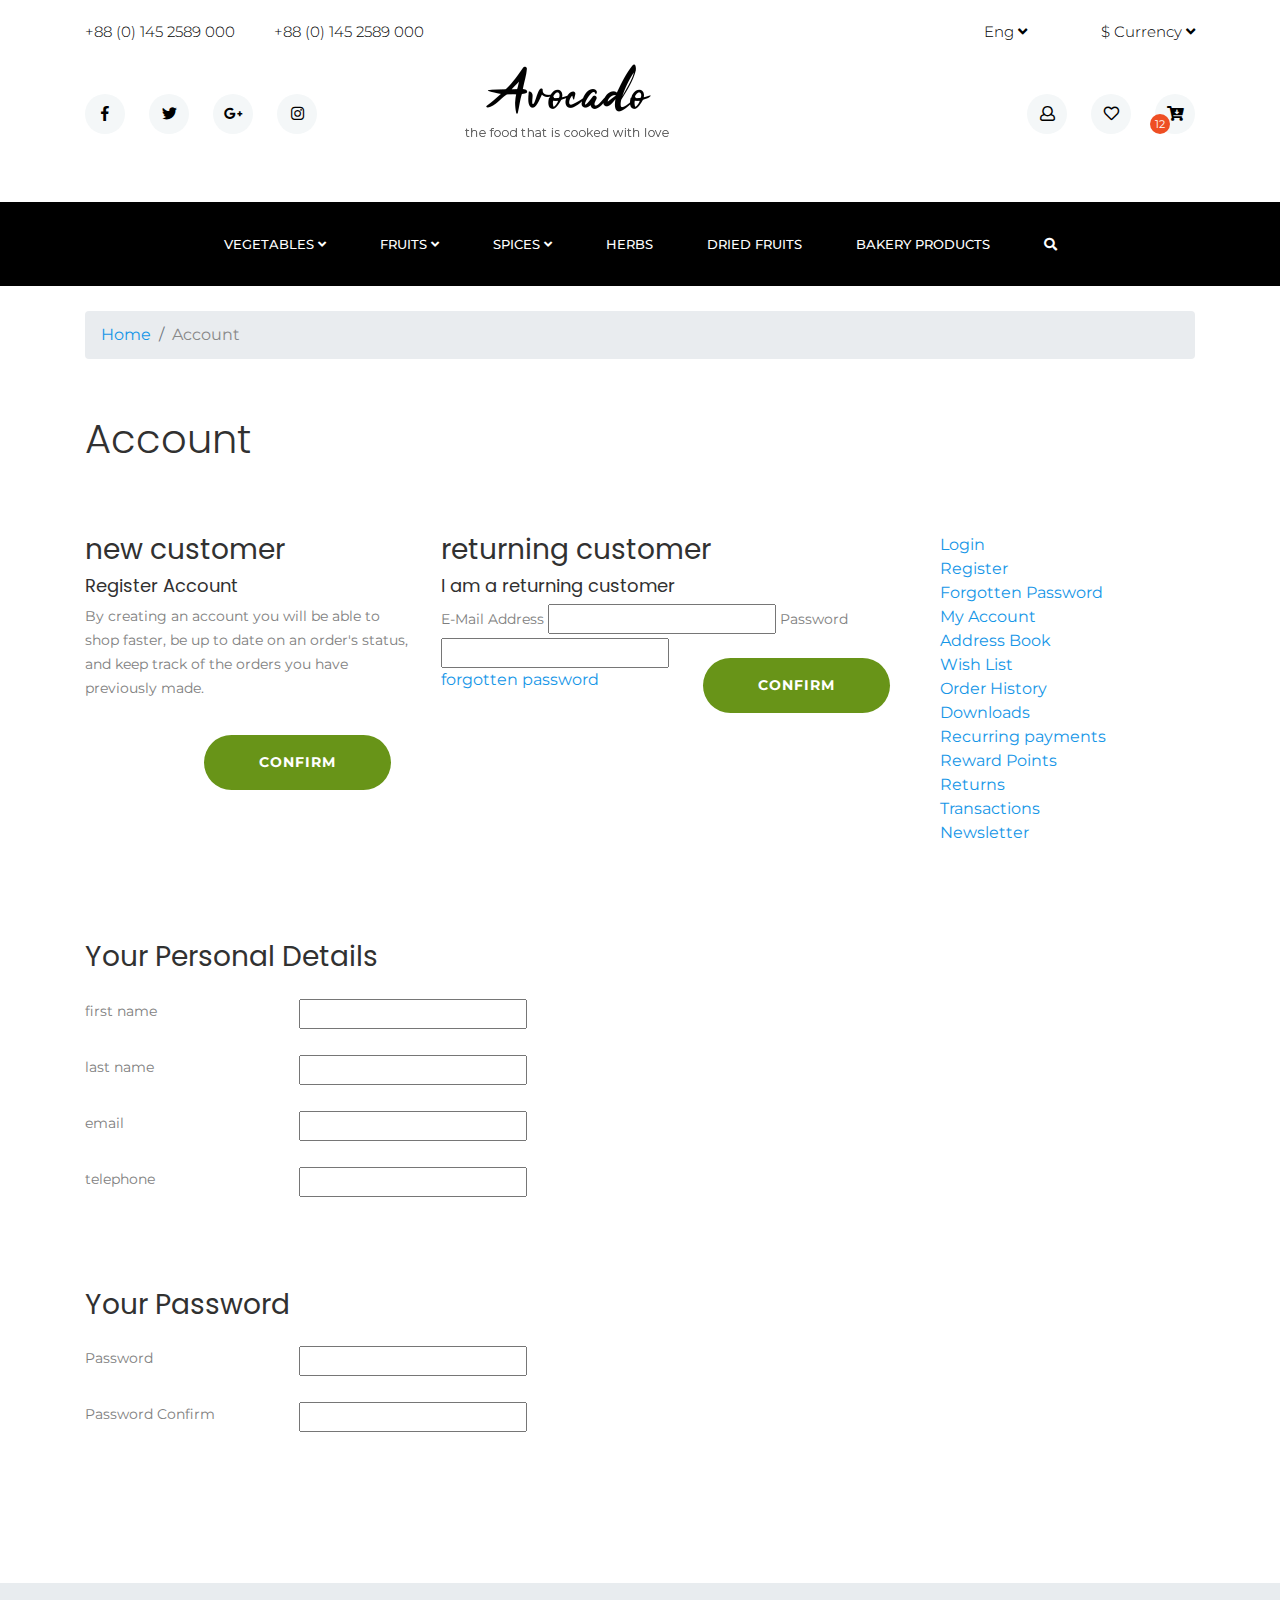
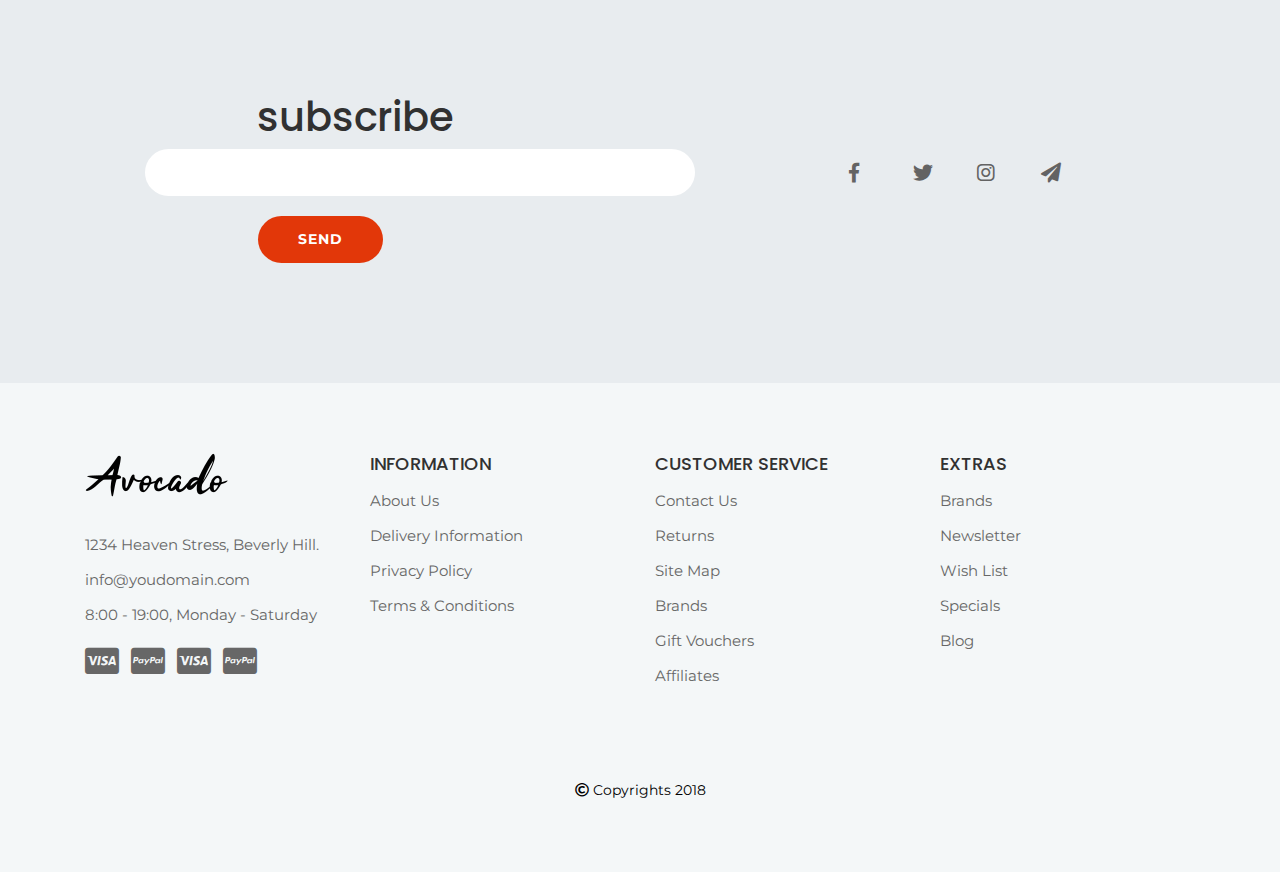
<file: accounts.html>
<!doctype html>
<html class="no-js" lang="">
    <head>
        <meta charset="utf-8">
        <meta http-equiv="x-ua-compatible" content="ie=edge">
        <title>account</title>
        <meta name="description" content="">
        <meta name="viewport" content="width=device-width, initial-scale=1">

        <link rel="manifest" href="site.webmanifest">
		<link rel="shortcut icon" type="image/x-icon" href="img/favicon.ico">
        <!-- Place favicon.ico in the root directory -->

		<!-- CSS here -->
        <link rel="stylesheet" href="css/bootstrap.min.css">
        <link rel="stylesheet" href="css/owl.carousel.min.css">
        <link rel="stylesheet" href="css/animate.min.css">
        <link rel="stylesheet" href="css/magnific-popup.css">
        <link rel="stylesheet" href="css/fontawesome-all.min.css">
        <link rel="stylesheet" href="css/meanmenu.css">
        <link rel="stylesheet" href="css/slick.css">
        <link rel="stylesheet" href="css/default.css">
        <link rel="stylesheet" href="css/style.css">
        <link rel="stylesheet" href="css/responsive.css">
        <link href="https://fonts.googleapis.com/css?family=Montserrat:200,200i,300,300i,400,400i,500,500i,600,600i,700,700i,800,800i,900,900i&display=swap" rel="stylesheet">
    </head>
    <body>
        <!--[if lte IE 9]>
            <p class="browserupgrade">You are using an <strong>outdated</strong> browser. Please <a href="https://browsehappy.com/">upgrade your browser</a> to improve your experience and security.</p>
        <![endif]-->

        <header>
            <div class="header-top">
                <div class="container">
                    <div class="row">
                        <div class="col-xl-7 col-md-7 col-sm-7">
                            <div class="left-area">
                                <ul>
                                    <li><a href="#">+88 (0) 145 2589 000</a></li>
                                    <li><a href="#">+88 (0) 145 2589 000</a></li>
                                </ul>
                            </div>
                        </div>
                        <div class="col-xl-5 col-md-5 col-sm-5">
                            <div class="right-area f-right">
                                <ul>
                                    <li>
                                        <div class="language">
                                            <ul>
                                                <li><a href="#">Eng <i class="fa fa-angle-down"></i></a>
                                                    <ul>
                                                        <li><a href="#">english(uk)</a></li>
                                                        <li><a href="#">english(us)</a></li>
                                                        <li><a href="#">bangla</a></li>
                                                        <li><a href="#">hindi</a></li>
                                                    </ul>
                                                </li>
                                            </ul>
                                        </div>
                                    </li>
                                    <li>
                                        <div class="language">
                                            <ul>
                                                <li><a href="#">$ currency <i class="fa fa-angle-down"></i></a>
                                                    <ul>
                                                        <li><a href="#">dollar</a></li>
                                                        <li><a href="#">euro</a></li>
                                                        <li><a href="#">rupee</a></li>
                                                        <li><a href="#">taka</a></li>
                                                    </ul>
                                                </li>
                                            </ul>
                                        </div>
                                    </li>
                                </ul>
                            </div>
                        </div>
                    </div>
                </div>
            </div>
            <div class="logo-area">
                <div class="container">
                    <div class="row">
                        <div class="col-xl-4 col-md-5">
                            <div class="social-icons">
                                <a href="#"><i class="fab fa-facebook-f"></i></a>
                                <a href="#"><i class="fab fa-twitter"></i></a>
                                <a href="#"><i class="fab fa-google-plus-g"></i></a>
                                <a href="#"><i class="fab fa-instagram"></i></a>
                            </div>
                        </div>
                        <div class="col-xl-4 col-md-2">
                            <div class="logo">
                                <img src="img/logo.png" alt="">
                            </div>
                        </div>
                        <div class="col-xl-4 col-md-5">
                            <div class="icons f-right">
                                <a href="#"><i class="far fa-user"></i></a>
                                <a href="#"><i class="far fa-heart"></i></a>
                                <a href="#" class="before"><i class="fas fa-cart-arrow-down"></i></a>
                            </div>
                        </div>
                    </div>
                </div>
            </div>
            <div class="menu-area mt-65">
                <div class="container">
                    <div class="row">
                        <div class="col-xl-12 col-md-12">
                            <div class="main-menu text-center">
                                <ul>
                                    <li><a href="#">vegetables <i class="fa fa-angle-down"></i></a></li>
                                    <li><a href="#">fruits <i class="fa fa-angle-down"></i></a></li>
                                    <li><a href="#">spices <i class="fa fa-angle-down"></i></a></li>
                                    <li><a href="#">herbs</a></li>
                                    <li><a href="#">dried fruits</a></li>
                                    <li><a href="#">bakery products</a></li>
                                    <li><a href="#"><i class="fas fa-search"></i></a></li>
                                </ul>
                            </div>
                        </div>
                    </div>
                </div>
            </div>
        </header>

        <!--page-title area start-->
        <div class="page-title-area pt-25 pb-40">
            <div class="container">
                <div class="row">
                    <div class="col-xl-12">
                        <nav aria-label="breadcrumb">
                            <ol class="breadcrumb">
                              <li class="breadcrumb-item"><a href="#">Home</a></li>
                              <li class="breadcrumb-item active" aria-current="page">Account</li>
                            </ol>
                          </nav>
                    </div>
                </div>
            </div>
        </div>
        <!--page-title area end-->

        <div class="Account-area">
            <div class="container">
                <div class="row">
                    <div class="col-xl-12 col-md-12">
                        <div class="section-title mb-70">
                            <h2>Account</h2>
                        </div>
                    </div>
                </div>
                <div class="row">
                    <div class="col-xl-9">
                        <div class="row">
                            <div class="col-xl-5">
                                <div class="new-customer">
                                    <h3>new customer</h3>
                                    <h5>Register Account</h5>
                                    <p>By creating an account you will be able to shop faster, be up to date on an order's status, and keep track of the orders you have previously made.</p>
                                    <div class="continue-btn f-right">
                                        <button class="btn">confirm</button>
                                    </div>
                                </div>
                            </div>
                            <div class="col-xl-7">
                                <div class="new-customer">
                                    <h3>returning customer</h3>
                                    <h5>I am a returning customer</h5>
                                    <div class="review-form accounts">
                                        <form action="#">
                                            <label for="">E-Mail Address</label>
                                            <input type="text">
                                            <label for="">Password</label>
                                            <input type="text">
                                            <div class="continue-btn f-right continue-btn-p">
                                                <button class="btn">confirm</button>
                                            </div>
                                            <div class="forgot-btn">
                                                <a href="#">forgotten password</a>
                                            </div>
                                        </form>
                                    </div>
                                </div>
                            </div>
                        </div>
                        <div class="personal-details mt-130">
                            <h3>Your Personal Details</h3>
                            <div class="personal-details-item mt-25">
                                <div class="row">
                                    <div class="col-xl-3">
                                        <label for="">first name</label>
                                    </div>
                                    <div class="col-xl-9">
                                        <input type="text">
                                    </div>
                                </div>
                            </div>
                            <div class="personal-details-item mt-25">
                                <div class="row">
                                    <div class="col-xl-3">
                                        <label for="">last name</label>
                                    </div>
                                    <div class="col-xl-9">
                                        <input type="text">
                                    </div>
                                </div>
                            </div>
                            <div class="personal-details-item mt-25">
                                <div class="row">
                                    <div class="col-xl-3">
                                        <label for="">email</label>
                                    </div>
                                    <div class="col-xl-9">
                                        <input type="email">
                                    </div>
                                </div>
                            </div>
                            <div class="personal-details-item mt-25">
                                <div class="row">
                                    <div class="col-xl-3">
                                        <label for="">telephone</label>
                                    </div>
                                    <div class="col-xl-9">
                                        <input type="tel">
                                    </div>
                                </div>
                            </div>
                        </div>
                        <div class="personal-details mt-90">
                            <h3>Your Password</h3>
                            <div class="personal-details-item mt-25">
                                <div class="row">
                                    <div class="col-xl-3">
                                        <label for="">Password</label>
                                    </div>
                                    <div class="col-xl-9">
                                        <input type="password">
                                    </div>
                                </div>
                            </div>
                            <div class="personal-details-item mt-25">
                                <div class="row">
                                    <div class="col-xl-3">
                                        <label for="">Password Confirm</label>
                                    </div>
                                    <div class="col-xl-9">
                                        <input type="password">
                                    </div>
                                </div>
                            </div>
                        </div>
                    </div>
                    <div class="col-xl-3">
                        <div class="user-menu">
                            <ul>
                                <li><a href="">Login</a></li>
                                <li><a href="">Register</a></li>
                                <li><a href="">Forgotten Password</a></li>
                                <li><a href="">My Account</a></li>
                                <li><a href="">Address Book</a></li>
                                <li><a href="">Wish List</a></li>
                                <li><a href="">Order History</a></li>
                                <li><a href="">Downloads</a></li>
                                <li><a href="">Recurring payments</a></li>
                                <li><a href="">Reward Points</a></li>
                                <li><a href="">Returns</a></li>
                                <li><a href="">Transactions</a></li>
                                <li><a href="">Newsletter</a></li>
                            </ul>
                        </div>
                    </div>
                </div>
            </div>
        </div>

        <!--subscribe-form start-->
        <div class="subscribe-form mt-150">
            <div class="container">
                <div class="row">
                    <div class="col-xl-6 custom-border">
                        <div class="col-xl-10 offset-xl-1 col-md-10 offset-md-1">
                            <div class="form-area mt-50 text-center">
                                <div class="subscribe-heading">
                                    <h1>subscribe</h1>
                                </div>
                                <div class="form">
                                    <form action="#">
                                        <input type="text">
                                        <button class="btn">send</button>
                                    </form>
                                </div>
                            </div>
                        </div>
                    </div>
                    <div class="col-xl-6">
                        <div class="subscribe-social-icons social-icons pt-140 text-center">
                            <a href="#"><i class="fab fa-facebook-f"></i></a>
                            <a href="#"><i class="fab fa-twitter"></i></a>
                            <a href="#"><i class="fab fa-instagram"></i></a>
                            <a href="#"><i class="fas fa-paper-plane"></i></a>
                        </div>
                    </div>
                </div>
            </div>
        </div>
        <!--subscribe-form end-->

        <footer>
            <div class="footer-area">
                <div class="container">
                    <div class="row">
                        <div class="col-xl-3 col-md-3">
                            <div class="logo mb-30">
                                <img src="img/avocado.png" alt="">
                            </div>
                            <div class="footer-menu">
                                <ul>
                                    <li><a href="#">1234 Heaven Stress, Beverly Hill.</a></li>
                                    <li><a href="#">info@youdomain.com</a></li>
                                    <li><a href="#">8:00 - 19:00, Monday - Saturday</a></li>
                                </ul>
                            </div>
                            <div class="brand-area">
                                <ul>
                                    <li><a href="#"><i class="fab fa-cc-visa"></i></a></li>
                                    <li><a href="#"><i class="fab fa-cc-paypal"></i></a></li>
                                    <li><a href="#"><i class="fab fa-cc-visa"></i></a></a></li>
                                    <li><a href="#"><i class="fab fa-cc-paypal"></i></a></a></li>
                                </ul>
                            </div>
                        </div>
                        <div class="col-xl-3 col-md-3"">
                            <div class="footer-menu">
                                <h3>INFORMATION</h3>
                                <ul>
                                    <li><a href="#">About Us</a></li>
                                    <li><a href="#">Delivery Information</a></li>
                                    <li><a href="#">Privacy Policy</a></li>
                                    <li><a href="#">Terms & Conditions</a></li>
                                </ul>
                            </div>
                        </div>
                        <div class="col-xl-3 col-md-3"">
                            <div class="footer-menu">
                                <h3>Customer Service</h3>
                                <ul>
                                    <li><a href="#">Contact Us</a></li>
                                    <li><a href="#">Returns</a></li>
                                    <li><a href="#">Site Map</a></li>
                                    <li><a href="#">Brands</a></li>
                                    <li><a href="#">Gift Vouchers</a></li>
                                    <li><a href="#">Affiliates</a></li>
                                </ul>
                            </div>
                        </div>
                        <div class="col-xl-3 col-md-3"">
                            <div class="footer-menu">
                                <h3>Extras</h3>
                                <ul>
                                    <li><a href="#">Brands</a></li>
                                    <li><a href="#">Newsletter</a></li>
                                    <li><a href="#">Wish List</a></li>
                                    <li><a href="#">Specials</a></li>
                                    <li><a href="#">Blog</a></li>
                                </ul>
                            </div>
                        </div>
                    </div>
                </div>
            </div>
            <div class="footer-bottom-area pb-55 pt-15">
                <div class="container">
                    <div class="row">
                        <div class="col-xl-12 col-md-12 text-center">
                            <div class="copyright-text">
                                <p><i class="far fa-copyright"></i> Copyrights 2018</p>
                            </div>
                        </div>
                    </div>
                </div>
            </div>
        </footer>


		<!-- JS here -->
        <script src="js/vendor/jquery-1.12.4.min.js"></script>
        <script src="js/popper.min.js"></script>
        <script src="js/bootstrap.min.js"></script>
        <script src="js/owl.carousel.min.js"></script>
        <script src="js/isotope.pkgd.min.js"></script>
        <script src="js/one-page-nav-min.js"></script>
        <script src="js/slick.min.js"></script>
        <script src="js/jquery.meanmenu.min.js"></script>
        <script src="js/ajax-form.js"></script>
        <script src="js/wow.min.js"></script>
        <script src="js/jquery.scrollUp.min.js"></script>
        <script src="js/imagesloaded.pkgd.min.js"></script>
        <script src="js/jquery.magnific-popup.min.js"></script>
        <script src="js/plugins.js"></script>
        <script src="js/main.js"></script>
    </body>
</html>
</file>
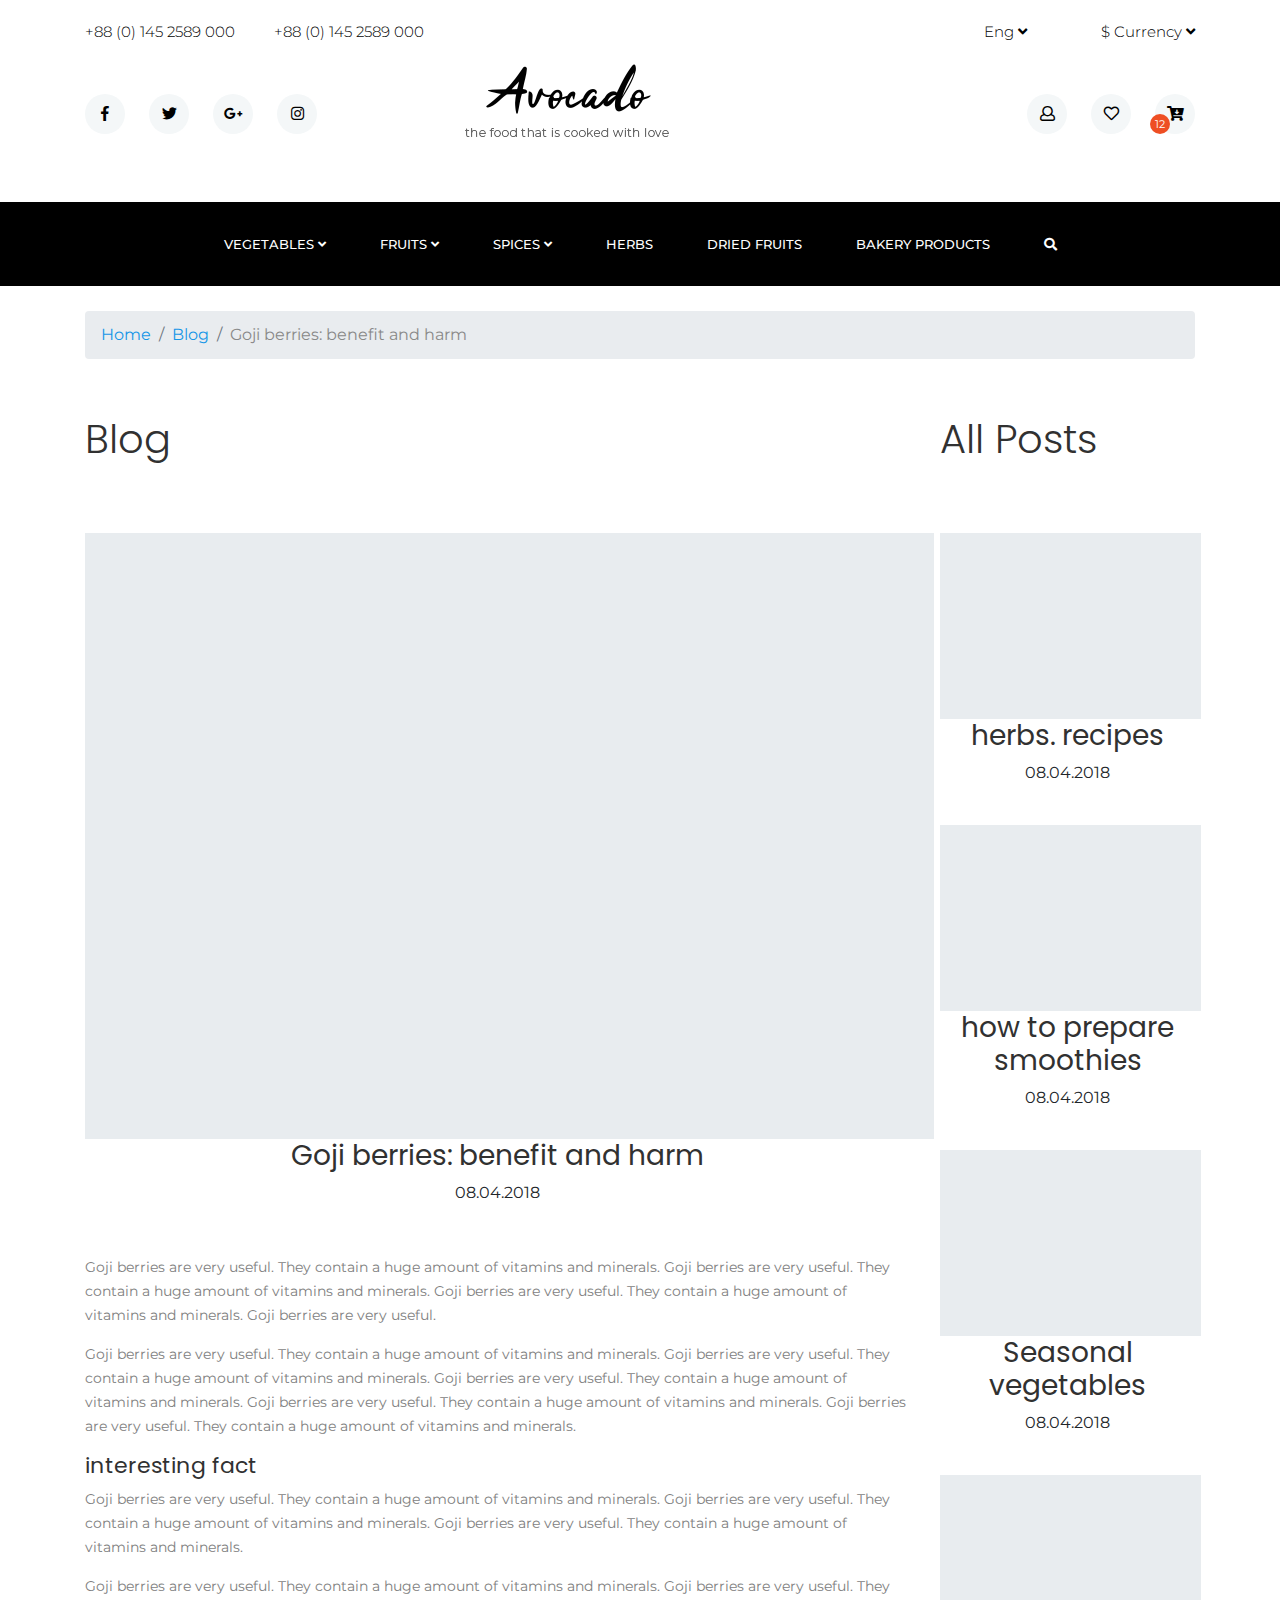
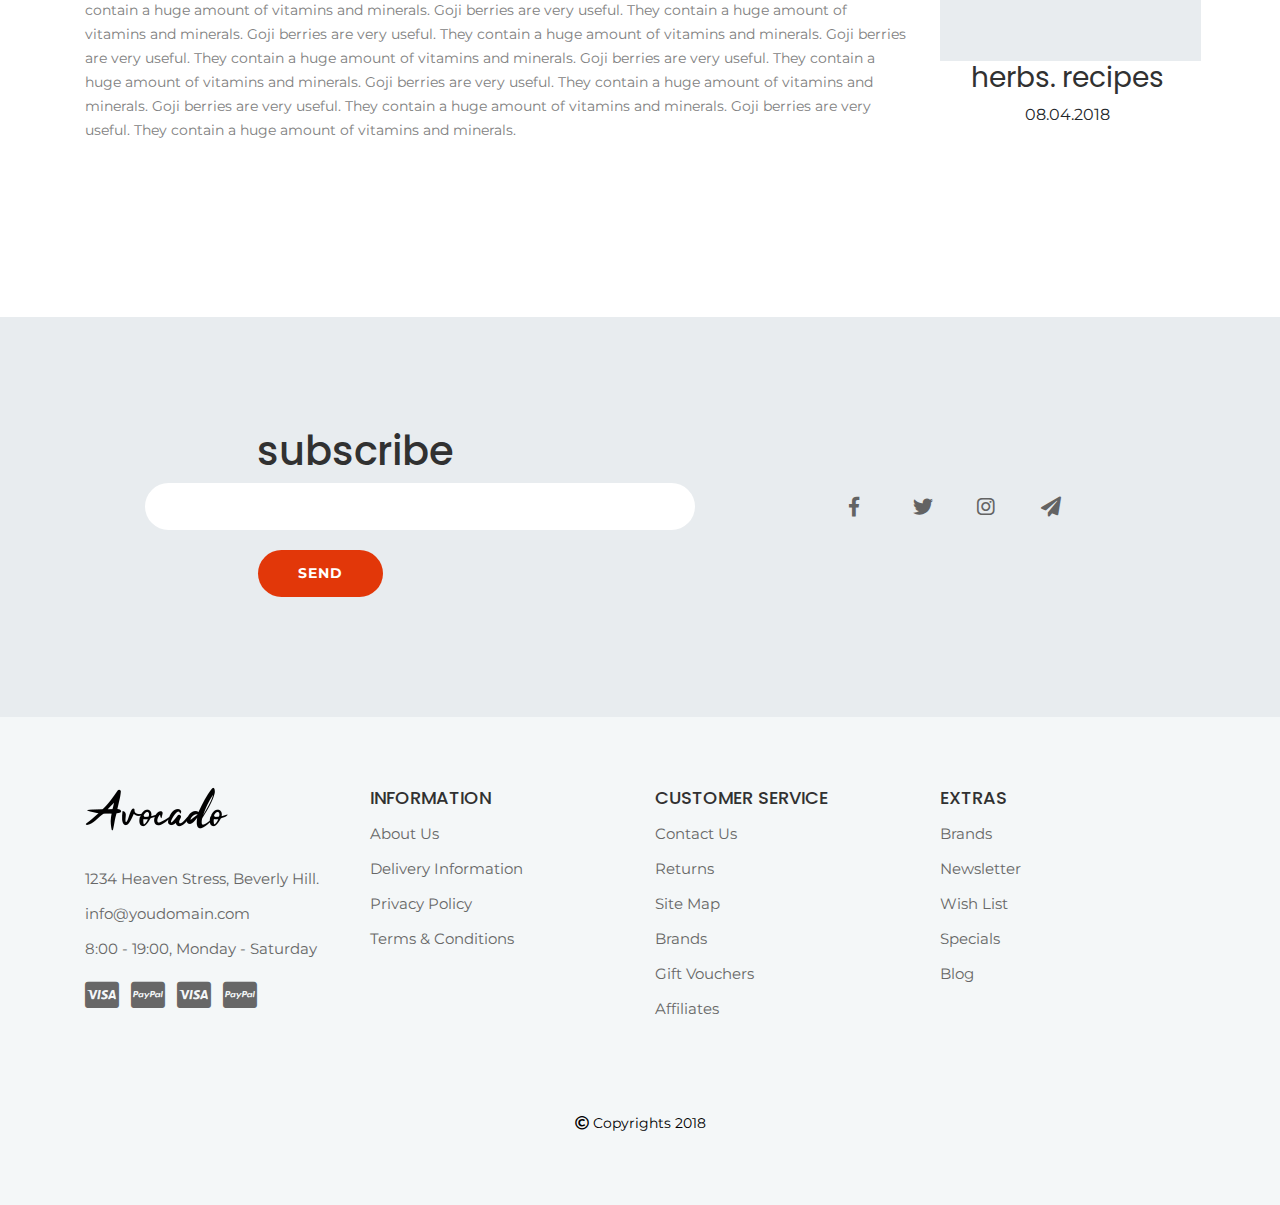
<file: blog-post.html>
<!doctype html>
<html class="no-js" lang="">
    <head>
        <meta charset="utf-8">
        <meta http-equiv="x-ua-compatible" content="ie=edge">
        <title>blog-post</title>
        <meta name="description" content="">
        <meta name="viewport" content="width=device-width, initial-scale=1">

        <link rel="manifest" href="site.webmanifest">
		<link rel="shortcut icon" type="image/x-icon" href="img/favicon.ico">
        <!-- Place favicon.ico in the root directory -->

		<!-- CSS here -->
        <link rel="stylesheet" href="css/bootstrap.min.css">
        <link rel="stylesheet" href="css/owl.carousel.min.css">
        <link rel="stylesheet" href="css/animate.min.css">
        <link rel="stylesheet" href="css/magnific-popup.css">
        <link rel="stylesheet" href="css/fontawesome-all.min.css">
        <link rel="stylesheet" href="css/meanmenu.css">
        <link rel="stylesheet" href="css/slick.css">
        <link rel="stylesheet" href="css/default.css">
        <link rel="stylesheet" href="css/style.css">
        <link rel="stylesheet" href="css/responsive.css">
        <link href="https://fonts.googleapis.com/css?family=Montserrat:200,200i,300,300i,400,400i,500,500i,600,600i,700,700i,800,800i,900,900i&display=swap" rel="stylesheet">
    </head>
    <body>
        <!--[if lte IE 9]>
            <p class="browserupgrade">You are using an <strong>outdated</strong> browser. Please <a href="https://browsehappy.com/">upgrade your browser</a> to improve your experience and security.</p>
        <![endif]-->

        <header>
            <div class="header-top">
                <div class="container">
                    <div class="row">
                        <div class="col-xl-7 col-md-7 col-sm-7">
                            <div class="left-area">
                                <ul>
                                    <li><a href="#">+88 (0) 145 2589 000</a></li>
                                    <li><a href="#">+88 (0) 145 2589 000</a></li>
                                </ul>
                            </div>
                        </div>
                        <div class="col-xl-5 col-md-5 col-sm-5">
                            <div class="right-area f-right">
                                <ul>
                                    <li>
                                        <div class="language">
                                            <ul>
                                                <li><a href="#">Eng <i class="fa fa-angle-down"></i></a>
                                                    <ul>
                                                        <li><a href="#">english(uk)</a></li>
                                                        <li><a href="#">english(us)</a></li>
                                                        <li><a href="#">bangla</a></li>
                                                        <li><a href="#">hindi</a></li>
                                                    </ul>
                                                </li>
                                            </ul>
                                        </div>
                                    </li>
                                    <li>
                                        <div class="language">
                                            <ul>
                                                <li><a href="#">$ currency <i class="fa fa-angle-down"></i></a>
                                                    <ul>
                                                        <li><a href="#">dollar</a></li>
                                                        <li><a href="#">euro</a></li>
                                                        <li><a href="#">rupee</a></li>
                                                        <li><a href="#">taka</a></li>
                                                    </ul>
                                                </li>
                                            </ul>
                                        </div>
                                    </li>
                                </ul>
                            </div>
                        </div>
                    </div>
                </div>
            </div>
            <div class="logo-area">
                <div class="container">
                    <div class="row">
                        <div class="col-xl-4 col-md-5">
                            <div class="social-icons">
                                <a href="#"><i class="fab fa-facebook-f"></i></a>
                                <a href="#"><i class="fab fa-twitter"></i></a>
                                <a href="#"><i class="fab fa-google-plus-g"></i></a>
                                <a href="#"><i class="fab fa-instagram"></i></a>
                            </div>
                        </div>
                        <div class="col-xl-4 col-md-2">
                            <div class="logo">
                                <img src="img/logo.png" alt="">
                            </div>
                        </div>
                        <div class="col-xl-4 col-md-5">
                            <div class="icons f-right">
                                <a href="#"><i class="far fa-user"></i></a>
                                <a href="#"><i class="far fa-heart"></i></a>
                                <a href="#" class="before"><i class="fas fa-cart-arrow-down"></i></a>
                            </div>
                        </div>
                    </div>
                </div>
            </div>
            <div class="menu-area mt-65">
                <div class="container">
                    <div class="row">
                        <div class="col-xl-12 col-md-12">
                            <div class="main-menu text-center">
                                <ul>
                                    <li><a href="#">vegetables <i class="fa fa-angle-down"></i></a></li>
                                    <li><a href="#">fruits <i class="fa fa-angle-down"></i></a></li>
                                    <li><a href="#">spices <i class="fa fa-angle-down"></i></a></li>
                                    <li><a href="#">herbs</a></li>
                                    <li><a href="#">dried fruits</a></li>
                                    <li><a href="#">bakery products</a></li>
                                    <li><a href="#"><i class="fas fa-search"></i></a></li>
                                </ul>
                            </div>
                        </div>
                    </div>
                </div>
            </div>
        </header>

        <!--page-title area start-->
        <div class="page-title-area pt-25 pb-40">
            <div class="container">
                <div class="row">
                    <div class="col-xl-12">
                        <nav aria-label="breadcrumb">
                            <ol class="breadcrumb">
                              <li class="breadcrumb-item"><a href="#">Home</a></li>
                              <li class="breadcrumb-item"><a href="#">Blog</a></li>
                              <li class="breadcrumb-item active" aria-current="page">Goji berries: benefit and harm</li>
                            </ol>
                          </nav>
                    </div>
                </div>
            </div>
        </div>
        <!--page-title area end-->

        <div class="blog-post-area">
            <div class="container">
                <div class="row">
                    <div class="col-xl-9">
                        <div class="section-title mb-70">
                            <h2>blog</h2>
                        </div>
                        <div class="blogpost-full-img">
                            <img src="img/blog-post.jpg" alt="">
                        </div>
                        <div class="blogpost-text text-center">
                            <h3>Goji berries: benefit and harm</h3>
                            <span>08.04.2018</span>
                        </div>
                        <div class="blog-post-content mt-50">
                            <p>Goji berries are very useful. They contain a huge amount of vitamins and minerals. Goji berries are very useful. They contain a huge amount of vitamins and minerals. Goji berries are very useful. They contain a huge amount of vitamins and minerals. Goji berries are very useful.</p>
                            <p>Goji berries are very useful. They contain a huge amount of vitamins and minerals. Goji berries are very useful. They contain a huge amount of vitamins and minerals. Goji berries are very useful. They contain a huge amount of vitamins and minerals. Goji berries are very useful. They contain a huge amount of vitamins and minerals. Goji berries are very useful. They contain a huge amount of vitamins and minerals.</p>
                            <h4>interesting fact</h4>
                            <p>Goji berries are very useful. They contain a huge amount of vitamins and minerals. Goji berries are very useful. They contain a huge amount of vitamins and minerals. Goji berries are very useful. They contain a huge amount of vitamins and minerals.</p>
                            <p>Goji berries are very useful. They contain a huge amount of vitamins and minerals. Goji berries are very useful. They contain a huge amount of vitamins and minerals. Goji berries are very useful. They contain a huge amount of vitamins and minerals. Goji berries are very useful. They contain a huge amount of vitamins and minerals. Goji berries are very useful. They contain a huge amount of vitamins and minerals. Goji berries are very useful. They contain a huge amount of vitamins and minerals. Goji berries are very useful. They contain a huge amount of vitamins and minerals. Goji berries are very useful. They contain a huge amount of vitamins and minerals. Goji berries are very useful. They contain a huge amount of vitamins and minerals.</p>
                        </div>
                    </div>
                    <div class="col-xl-3">
                        <div class="section-title mb-70">
                            <h2>all posts</h2>
                        </div>
                        <div class="blog-post-details mb-40">
                            <div class="blog-post-img">
                                <img src="img/blogpost.jpg" alt="">
                            </div>
                            <div class="blogpost-text text-center">
                                <h3>herbs. recipes</h3>
                                <span>08.04.2018</span>
                            </div>
                        </div>
                        <div class="blog-post-details mb-40">
                            <div class="blog-post-img">
                                <img src="img/blogpost.jpg" alt="">
                            </div>
                            <div class="blogpost-text text-center">
                                <h3>how to prepare smoothies</h3>
                                <span>08.04.2018</span>
                            </div>
                        </div>
                        <div class="blog-post-details mb-40">
                            <div class="blog-post-img">
                                <img src="img/blogpost.jpg" alt="">
                            </div>
                            <div class="blogpost-text text-center">
                                <h3>Seasonal vegetables</h3>
                                <span>08.04.2018</span>
                            </div>
                        </div>
                        <div class="blog-post-details mb-40">
                            <div class="blog-post-img">
                                <img src="img/blogpost.jpg" alt="">
                            </div>
                            <div class="blogpost-text text-center">
                                <h3>herbs. recipes</h3>
                                <span>08.04.2018</span>
                            </div>
                        </div>
                    </div>
                </div>
            </div>
        </div>

        <!--subscribe-form start-->
        <div class="subscribe-form mt-150">
            <div class="container">
                <div class="row">
                    <div class="col-xl-6 custom-border">
                        <div class="col-xl-10 offset-xl-1 col-md-10 offset-md-1">
                            <div class="form-area mt-50 text-center">
                                <div class="subscribe-heading">
                                    <h1>subscribe</h1>
                                </div>
                                <div class="form">
                                    <form action="#">
                                        <input type="text">
                                        <button class="btn">send</button>
                                    </form>
                                </div>
                            </div>
                        </div>
                    </div>
                    <div class="col-xl-6">
                        <div class="subscribe-social-icons social-icons pt-140 text-center">
                            <a href="#"><i class="fab fa-facebook-f"></i></a>
                            <a href="#"><i class="fab fa-twitter"></i></a>
                            <a href="#"><i class="fab fa-instagram"></i></a>
                            <a href="#"><i class="fas fa-paper-plane"></i></a>
                        </div>
                    </div>
                </div>
            </div>
        </div>
        <!--subscribe-form end-->

        <footer>
            <div class="footer-area">
                <div class="container">
                    <div class="row">
                        <div class="col-xl-3 col-md-3">
                            <div class="logo mb-30">
                                <img src="img/avocado.png" alt="">
                            </div>
                            <div class="footer-menu">
                                <ul>
                                    <li><a href="#">1234 Heaven Stress, Beverly Hill.</a></li>
                                    <li><a href="#">info@youdomain.com</a></li>
                                    <li><a href="#">8:00 - 19:00, Monday - Saturday</a></li>
                                </ul>
                            </div>
                            <div class="brand-area">
                                <ul>
                                    <li><a href="#"><i class="fab fa-cc-visa"></i></a></li>
                                    <li><a href="#"><i class="fab fa-cc-paypal"></i></a></li>
                                    <li><a href="#"><i class="fab fa-cc-visa"></i></a></a></li>
                                    <li><a href="#"><i class="fab fa-cc-paypal"></i></a></a></li>
                                </ul>
                            </div>
                        </div>
                        <div class="col-xl-3 col-md-3"">
                            <div class="footer-menu">
                                <h3>INFORMATION</h3>
                                <ul>
                                    <li><a href="#">About Us</a></li>
                                    <li><a href="#">Delivery Information</a></li>
                                    <li><a href="#">Privacy Policy</a></li>
                                    <li><a href="#">Terms & Conditions</a></li>
                                </ul>
                            </div>
                        </div>
                        <div class="col-xl-3 col-md-3"">
                            <div class="footer-menu">
                                <h3>Customer Service</h3>
                                <ul>
                                    <li><a href="#">Contact Us</a></li>
                                    <li><a href="#">Returns</a></li>
                                    <li><a href="#">Site Map</a></li>
                                    <li><a href="#">Brands</a></li>
                                    <li><a href="#">Gift Vouchers</a></li>
                                    <li><a href="#">Affiliates</a></li>
                                </ul>
                            </div>
                        </div>
                        <div class="col-xl-3 col-md-3"">
                            <div class="footer-menu">
                                <h3>Extras</h3>
                                <ul>
                                    <li><a href="#">Brands</a></li>
                                    <li><a href="#">Newsletter</a></li>
                                    <li><a href="#">Wish List</a></li>
                                    <li><a href="#">Specials</a></li>
                                    <li><a href="#">Blog</a></li>
                                </ul>
                            </div>
                        </div>
                    </div>
                </div>
            </div>
            <div class="footer-bottom-area pb-55 pt-15">
                <div class="container">
                    <div class="row">
                        <div class="col-xl-12 col-md-12 text-center">
                            <div class="copyright-text">
                                <p><i class="far fa-copyright"></i> Copyrights 2018</p>
                            </div>
                        </div>
                    </div>
                </div>
            </div>
        </footer>


		<!-- JS here -->
        <script src="js/vendor/jquery-1.12.4.min.js"></script>
        <script src="js/popper.min.js"></script>
        <script src="js/bootstrap.min.js"></script>
        <script src="js/owl.carousel.min.js"></script>
        <script src="js/isotope.pkgd.min.js"></script>
        <script src="js/one-page-nav-min.js"></script>
        <script src="js/slick.min.js"></script>
        <script src="js/jquery.meanmenu.min.js"></script>
        <script src="js/ajax-form.js"></script>
        <script src="js/wow.min.js"></script>
        <script src="js/jquery.scrollUp.min.js"></script>
        <script src="js/imagesloaded.pkgd.min.js"></script>
        <script src="js/jquery.magnific-popup.min.js"></script>
        <script src="js/plugins.js"></script>
        <script src="js/main.js"></script>
    </body>
</html>
</file>
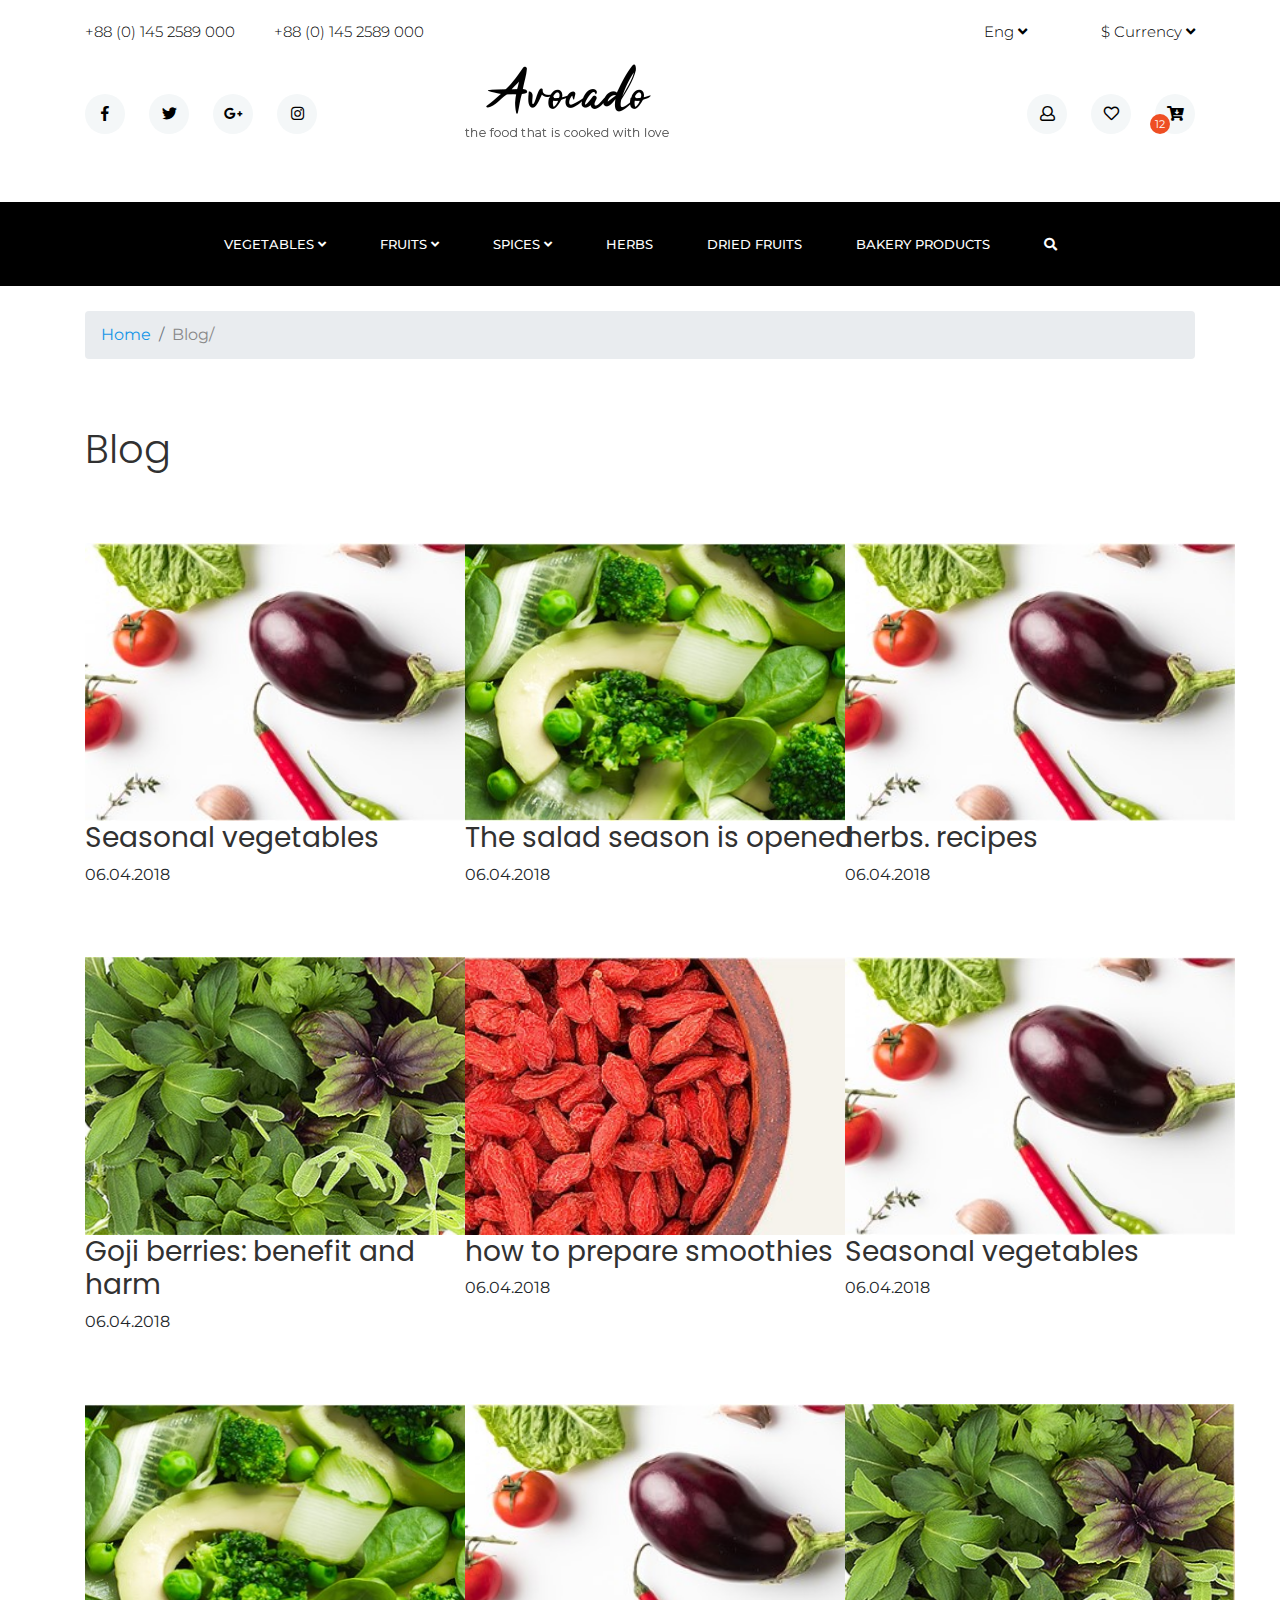
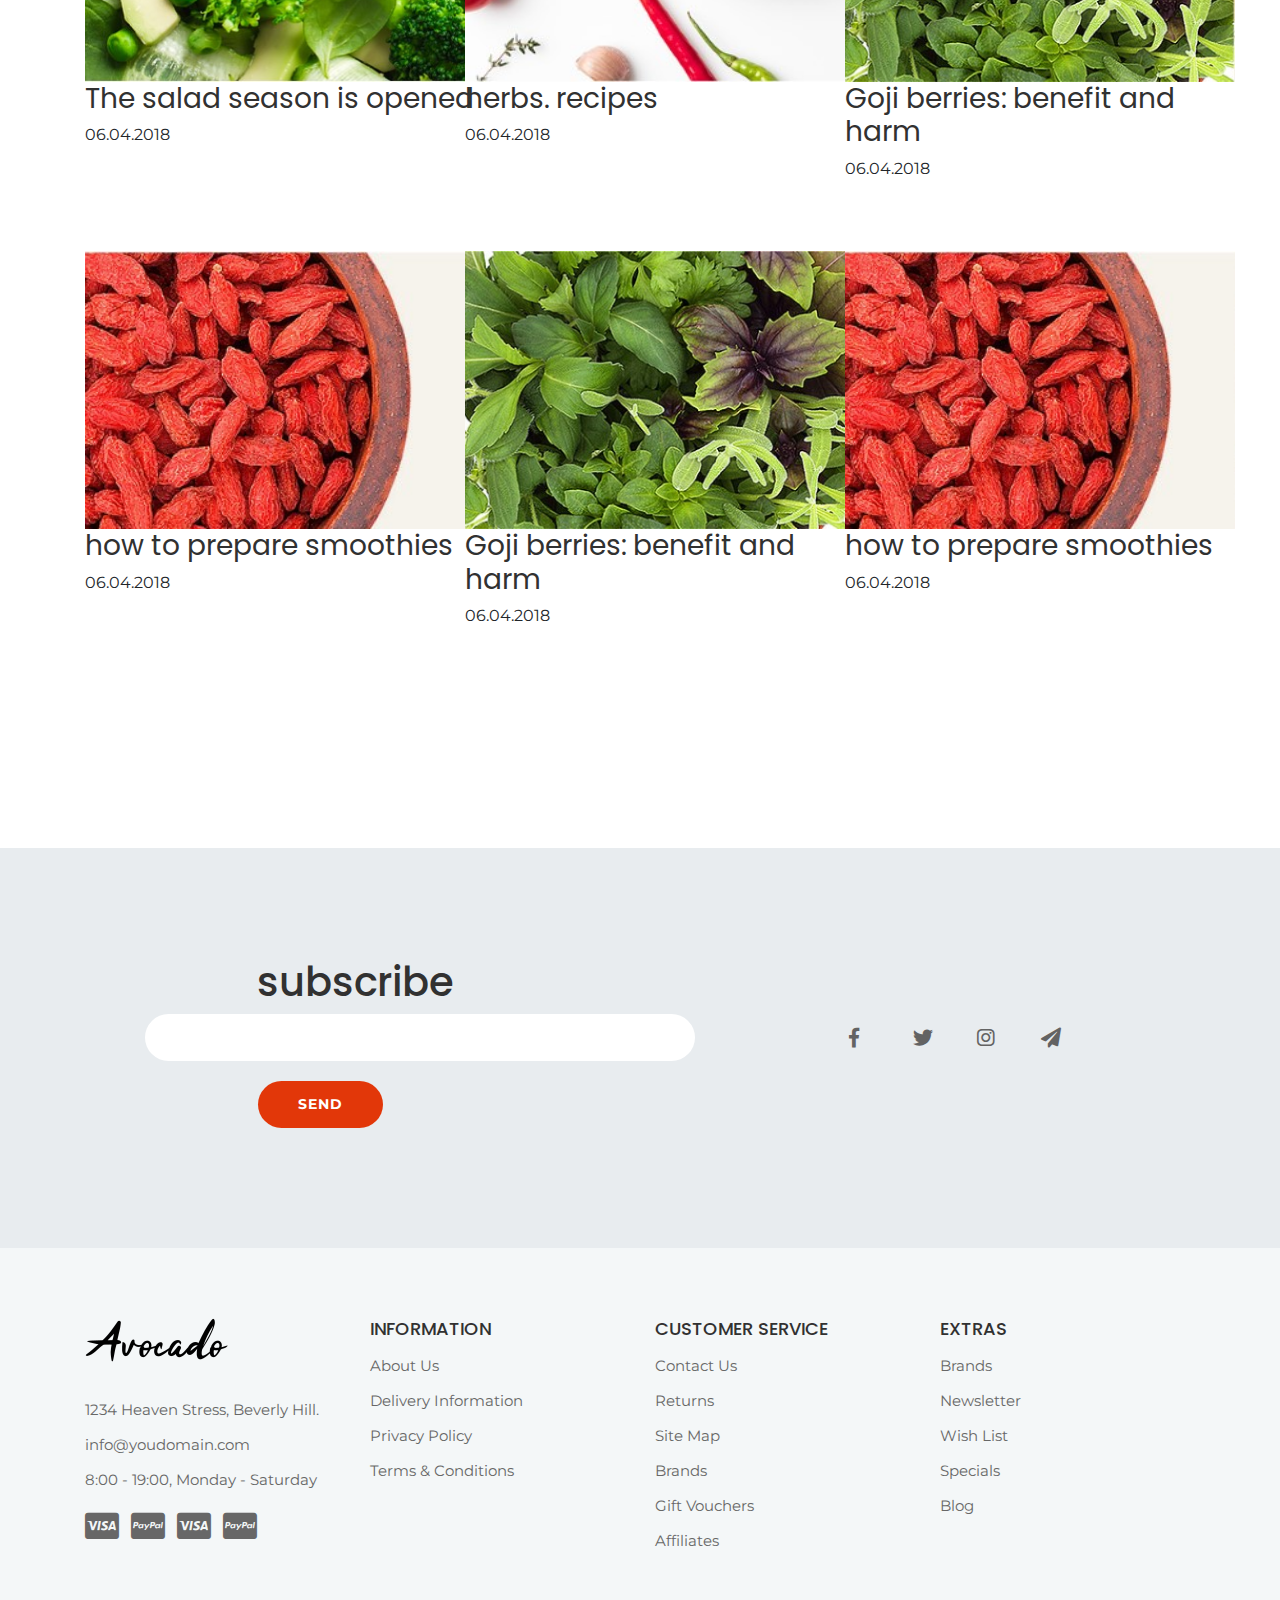
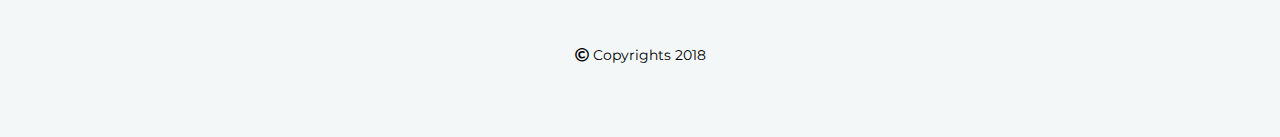
<file: blog.html>
<!doctype html>
<html class="no-js" lang="">
    <head>
        <meta charset="utf-8">
        <meta http-equiv="x-ua-compatible" content="ie=edge">
        <title>checkout</title>
        <meta name="description" content="">
        <meta name="viewport" content="width=device-width, initial-scale=1">

        <link rel="manifest" href="site.webmanifest">
		<link rel="shortcut icon" type="image/x-icon" href="img/favicon.ico">
        <!-- Place favicon.ico in the root directory -->

		<!-- CSS here -->
        <link rel="stylesheet" href="css/bootstrap.min.css">
        <link rel="stylesheet" href="css/owl.carousel.min.css">
        <link rel="stylesheet" href="css/animate.min.css">
        <link rel="stylesheet" href="css/magnific-popup.css">
        <link rel="stylesheet" href="css/fontawesome-all.min.css">
        <link rel="stylesheet" href="css/meanmenu.css">
        <link rel="stylesheet" href="css/slick.css">
        <link rel="stylesheet" href="css/default.css">
        <link rel="stylesheet" href="css/style.css">
        <link rel="stylesheet" href="css/responsive.css">
        <link href="https://fonts.googleapis.com/css?family=Montserrat:200,200i,300,300i,400,400i,500,500i,600,600i,700,700i,800,800i,900,900i&display=swap" rel="stylesheet">
    </head>
    <body>
        <!--[if lte IE 9]>
            <p class="browserupgrade">You are using an <strong>outdated</strong> browser. Please <a href="https://browsehappy.com/">upgrade your browser</a> to improve your experience and security.</p>
        <![endif]-->

        <header>
            <div class="header-top">
                <div class="container">
                    <div class="row">
                        <div class="col-xl-7 col-md-7 col-sm-7">
                            <div class="left-area">
                                <ul>
                                    <li><a href="#">+88 (0) 145 2589 000</a></li>
                                    <li><a href="#">+88 (0) 145 2589 000</a></li>
                                </ul>
                            </div>
                        </div>
                        <div class="col-xl-5 col-md-5 col-sm-5">
                            <div class="right-area f-right">
                                <ul>
                                    <li>
                                        <div class="language">
                                            <ul>
                                                <li><a href="#">Eng <i class="fa fa-angle-down"></i></a>
                                                    <ul>
                                                        <li><a href="#">english(uk)</a></li>
                                                        <li><a href="#">english(us)</a></li>
                                                        <li><a href="#">bangla</a></li>
                                                        <li><a href="#">hindi</a></li>
                                                    </ul>
                                                </li>
                                            </ul>
                                        </div>
                                    </li>
                                    <li>
                                        <div class="language">
                                            <ul>
                                                <li><a href="#">$ currency <i class="fa fa-angle-down"></i></a>
                                                    <ul>
                                                        <li><a href="#">dollar</a></li>
                                                        <li><a href="#">euro</a></li>
                                                        <li><a href="#">rupee</a></li>
                                                        <li><a href="#">taka</a></li>
                                                    </ul>
                                                </li>
                                            </ul>
                                        </div>
                                    </li>
                                </ul>
                            </div>
                        </div>
                    </div>
                </div>
            </div>
            <div class="logo-area">
                <div class="container">
                    <div class="row">
                        <div class="col-xl-4 col-md-5">
                            <div class="social-icons">
                                <a href="#"><i class="fab fa-facebook-f"></i></a>
                                <a href="#"><i class="fab fa-twitter"></i></a>
                                <a href="#"><i class="fab fa-google-plus-g"></i></a>
                                <a href="#"><i class="fab fa-instagram"></i></a>
                            </div>
                        </div>
                        <div class="col-xl-4 col-md-2">
                            <div class="logo">
                                <img src="img/logo.png" alt="">
                            </div>
                        </div>
                        <div class="col-xl-4 col-md-5">
                            <div class="icons f-right">
                                <a href="#"><i class="far fa-user"></i></a>
                                <a href="#"><i class="far fa-heart"></i></a>
                                <a href="#" class="before"><i class="fas fa-cart-arrow-down"></i></a>
                            </div>
                        </div>
                    </div>
                </div>
            </div>
            <div class="menu-area mt-65">
                <div class="container">
                    <div class="row">
                        <div class="col-xl-12 col-md-12">
                            <div class="main-menu text-center">
                                <ul>
                                    <li><a href="#">vegetables <i class="fa fa-angle-down"></i></a></li>
                                    <li><a href="#">fruits <i class="fa fa-angle-down"></i></a></li>
                                    <li><a href="#">spices <i class="fa fa-angle-down"></i></a></li>
                                    <li><a href="#">herbs</a></li>
                                    <li><a href="#">dried fruits</a></li>
                                    <li><a href="#">bakery products</a></li>
                                    <li><a href="#"><i class="fas fa-search"></i></a></li>
                                </ul>
                            </div>
                        </div>
                    </div>
                </div>
            </div>
        </header>

        <!--page-title area start-->
        <div class="page-title-area pt-25">
            <div class="container">
                <div class="row">
                    <div class="col-xl-12">
                        <nav aria-label="breadcrumb">
                            <ol class="breadcrumb">
                              <li class="breadcrumb-item"><a href="#">Home</a></li>
                              <li class="breadcrumb-item active" aria-current="page">Blog/</li>
                            </ol>
                          </nav>
                    </div>
                </div>
            </div>
        </div>
        <!--page-title area end-->
       
        <!--blog area start-->
        <div class="blog-area mt-50">
            <div class="container">
                <div class="row">
                    <div class="col-xl-12 col-md-12">
                        <div class="section-title mb-70">
                            <h2>blog</h2>
                        </div>
                    </div>
                </div>
            </div>
            <div class="blog-details">
                <div class="blog-area-active">
                    <div class="container">
                        <div class="row">
                            <div class="col-xl-4">
                                <div class="single-blog mb-70">
                                    <div class="blog-img-area">
                                        <img src="img/blog3.jpg" alt="">
                                    </div>
                                    <div class="blog-content">
                                        <h3>Seasonal vegetables</h3>
                                        <span>06.04.2018</span>
                                    </div>
                                </div>
                            </div>
                            <div class="col-xl-4">
                                <div class="single-blog mb-70">
                                    <div class="blog-img-area">
                                        <img src="img/blog2.jpg" alt="">
                                    </div>
                                    <div class="blog-content">
                                        <h3>The salad season is opened</h3>
                                        <span>06.04.2018</span>
                                    </div>
                                </div>
                            </div>
                            <div class="col-xl-4">
                                <div class="single-blog mb-70">
                                    <div class="blog-img-area">
                                        <img src="img/blog3.jpg" alt="">
                                    </div>
                                    <div class="blog-content">
                                        <h3>herbs. recipes</h3>
                                        <span>06.04.2018</span>
                                    </div>
                                </div>
                            </div>
                            <div class="col-xl-4">
                                <div class="single-blog mb-70">
                                    <div class="blog-img-area">
                                        <img src="img/blog1.jpg" alt="">
                                    </div>
                                    <div class="blog-content">
                                        <h3>Goji berries: benefit and harm</h3>
                                        <span>06.04.2018</span>
                                    </div>
                                </div>
                            </div>
                            <div class="col-xl-4">
                                <div class="single-blog mb-70">
                                    <div class="blog-img-area">
                                        <img src="img/blog4.jpg" alt="">
                                    </div>
                                    <div class="blog-content">
                                        <h3>how to prepare smoothies</h3>
                                        <span>06.04.2018</span>
                                    </div>
                                </div>
                            </div>
                            <div class="col-xl-4">
                                <div class="single-blog mb-70">
                                    <div class="blog-img-area">
                                        <img src="img/blog3.jpg" alt="">
                                    </div>
                                    <div class="blog-content">
                                        <h3>Seasonal vegetables</h3>
                                        <span>06.04.2018</span>
                                    </div>
                                </div>
                            </div>
                            <div class="col-xl-4">
                                <div class="single-blog mb-70">
                                    <div class="blog-img-area">
                                        <img src="img/blog2.jpg" alt="">
                                    </div>
                                    <div class="blog-content">
                                        <h3>The salad season is opened</h3>
                                        <span>06.04.2018</span>
                                    </div>
                                </div>
                            </div>
                            <div class="col-xl-4">
                                <div class="single-blog mb-70">
                                    <div class="blog-img-area">
                                        <img src="img/blog3.jpg" alt="">
                                    </div>
                                    <div class="blog-content">
                                        <h3>herbs. recipes</h3>
                                        <span>06.04.2018</span>
                                    </div>
                                </div>
                            </div>
                            <div class="col-xl-4">
                                <div class="single-blog mb-70">
                                    <div class="blog-img-area">
                                        <img src="img/blog1.jpg" alt="">
                                    </div>
                                    <div class="blog-content">
                                        <h3>Goji berries: benefit and harm</h3>
                                        <span>06.04.2018</span>
                                    </div>
                                </div>
                            </div>
                            <div class="col-xl-4">
                                <div class="single-blog mb-70">
                                    <div class="blog-img-area">
                                        <img src="img/blog4.jpg" alt="">
                                    </div>
                                    <div class="blog-content">
                                        <h3>how to prepare smoothies</h3>
                                        <span>06.04.2018</span>
                                    </div>
                                </div>
                            </div>
                            <div class="col-xl-4">
                                <div class="single-blog mb-70">
                                    <div class="blog-img-area">
                                        <img src="img/blog1.jpg" alt="">
                                    </div>
                                    <div class="blog-content">
                                        <h3>Goji berries: benefit and harm</h3>
                                        <span>06.04.2018</span>
                                    </div>
                                </div>
                            </div>
                            <div class="col-xl-4">
                                <div class="single-blog mb-70">
                                    <div class="blog-img-area">
                                        <img src="img/blog4.jpg" alt="">
                                    </div>
                                    <div class="blog-content">
                                        <h3>how to prepare smoothies</h3>
                                        <span>06.04.2018</span>
                                    </div>
                                </div>
                            </div>
                        </div>
                    </div>
                </div>
            </div>
        </div>
        <!--blog area end-->

        <!--subscribe-form start-->
        <div class="subscribe-form mt-150">
            <div class="container">
                <div class="row">
                    <div class="col-xl-6 custom-border">
                        <div class="col-xl-10 offset-xl-1 col-md-10 offset-md-1">
                            <div class="form-area mt-50 text-center">
                                <div class="subscribe-heading">
                                    <h1>subscribe</h1>
                                </div>
                                <div class="form">
                                    <form action="#">
                                        <input type="text">
                                        <button class="btn">send</button>
                                    </form>
                                </div>
                            </div>
                        </div>
                    </div>
                    <div class="col-xl-6">
                        <div class="subscribe-social-icons social-icons pt-140 text-center">
                            <a href="#"><i class="fab fa-facebook-f"></i></a>
                            <a href="#"><i class="fab fa-twitter"></i></a>
                            <a href="#"><i class="fab fa-instagram"></i></a>
                            <a href="#"><i class="fas fa-paper-plane"></i></a>
                        </div>
                    </div>
                </div>
            </div>
        </div>
        <!--subscribe-form end-->

        <footer>
            <div class="footer-area">
                <div class="container">
                    <div class="row">
                        <div class="col-xl-3 col-md-3">
                            <div class="logo mb-30">
                                <img src="img/avocado.png" alt="">
                            </div>
                            <div class="footer-menu">
                                <ul>
                                    <li><a href="#">1234 Heaven Stress, Beverly Hill.</a></li>
                                    <li><a href="#">info@youdomain.com</a></li>
                                    <li><a href="#">8:00 - 19:00, Monday - Saturday</a></li>
                                </ul>
                            </div>
                            <div class="brand-area">
                                <ul>
                                    <li><a href="#"><i class="fab fa-cc-visa"></i></a></li>
                                    <li><a href="#"><i class="fab fa-cc-paypal"></i></a></li>
                                    <li><a href="#"><i class="fab fa-cc-visa"></i></a></a></li>
                                    <li><a href="#"><i class="fab fa-cc-paypal"></i></a></a></li>
                                </ul>
                            </div>
                        </div>
                        <div class="col-xl-3 col-md-3"">
                            <div class="footer-menu">
                                <h3>INFORMATION</h3>
                                <ul>
                                    <li><a href="#">About Us</a></li>
                                    <li><a href="#">Delivery Information</a></li>
                                    <li><a href="#">Privacy Policy</a></li>
                                    <li><a href="#">Terms & Conditions</a></li>
                                </ul>
                            </div>
                        </div>
                        <div class="col-xl-3 col-md-3"">
                            <div class="footer-menu">
                                <h3>Customer Service</h3>
                                <ul>
                                    <li><a href="#">Contact Us</a></li>
                                    <li><a href="#">Returns</a></li>
                                    <li><a href="#">Site Map</a></li>
                                    <li><a href="#">Brands</a></li>
                                    <li><a href="#">Gift Vouchers</a></li>
                                    <li><a href="#">Affiliates</a></li>
                                </ul>
                            </div>
                        </div>
                        <div class="col-xl-3 col-md-3"">
                            <div class="footer-menu">
                                <h3>Extras</h3>
                                <ul>
                                    <li><a href="#">Brands</a></li>
                                    <li><a href="#">Newsletter</a></li>
                                    <li><a href="#">Wish List</a></li>
                                    <li><a href="#">Specials</a></li>
                                    <li><a href="#">Blog</a></li>
                                </ul>
                            </div>
                        </div>
                    </div>
                </div>
            </div>
            <div class="footer-bottom-area pb-55 pt-15">
                <div class="container">
                    <div class="row">
                        <div class="col-xl-12 col-md-12 text-center">
                            <div class="copyright-text">
                                <p><i class="far fa-copyright"></i> Copyrights 2018</p>
                            </div>
                        </div>
                    </div>
                </div>
            </div>
        </footer>


		<!-- JS here -->
        <script src="js/vendor/jquery-1.12.4.min.js"></script>
        <script src="js/popper.min.js"></script>
        <script src="js/bootstrap.min.js"></script>
        <script src="js/owl.carousel.min.js"></script>
        <script src="js/isotope.pkgd.min.js"></script>
        <script src="js/one-page-nav-min.js"></script>
        <script src="js/slick.min.js"></script>
        <script src="js/jquery.meanmenu.min.js"></script>
        <script src="js/ajax-form.js"></script>
        <script src="js/wow.min.js"></script>
        <script src="js/jquery.scrollUp.min.js"></script>
        <script src="js/imagesloaded.pkgd.min.js"></script>
        <script src="js/jquery.magnific-popup.min.js"></script>
        <script src="js/plugins.js"></script>
        <script src="js/main.js"></script>
    </body>
</html>
</file>
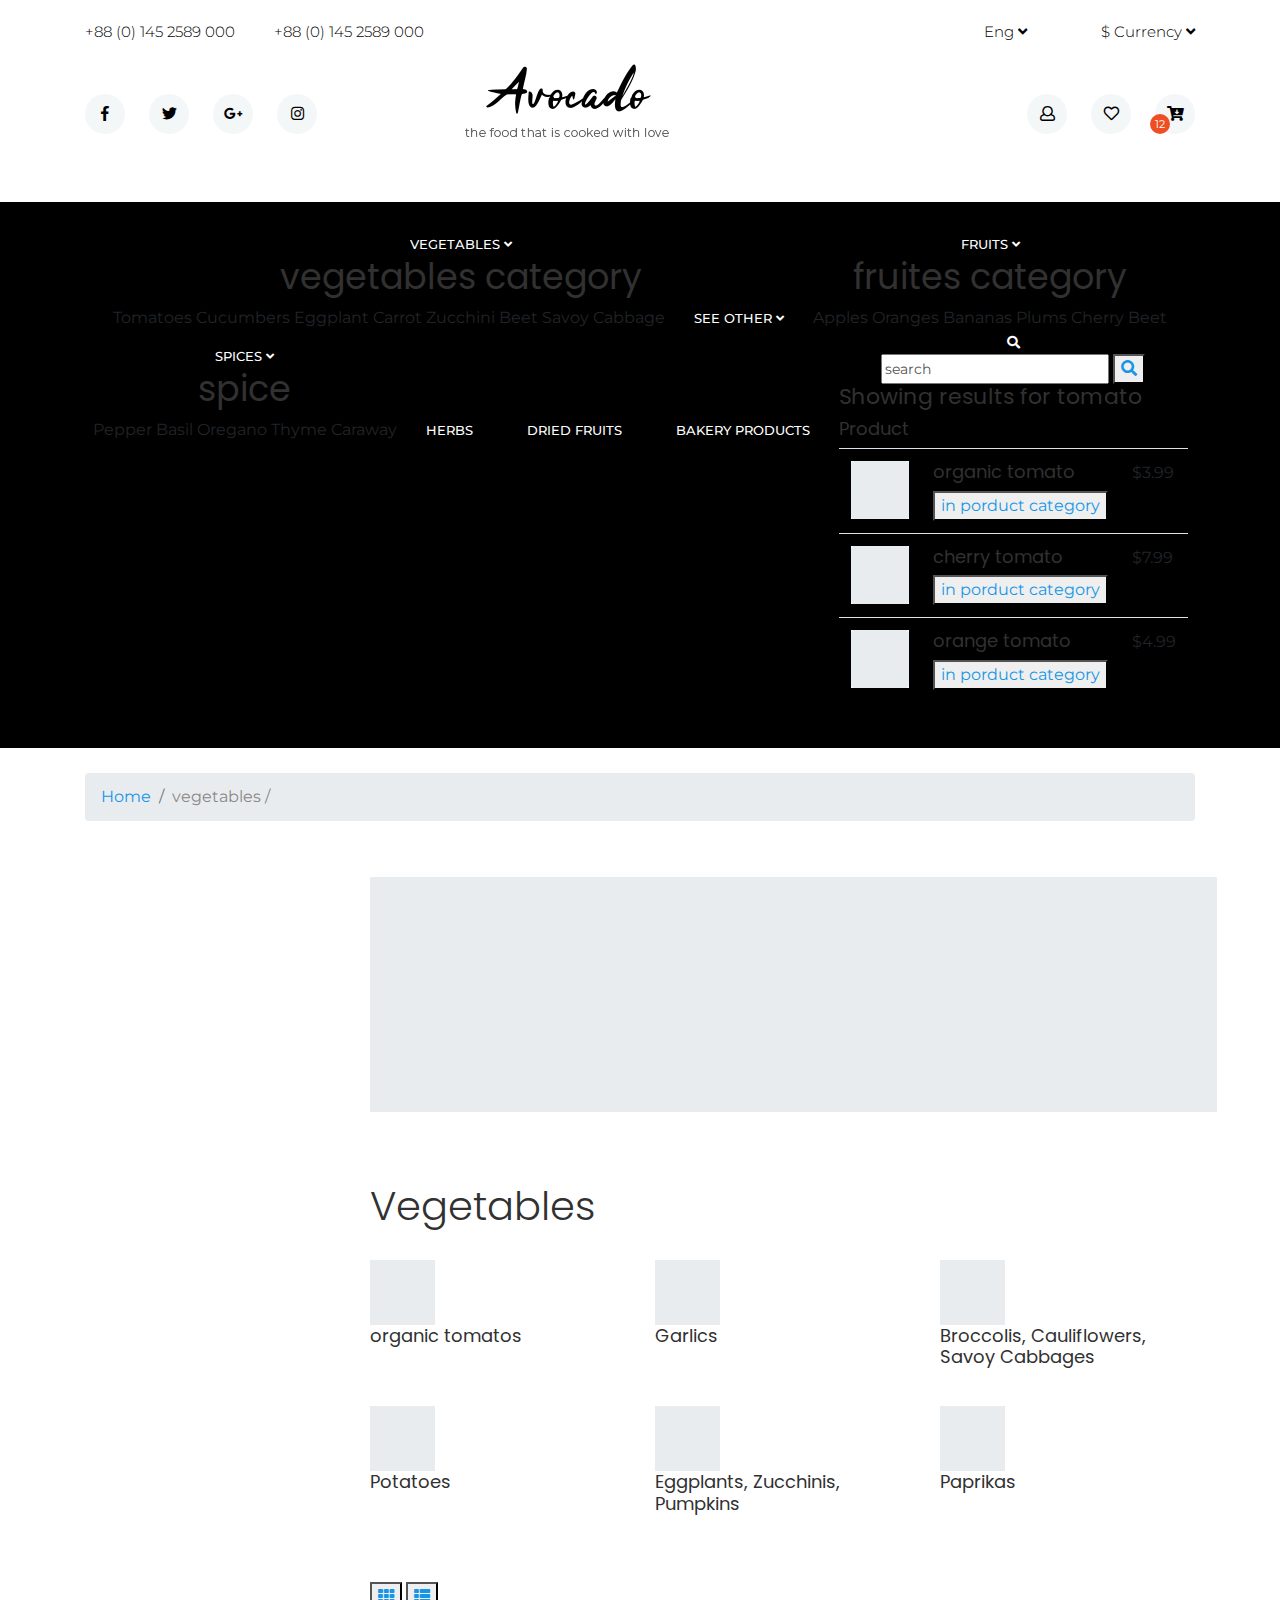
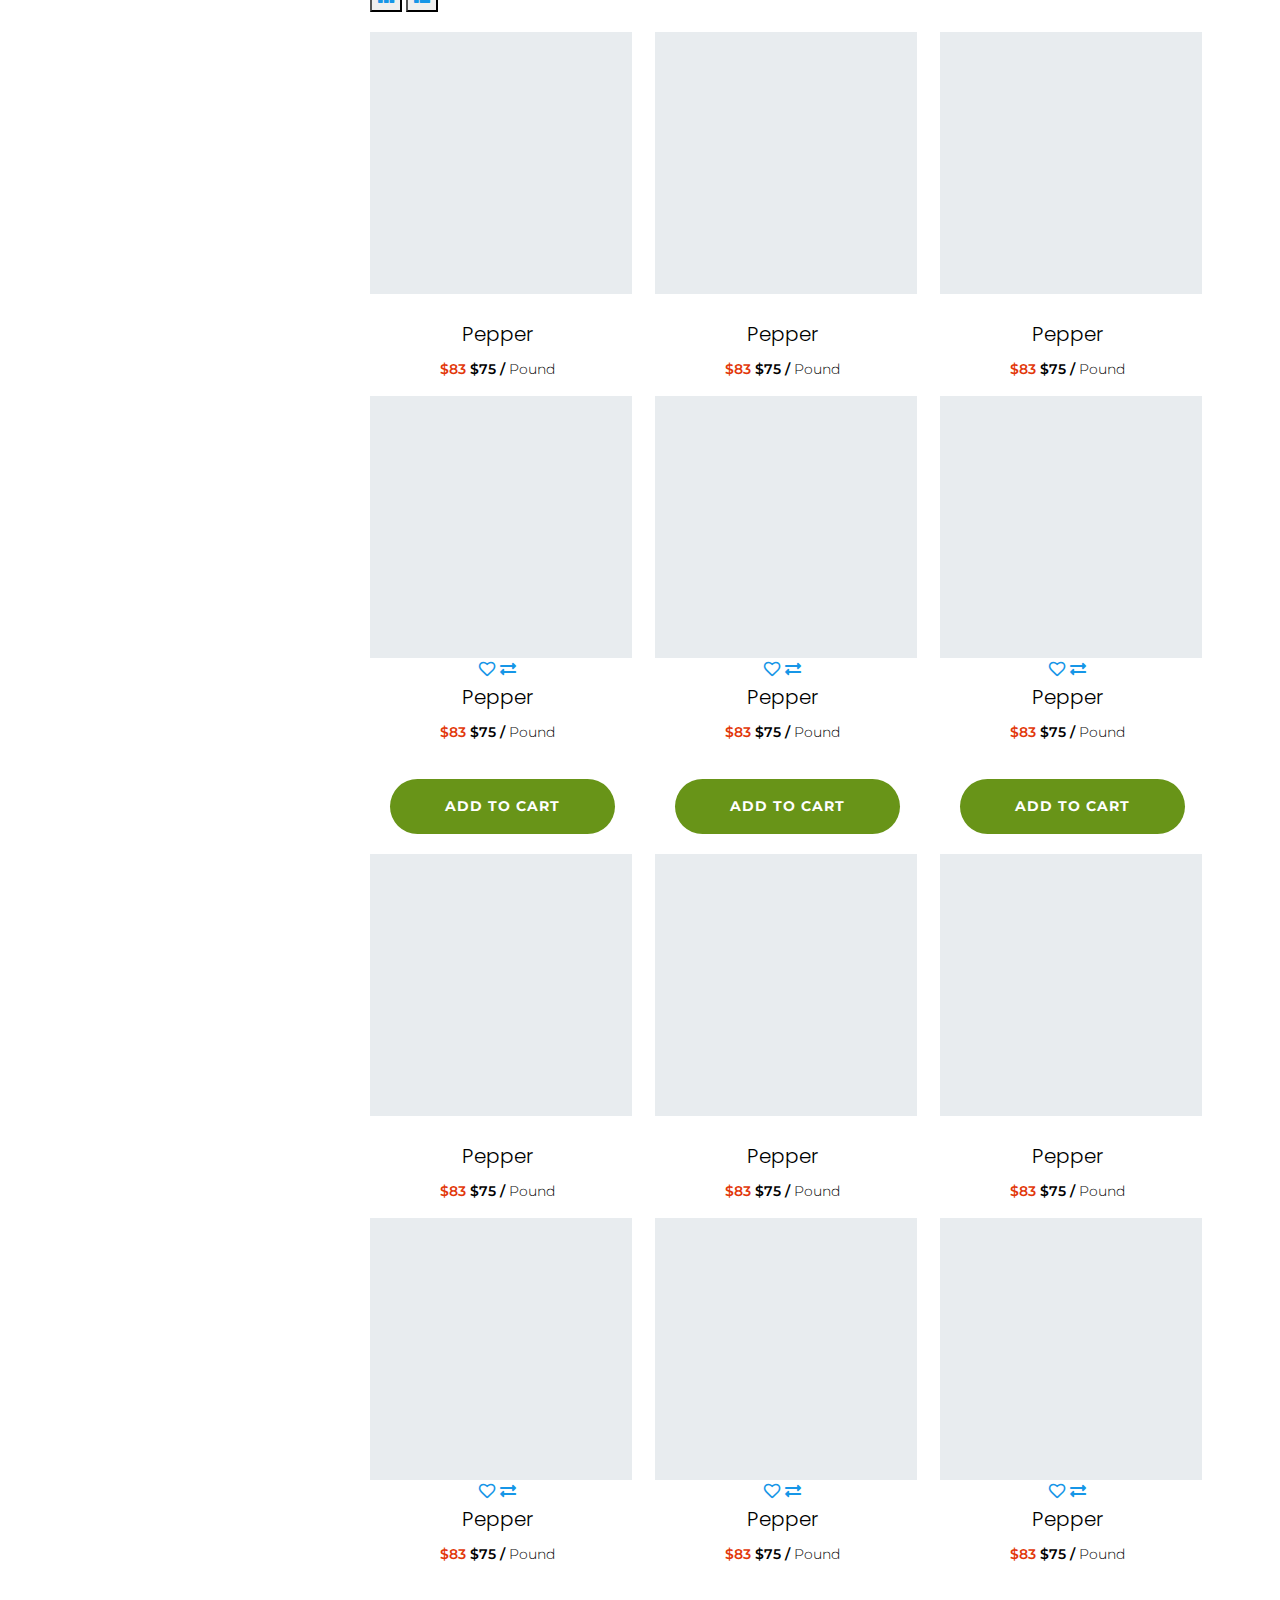
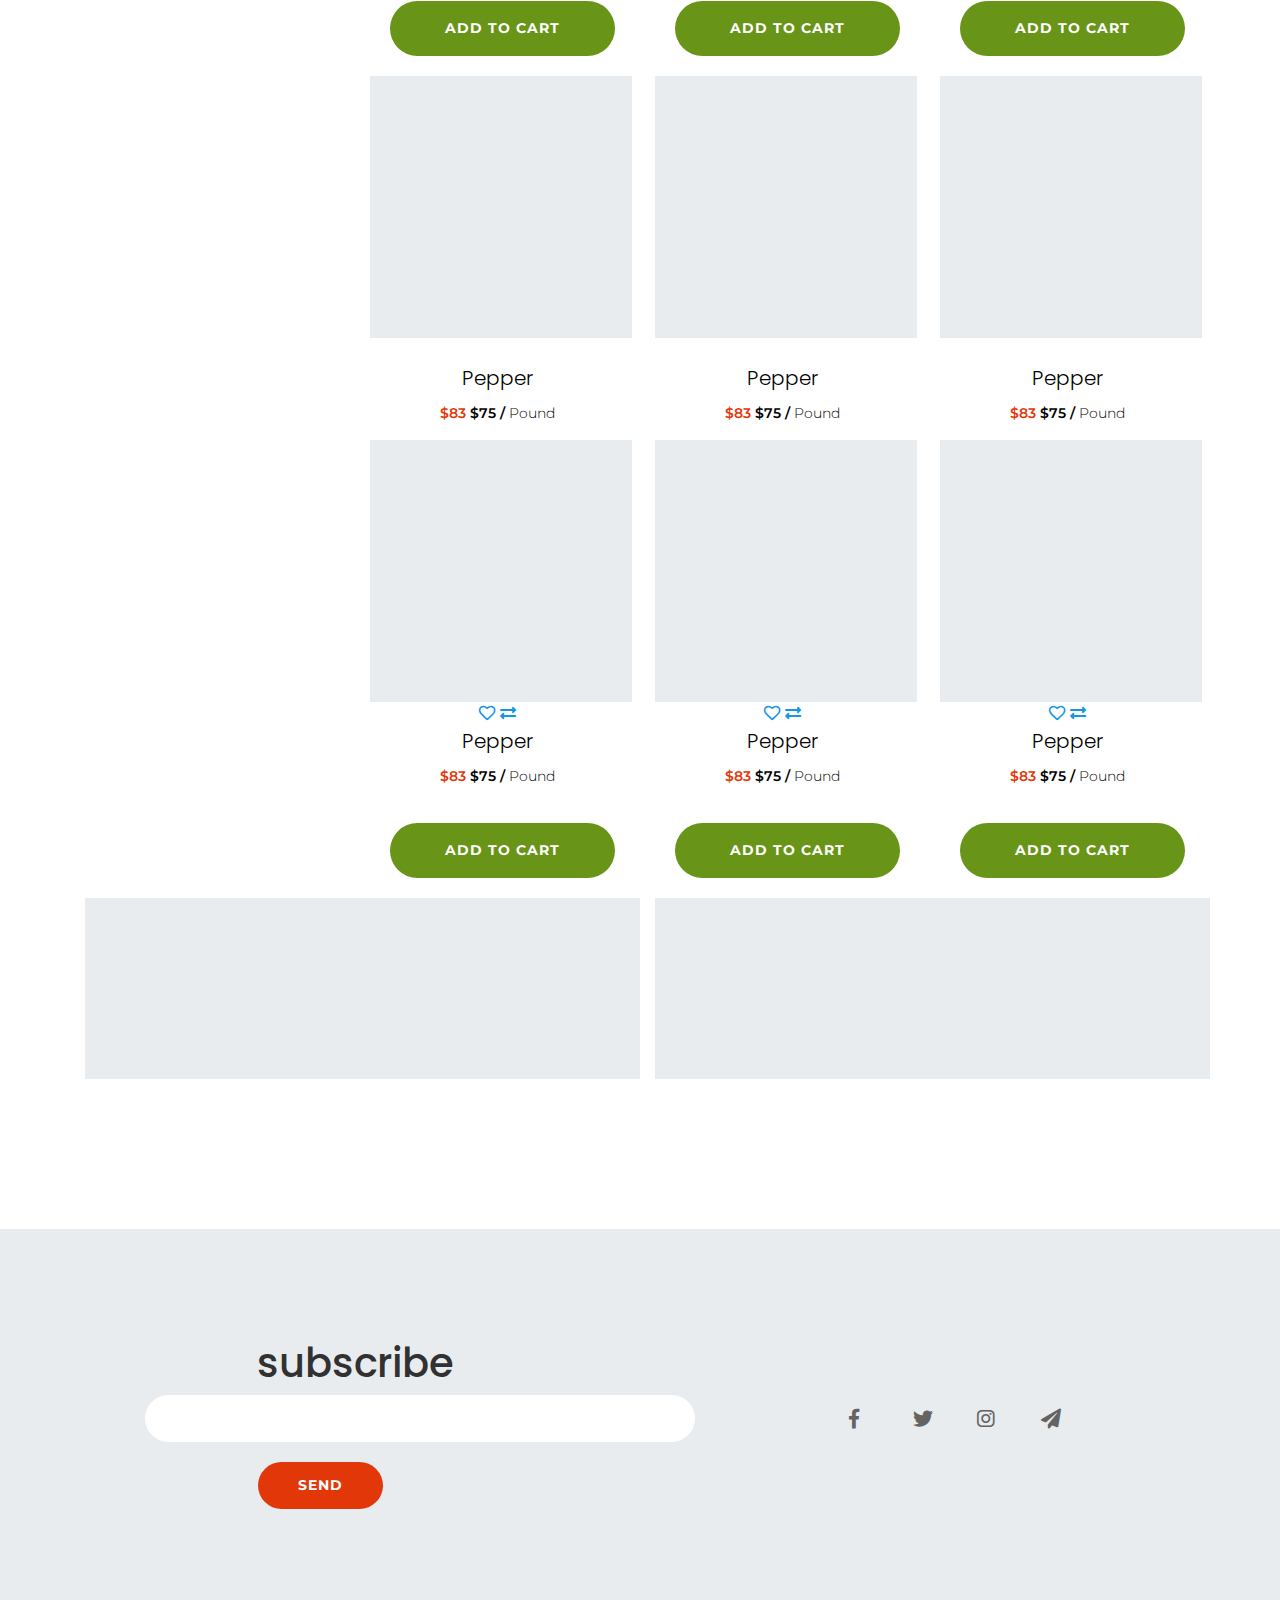
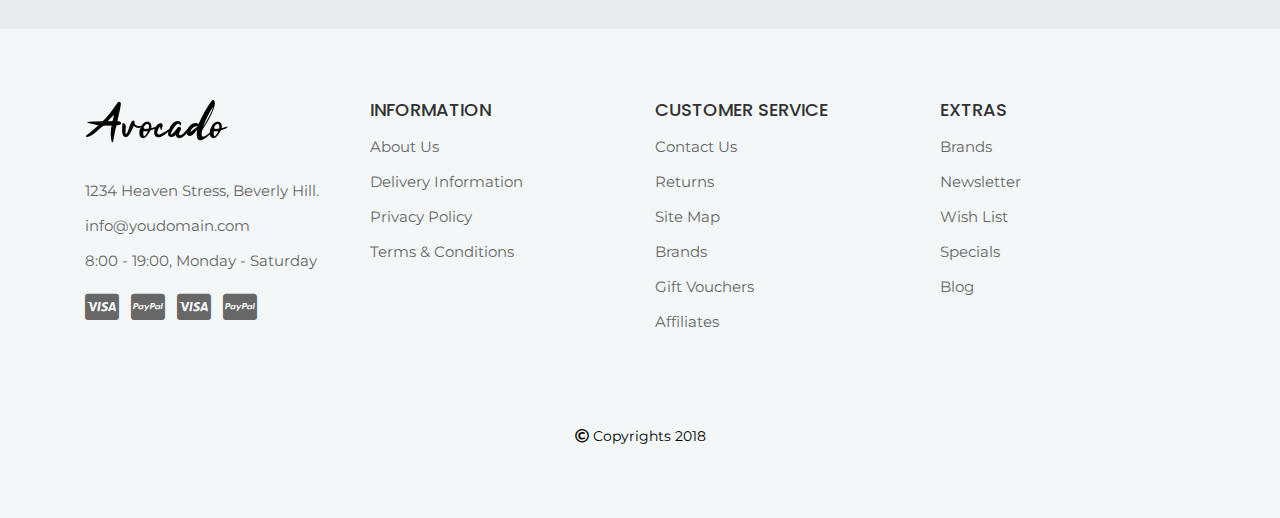
<file: cat-grid.html>
<!doctype html>
<html class="no-js" lang="">
    <head>
        <meta charset="utf-8">
        <meta http-equiv="x-ua-compatible" content="ie=edge">
        <title>category grid</title>
        <meta name="description" content="">
        <meta name="viewport" content="width=device-width, initial-scale=1">

        <link rel="manifest" href="site.webmanifest">
		<link rel="shortcut icon" type="image/x-icon" href="img/favicon.ico">
        <!-- Place favicon.ico in the root directory -->

		<!-- CSS here -->
        <link rel="stylesheet" href="css/bootstrap.min.css">
        <link rel="stylesheet" href="css/owl.carousel.min.css">
        <link rel="stylesheet" href="css/animate.min.css">
        <link rel="stylesheet" href="css/magnific-popup.css">
        <link rel="stylesheet" href="css/fontawesome-all.min.css">
        <link rel="stylesheet" href="css/meanmenu.css">
        <link rel="stylesheet" href="css/slick.css">
        <link rel="stylesheet" href="css/default.css">
        <link rel="stylesheet" href="css/style.css">
        <link rel="stylesheet" href="css/responsive.css">
        <link href="https://fonts.googleapis.com/css?family=Montserrat:200,200i,300,300i,400,400i,500,500i,600,600i,700,700i,800,800i,900,900i&display=swap" rel="stylesheet">
    </head>
    <body>
        <!--[if lte IE 9]>
            <p class="browserupgrade">You are using an <strong>outdated</strong> browser. Please <a href="https://browsehappy.com/">upgrade your browser</a> to improve your experience and security.</p>
        <![endif]-->

        <header>
            <div class="header-top">
                <div class="container">
                    <div class="row">
                        <div class="col-xl-7 col-md-7 col-sm-7">
                            <div class="left-area">
                                <ul>
                                    <li><a href="#">+88 (0) 145 2589 000</a></li>
                                    <li><a href="#">+88 (0) 145 2589 000</a></li>
                                </ul>
                            </div>
                        </div>
                        <div class="col-xl-5 col-md-5 col-sm-5">
                            <div class="right-area f-right">
                                <ul>
                                    <li>
                                        <div class="language">
                                            <ul>
                                                <li><a href="#">Eng <i class="fa fa-angle-down"></i></a>
                                                    <ul>
                                                        <li><a href="#">english(uk)</a></li>
                                                        <li><a href="#">english(us)</a></li>
                                                        <li><a href="#">bangla</a></li>
                                                        <li><a href="#">hindi</a></li>
                                                    </ul>
                                                </li>
                                            </ul>
                                        </div>
                                    </li>
                                    <li>
                                        <div class="language">
                                            <ul>
                                                <li><a href="#">$ currency <i class="fa fa-angle-down"></i></a>
                                                    <ul>
                                                        <li><a href="#">dollar</a></li>
                                                        <li><a href="#">euro</a></li>
                                                        <li><a href="#">rupee</a></li>
                                                        <li><a href="#">taka</a></li>
                                                    </ul>
                                                </li>
                                            </ul>
                                        </div>
                                    </li>
                                </ul>
                            </div>
                        </div>
                    </div>
                </div>
            </div>
            <div class="logo-area">
                <div class="container">
                    <div class="row">
                        <div class="col-xl-4 col-md-5">
                            <div class="social-icons">
                                <a href="#"><i class="fab fa-facebook-f"></i></a>
                                <a href="#"><i class="fab fa-twitter"></i></a>
                                <a href="#"><i class="fab fa-google-plus-g"></i></a>
                                <a href="#"><i class="fab fa-instagram"></i></a>
                            </div>
                        </div>
                        <div class="col-xl-4 col-md-2">
                            <div class="logo">
                                <img src="img/logo.png" alt="">
                            </div>
                        </div>
                        <div class="col-xl-4 col-md-5">
                            <div class="icons f-right">
                                <a href="#"><i class="far fa-user"></i></a>
                                <a href="#"><i class="far fa-heart"></i></a>
                                <a href="#" class="before"><i class="fas fa-cart-arrow-down"></i></a>
                            </div>
                        </div>
                    </div>
                </div>
            </div>
            <div class="menu-area mt-65">
                <div class="container">
                    <div class="row">
                        <div class="col-xl-12 col-md-12">
                            <div class="main-menu text-center">
                                <ul>
                                    <li><a href="#">vegetables <i class="fa fa-angle-down"></i></a>
                                    <ul class="submenu">
                                        <h2>vegetables category</h2>
                                        <li>Tomatoes</li>
                                        <li>Cucumbers</li>
                                        <li>Eggplant</li>
                                        <li>Carrot</li>
                                        <li>Zucchini</li>
                                        <li>Beet</li>
                                        <li>Savoy Cabbage</li>
                                        <li><a href="#">See other <i class="fa fa-angle-down"></i></a></li>
                                    </ul>
                                    </li>
                                    <li><a href="#">fruits <i class="fa fa-angle-down"></i></a>
                                        <ul class="submenu">
                                            <h2>fruites category</h2>
                                            <li>Apples</li>
                                            <li>Oranges</li>
                                            <li>Bananas</li>
                                            <li>Plums</li>
                                            <li>Cherry</li>
                                            <li>Beet</li>
                                        </ul>
                                    </li>
                                    <li><a href="#">spices <i class="fa fa-angle-down"></i></a>
                                        <ul class="submenu">
                                            <h2>spice</h2>
                                            <li>Pepper</li>
                                            <li>Basil</li>
                                            <li>Oregano</li>
                                            <li>Thyme</li>
                                            <li>Caraway</li>
                                        </ul>
                                    </li>
                                    <li><a href="#">herbs</a></li>
                                    <li><a href="#">dried fruits</a></li>
                                    <li><a href="#">bakery products</a></li>
                                    
                                    <li><a href="#"><i class="fa fa-search"></i></a>
                                        <div class="search-form">
                                            <form action="#">
                                                <input type="text" placeholder="search">
                                                <button><i class="fa fa-search"></i></button>
                                            </form>
                                        </div>
                                        <div class="search-bar text-left">
                                            <h4>Showing results for <span>tomato</span></h4>
                                            <h5><span>Product</span></h5>
                                            <table class="table">
                                                <tbody>
                                                    <tr>
                                                        <td><img src="img/search.jpg" alt=""></td>
                                                        <td>
                                                            <h5>organic tomato</h5>
                                                            <button>in porduct category</button>
                                                        </td>
                                                        <td><span>$3.99</span></td>
                                                    </tr>
                                                    <tr>
                                                        <td><img src="img/search.jpg" alt=""></td>
                                                        <td>
                                                            <h5>cherry tomato</h5>
                                                            <button>in porduct category</button>
                                                        </td>
                                                        <td><span>$7.99</span></td>
                                                    </tr>
                                                    <tr>
                                                        <td><img src="img/search.jpg" alt=""></td>
                                                        <td>
                                                            <h5>orange tomato</h5>
                                                            <button>in porduct category</button>
                                                        </td>
                                                        <td><span>$4.99</span></td>
                                                    </tr>
                                                </tbody>
                                            </table>
                                        </div>
                                    </li>
                                </ul>
                            </div>
                        </div>
                    </div>
                </div>
            </div>
        </header>

        <!--page-title area start-->
        <div class="page-title-area pt-25 pb-40">
            <div class="container">
                <div class="row">
                    <div class="col-xl-12">
                        <nav aria-label="breadcrumb">
                            <ol class="breadcrumb">
                              <li class="breadcrumb-item"><a href="#">Home</a></li>
                              <li class="breadcrumb-item active" aria-current="page">vegetables /</li>
                            </ol>
                          </nav>
                    </div>
                </div>
            </div>
        </div>
        <!--page-title area end-->

        <!--grid area start-->
        <div class="category-area">
            <div class="container">
                <div class="row">
                    <div class="col-xl-3">

                    </div>
                    <div class="col-xl-9">
                        <div class="banner mb-70">
                            <img src="img/grid-full.jpg" alt="">
                        </div>
                        <div class="section-title">
                            <h2>vegetables</h2>
                        </div>
                        <div class="category-details">
                            <div class="row mt-30">
                                <div class="col-xl-4">
                                    <div class="category-image">
                                        <img src="img/grid-small.jpg" alt="">
                                        <h5>organic tomatos</h5>
                                    </div>
                                </div>
                                <div class="col-xl-4">
                                    <div class="category-image">
                                        <img src="img/grid-small.jpg" alt="">
                                        <h5>Garlics</h5>
                                    </div>
                                </div>
                                <div class="col-xl-4">
                                    <div class="category-image">
                                        <img src="img/grid-small.jpg" alt="">
                                        <h5>Broccolis, Cauliflowers, Savoy Cabbages</h5>
                                    </div>
                                </div>
                            </div>
                            <div class="row mt-30">
                                <div class="col-xl-4">
                                    <div class="category-image">
                                        <img src="img/grid-small.jpg" alt="">
                                        <h5>Potatoes</h5>
                                    </div>
                                </div>
                                <div class="col-xl-4">
                                    <div class="category-image">
                                        <img src="img/grid-small.jpg" alt="">
                                        <h5>Eggplants, Zucchinis, Pumpkins</h5>
                                    </div>
                                </div>
                                <div class="col-xl-4">
                                    <div class="category-image">
                                        <img src="img/grid-small.jpg" alt="">
                                        <h5>Paprikas</h5>
                                    </div>
                                </div>
                            </div>
                        </div>
                        <div class="grid-category mt-60">
                            <div class="grid-top">
                                <div class="row">
                                    <div class="col-xl-3">
                                        <div class="view-option">
                                            <button data-filter="" class="active"><i class="fas fa-th"></i></button>
                                            <button data-filter=""><i class="fas fa-th-list"></i></button>
                                        </div>
                                    </div>
                                    <div class="col-xl-9">

                                    </div>
                                </div>
                            </div>
                            <div class="grid-bottom mt-20">
                                <div class="row">
                                    <div class="col-xl-4 col-md-4">
                                        <div class="single-grid-item text-center">
                                            <div class="category-img">
                                                <img src="img/veg/v1.jpg" alt="">
                                            </div>
                                            <div class="category-content">
                                                <h3>pepper</h3>
                                                <p><span><span>$83 </span>$75 /</span> pound</p>
                                            </div>
                                            <div class="single-item-hover">
                                                <div class="category-img-hover">
                                                    <img src="img/veg/v1.jpg" alt="">
                                                    <div class="hover-icons">
                                                        <a href="#"><i class="far fa-heart"></i></a>
                                                        <a href="#"><i class="fas fa-exchange-alt"></i></a>
                                                    </div>
                                                </div>
                                                <div class="category-content">
                                                    <h3>pepper</h3>
                                                    <p><span><span>$83 </span>$75 /</span> pound</p>
                                                    <a href="#" class="btn">add to cart</a>
                                                </div>
                                            </div>
                                        </div>
                                    </div>
                                    <div class="col-xl-4 col-md-4">
                                        <div class="single-grid-item text-center">
                                            <div class="category-img">
                                                <img src="img/veg/v1.jpg" alt="">
                                            </div>
                                            <div class="category-content">
                                                <h3>pepper</h3>
                                                <p><span><span>$83 </span>$75 /</span> pound</p>
                                            </div>
                                            <div class="single-item-hover">
                                                <div class="category-img-hover">
                                                    <img src="img/veg/v1.jpg" alt="">
                                                    <div class="hover-icons">
                                                        <a href="#"><i class="far fa-heart"></i></a>
                                                        <a href="#"><i class="fas fa-exchange-alt"></i></a>
                                                    </div>
                                                </div>
                                                <div class="category-content">
                                                    <h3>pepper</h3>
                                                    <p><span><span>$83 </span>$75 /</span> pound</p>
                                                    <a href="#" class="btn">add to cart</a>
                                                </div>
                                            </div>
                                        </div>
                                    </div>
                                    <div class="col-xl-4 col-md-4">
                                        <div class="single-grid-item text-center">
                                            <div class="category-img">
                                                <img src="img/veg/v1.jpg" alt="">
                                            </div>
                                            <div class="category-content">
                                                <h3>pepper</h3>
                                                <p><span><span>$83 </span>$75 /</span> pound</p>
                                            </div>
                                            <div class="single-item-hover">
                                                <div class="category-img-hover">
                                                    <img src="img/veg/v1.jpg" alt="">
                                                    <div class="hover-icons">
                                                        <a href="#"><i class="far fa-heart"></i></a>
                                                        <a href="#"><i class="fas fa-exchange-alt"></i></a>
                                                    </div>
                                                </div>
                                                <div class="category-content">
                                                    <h3>pepper</h3>
                                                    <p><span><span>$83 </span>$75 /</span> pound</p>
                                                    <a href="#" class="btn">add to cart</a>
                                                </div>
                                            </div>
                                        </div>
                                    </div>
                                    <div class="col-xl-4 col-md-4">
                                        <div class="single-grid-item text-center">
                                            <div class="category-img">
                                                <img src="img/veg/v1.jpg" alt="">
                                            </div>
                                            <div class="category-content">
                                                <h3>pepper</h3>
                                                <p><span><span>$83 </span>$75 /</span> pound</p>
                                            </div>
                                            <div class="single-item-hover">
                                                <div class="category-img-hover">
                                                    <img src="img/veg/v1.jpg" alt="">
                                                    <div class="hover-icons">
                                                        <a href="#"><i class="far fa-heart"></i></a>
                                                        <a href="#"><i class="fas fa-exchange-alt"></i></a>
                                                    </div>
                                                </div>
                                                <div class="category-content">
                                                    <h3>pepper</h3>
                                                    <p><span><span>$83 </span>$75 /</span> pound</p>
                                                    <a href="#" class="btn">add to cart</a>
                                                </div>
                                            </div>
                                        </div>
                                    </div>
                                    <div class="col-xl-4 col-md-4">
                                        <div class="single-grid-item text-center">
                                            <div class="category-img">
                                                <img src="img/veg/v1.jpg" alt="">
                                            </div>
                                            <div class="category-content">
                                                <h3>pepper</h3>
                                                <p><span><span>$83 </span>$75 /</span> pound</p>
                                            </div>
                                            <div class="single-item-hover">
                                                <div class="category-img-hover">
                                                    <img src="img/veg/v1.jpg" alt="">
                                                    <div class="hover-icons">
                                                        <a href="#"><i class="far fa-heart"></i></a>
                                                        <a href="#"><i class="fas fa-exchange-alt"></i></a>
                                                    </div>
                                                </div>
                                                <div class="category-content">
                                                    <h3>pepper</h3>
                                                    <p><span><span>$83 </span>$75 /</span> pound</p>
                                                    <a href="#" class="btn">add to cart</a>
                                                </div>
                                            </div>
                                        </div>
                                    </div>
                                    <div class="col-xl-4 col-md-4">
                                        <div class="single-grid-item text-center">
                                            <div class="category-img">
                                                <img src="img/veg/v1.jpg" alt="">
                                            </div>
                                            <div class="category-content">
                                                <h3>pepper</h3>
                                                <p><span><span>$83 </span>$75 /</span> pound</p>
                                            </div>
                                            <div class="single-item-hover">
                                                <div class="category-img-hover">
                                                    <img src="img/veg/v1.jpg" alt="">
                                                    <div class="hover-icons">
                                                        <a href="#"><i class="far fa-heart"></i></a>
                                                        <a href="#"><i class="fas fa-exchange-alt"></i></a>
                                                    </div>
                                                </div>
                                                <div class="category-content">
                                                    <h3>pepper</h3>
                                                    <p><span><span>$83 </span>$75 /</span> pound</p>
                                                    <a href="#" class="btn">add to cart</a>
                                                </div>
                                            </div>
                                        </div>
                                    </div>
                                    <div class="col-xl-4 col-md-4">
                                        <div class="single-grid-item text-center">
                                            <div class="category-img">
                                                <img src="img/veg/v1.jpg" alt="">
                                            </div>
                                            <div class="category-content">
                                                <h3>pepper</h3>
                                                <p><span><span>$83 </span>$75 /</span> pound</p>
                                            </div>
                                            <div class="single-item-hover">
                                                <div class="category-img-hover">
                                                    <img src="img/veg/v1.jpg" alt="">
                                                    <div class="hover-icons">
                                                        <a href="#"><i class="far fa-heart"></i></a>
                                                        <a href="#"><i class="fas fa-exchange-alt"></i></a>
                                                    </div>
                                                </div>
                                                <div class="category-content">
                                                    <h3>pepper</h3>
                                                    <p><span><span>$83 </span>$75 /</span> pound</p>
                                                    <a href="#" class="btn">add to cart</a>
                                                </div>
                                            </div>
                                        </div>
                                    </div>
                                    <div class="col-xl-4 col-md-4">
                                        <div class="single-grid-item text-center">
                                            <div class="category-img">
                                                <img src="img/veg/v1.jpg" alt="">
                                            </div>
                                            <div class="category-content">
                                                <h3>pepper</h3>
                                                <p><span><span>$83 </span>$75 /</span> pound</p>
                                            </div>
                                            <div class="single-item-hover">
                                                <div class="category-img-hover">
                                                    <img src="img/veg/v1.jpg" alt="">
                                                    <div class="hover-icons">
                                                        <a href="#"><i class="far fa-heart"></i></a>
                                                        <a href="#"><i class="fas fa-exchange-alt"></i></a>
                                                    </div>
                                                </div>
                                                <div class="category-content">
                                                    <h3>pepper</h3>
                                                    <p><span><span>$83 </span>$75 /</span> pound</p>
                                                    <a href="#" class="btn">add to cart</a>
                                                </div>
                                            </div>
                                        </div>
                                    </div>
                                    <div class="col-xl-4 col-md-4">
                                        <div class="single-grid-item text-center">
                                            <div class="category-img">
                                                <img src="img/veg/v1.jpg" alt="">
                                            </div>
                                            <div class="category-content">
                                                <h3>pepper</h3>
                                                <p><span><span>$83 </span>$75 /</span> pound</p>
                                            </div>
                                            <div class="single-item-hover">
                                                <div class="category-img-hover">
                                                    <img src="img/veg/v1.jpg" alt="">
                                                    <div class="hover-icons">
                                                        <a href="#"><i class="far fa-heart"></i></a>
                                                        <a href="#"><i class="fas fa-exchange-alt"></i></a>
                                                    </div>
                                                </div>
                                                <div class="category-content">
                                                    <h3>pepper</h3>
                                                    <p><span><span>$83 </span>$75 /</span> pound</p>
                                                    <a href="#" class="btn">add to cart</a>
                                                </div>
                                            </div>
                                        </div>
                                    </div>
                                </div>
                            </div>
                        </div>
                    </div>
                </div>
                <div class="row mt-250">
                    <div class="col-xl-6">
                        <img src="img/grid.jpg" alt="">
                    </div>
                    <div class="col-xl-6">
                        <img src="img/grid.jpg" alt="">
                    </div>
                </div>
            </div>
        </div>
        <!--grid area end-->


        <!--subscribe-form start-->
        <div class="subscribe-form mt-150">
            <div class="container">
                <div class="row">
                    <div class="col-xl-6 custom-border">
                        <div class="col-xl-10 offset-xl-1 col-md-10 offset-md-1">
                            <div class="form-area mt-50 text-center">
                                <div class="subscribe-heading">
                                    <h1>subscribe</h1>
                                </div>
                                <div class="form">
                                    <form action="#">
                                        <input type="text">
                                        <button class="btn">send</button>
                                    </form>
                                </div>
                            </div>
                        </div>
                    </div>
                    <div class="col-xl-6">
                        <div class="subscribe-social-icons social-icons pt-140 text-center">
                            <a href="#"><i class="fab fa-facebook-f"></i></a>
                            <a href="#"><i class="fab fa-twitter"></i></a>
                            <a href="#"><i class="fab fa-instagram"></i></a>
                            <a href="#"><i class="fas fa-paper-plane"></i></a>
                        </div>
                    </div>
                </div>
            </div>
        </div>
        <!--subscribe-form end-->

        <footer>
            <div class="footer-area">
                <div class="container">
                    <div class="row">
                        <div class="col-xl-3 col-md-3">
                            <div class="logo mb-30">
                                <img src="img/avocado.png" alt="">
                            </div>
                            <div class="footer-menu">
                                <ul>
                                    <li><a href="#">1234 Heaven Stress, Beverly Hill.</a></li>
                                    <li><a href="#">info@youdomain.com</a></li>
                                    <li><a href="#">8:00 - 19:00, Monday - Saturday</a></li>
                                </ul>
                            </div>
                            <div class="brand-area">
                                <ul>
                                    <li><a href="#"><i class="fab fa-cc-visa"></i></a></li>
                                    <li><a href="#"><i class="fab fa-cc-paypal"></i></a></li>
                                    <li><a href="#"><i class="fab fa-cc-visa"></i></a></a></li>
                                    <li><a href="#"><i class="fab fa-cc-paypal"></i></a></a></li>
                                </ul>
                            </div>
                        </div>
                        <div class="col-xl-3 col-md-3"">
                            <div class="footer-menu">
                                <h3>INFORMATION</h3>
                                <ul>
                                    <li><a href="#">About Us</a></li>
                                    <li><a href="#">Delivery Information</a></li>
                                    <li><a href="#">Privacy Policy</a></li>
                                    <li><a href="#">Terms & Conditions</a></li>
                                </ul>
                            </div>
                        </div>
                        <div class="col-xl-3 col-md-3"">
                            <div class="footer-menu">
                                <h3>Customer Service</h3>
                                <ul>
                                    <li><a href="#">Contact Us</a></li>
                                    <li><a href="#">Returns</a></li>
                                    <li><a href="#">Site Map</a></li>
                                    <li><a href="#">Brands</a></li>
                                    <li><a href="#">Gift Vouchers</a></li>
                                    <li><a href="#">Affiliates</a></li>
                                </ul>
                            </div>
                        </div>
                        <div class="col-xl-3 col-md-3"">
                            <div class="footer-menu">
                                <h3>Extras</h3>
                                <ul>
                                    <li><a href="#">Brands</a></li>
                                    <li><a href="#">Newsletter</a></li>
                                    <li><a href="#">Wish List</a></li>
                                    <li><a href="#">Specials</a></li>
                                    <li><a href="#">Blog</a></li>
                                </ul>
                            </div>
                        </div>
                    </div>
                </div>
            </div>
            <div class="footer-bottom-area pb-55 pt-15">
                <div class="container">
                    <div class="row">
                        <div class="col-xl-12 col-md-12 text-center">
                            <div class="copyright-text">
                                <p><i class="far fa-copyright"></i> Copyrights 2018</p>
                            </div>
                        </div>
                    </div>
                </div>
            </div>
        </footer>


		<!-- JS here -->
        <script src="js/vendor/jquery-1.12.4.min.js"></script>
        <script src="js/popper.min.js"></script>
        <script src="js/bootstrap.min.js"></script>
        <script src="js/owl.carousel.min.js"></script>
        <script src="js/isotope.pkgd.min.js"></script>
        <script src="js/one-page-nav-min.js"></script>
        <script src="js/slick.min.js"></script>
        <script src="js/jquery.meanmenu.min.js"></script>
        <script src="js/ajax-form.js"></script>
        <script src="js/wow.min.js"></script>
        <script src="js/jquery.scrollUp.min.js"></script>
        <script src="js/imagesloaded.pkgd.min.js"></script>
        <script src="js/jquery.magnific-popup.min.js"></script>
        <script src="js/plugins.js"></script>
        <script src="js/main.js"></script>
    </body>
</html>
</file>
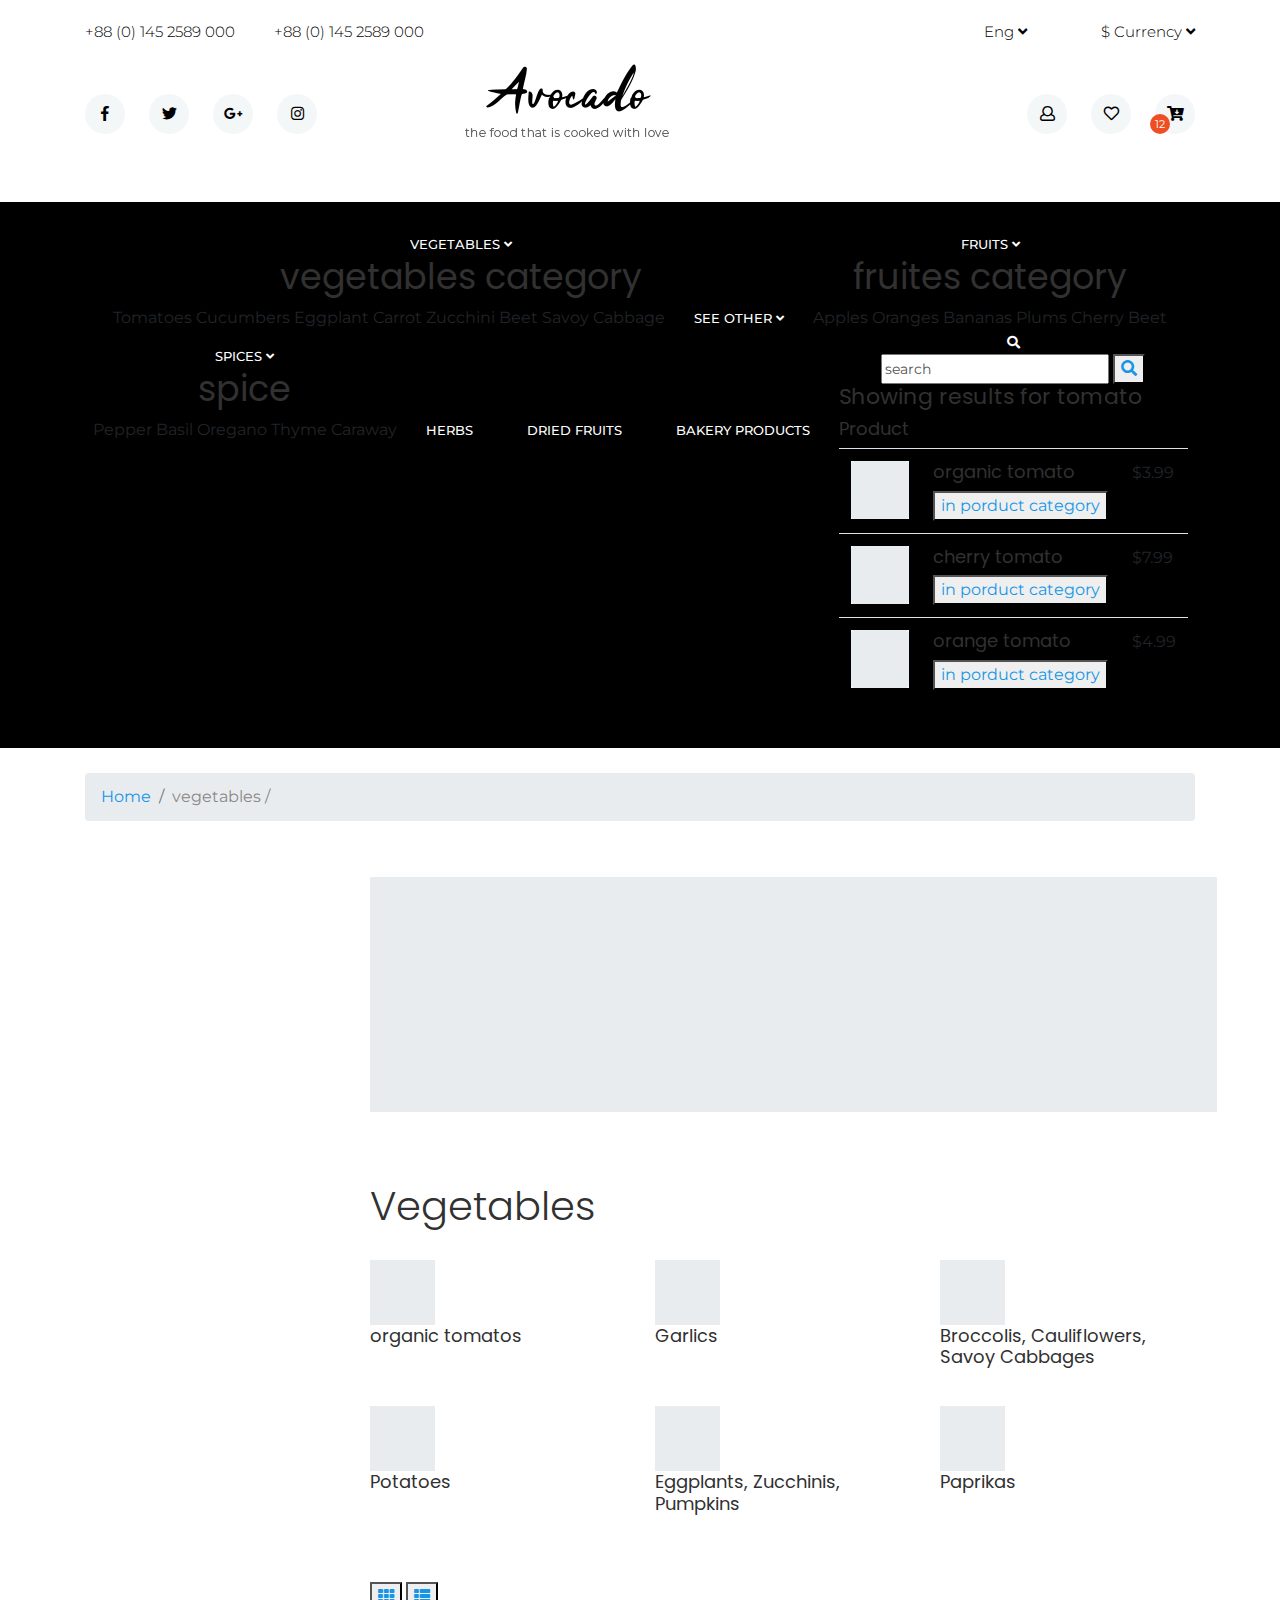
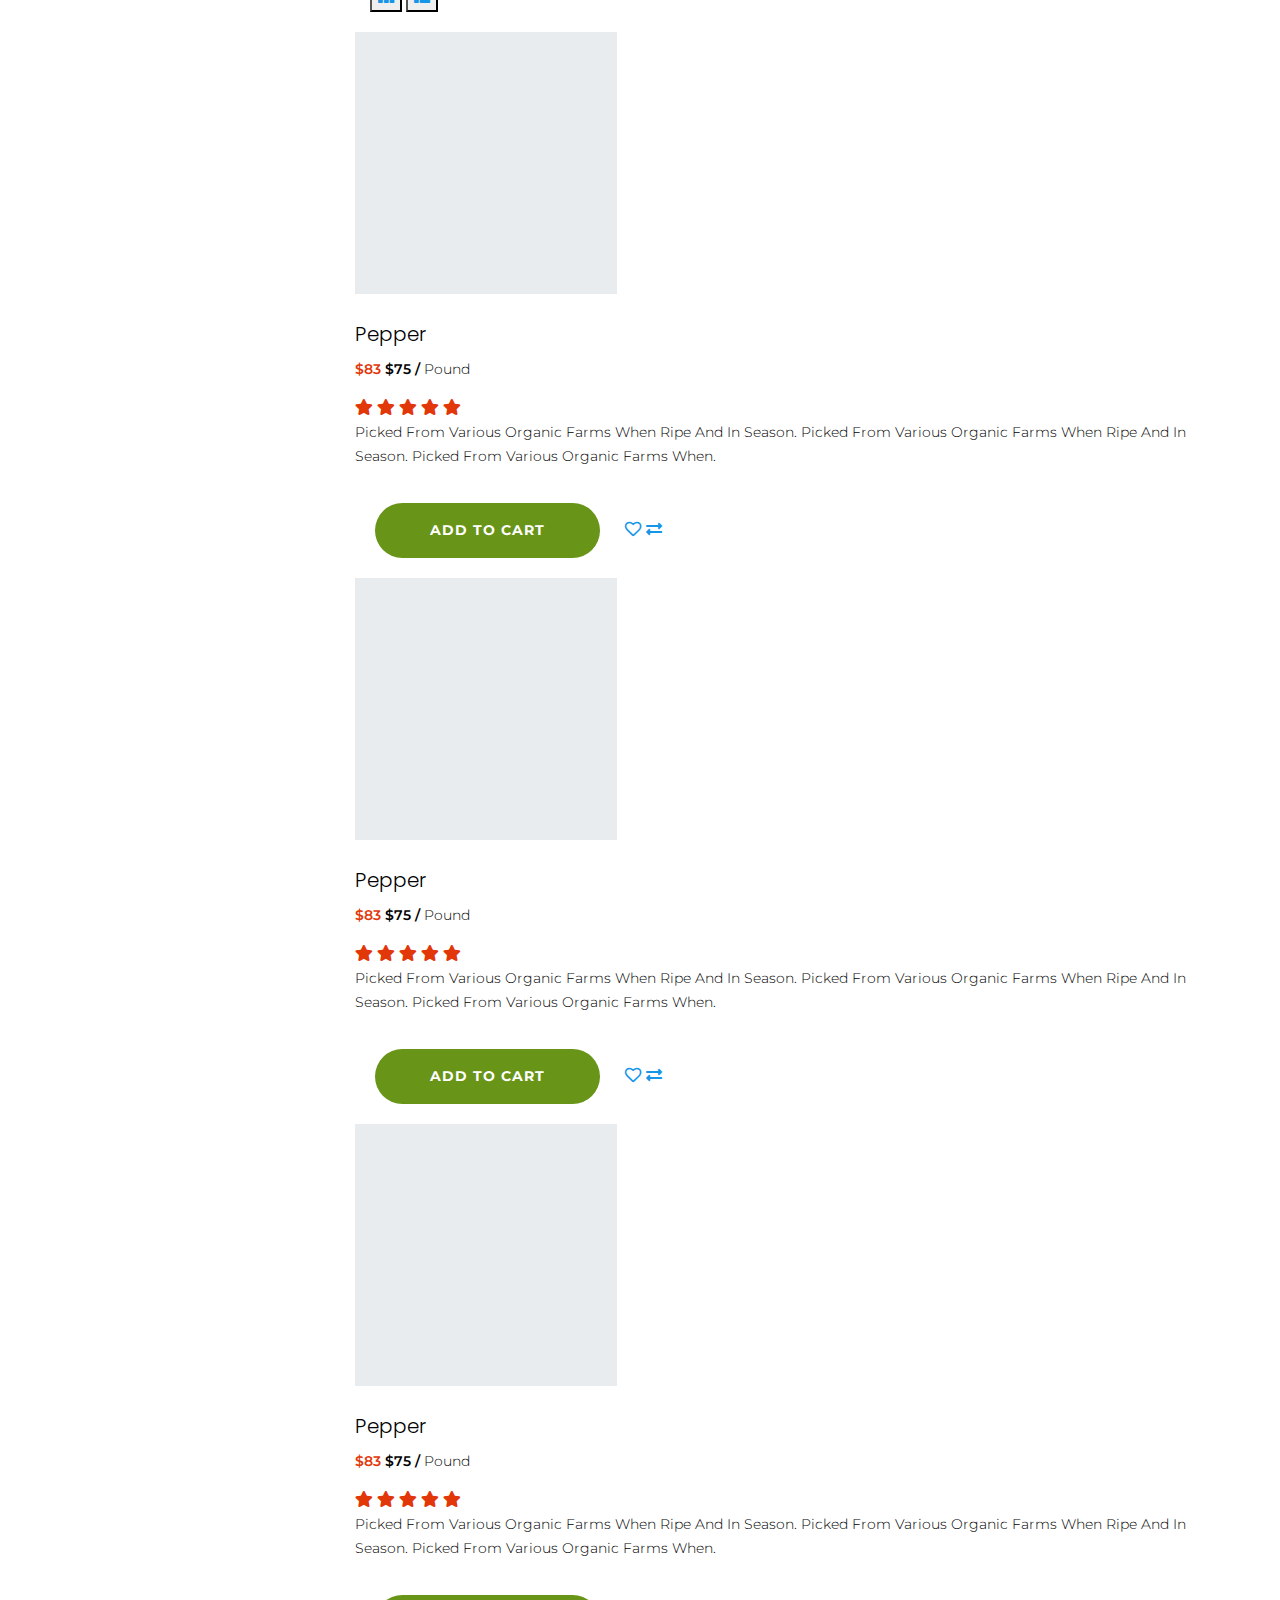
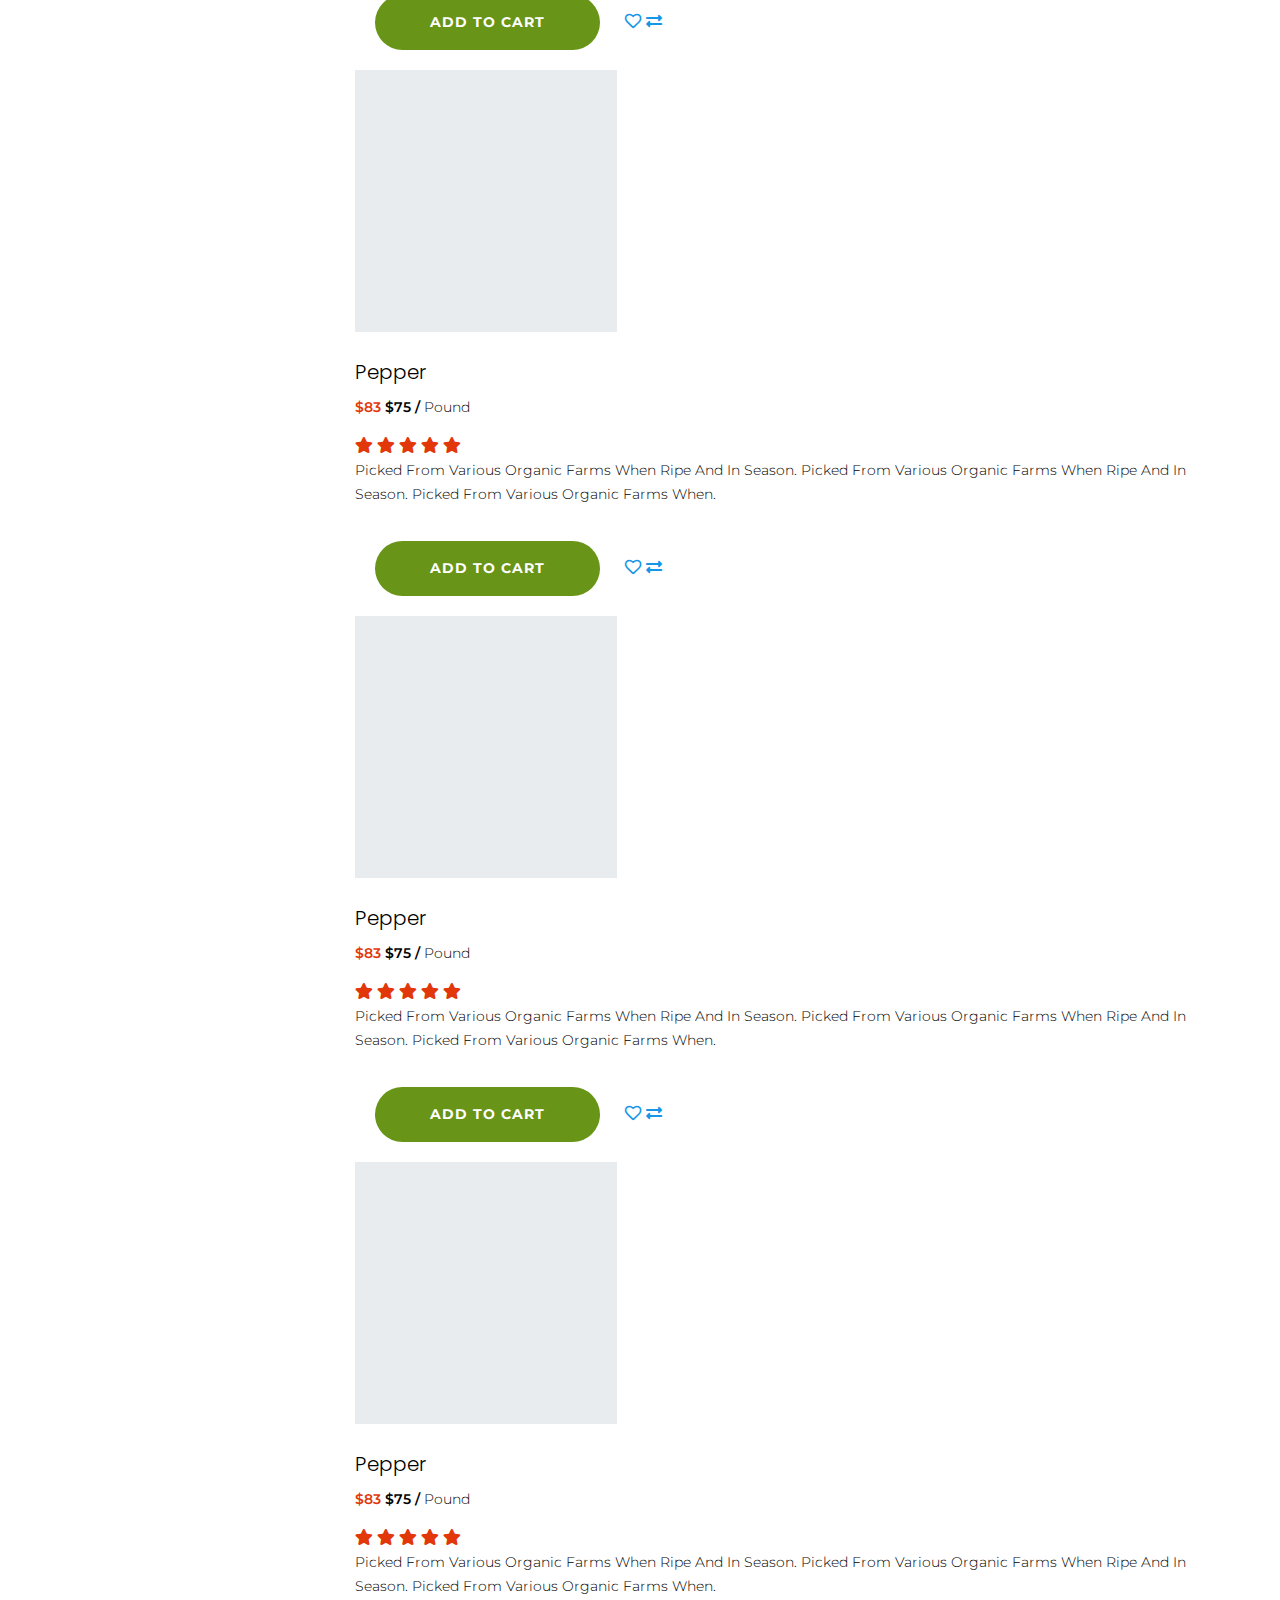
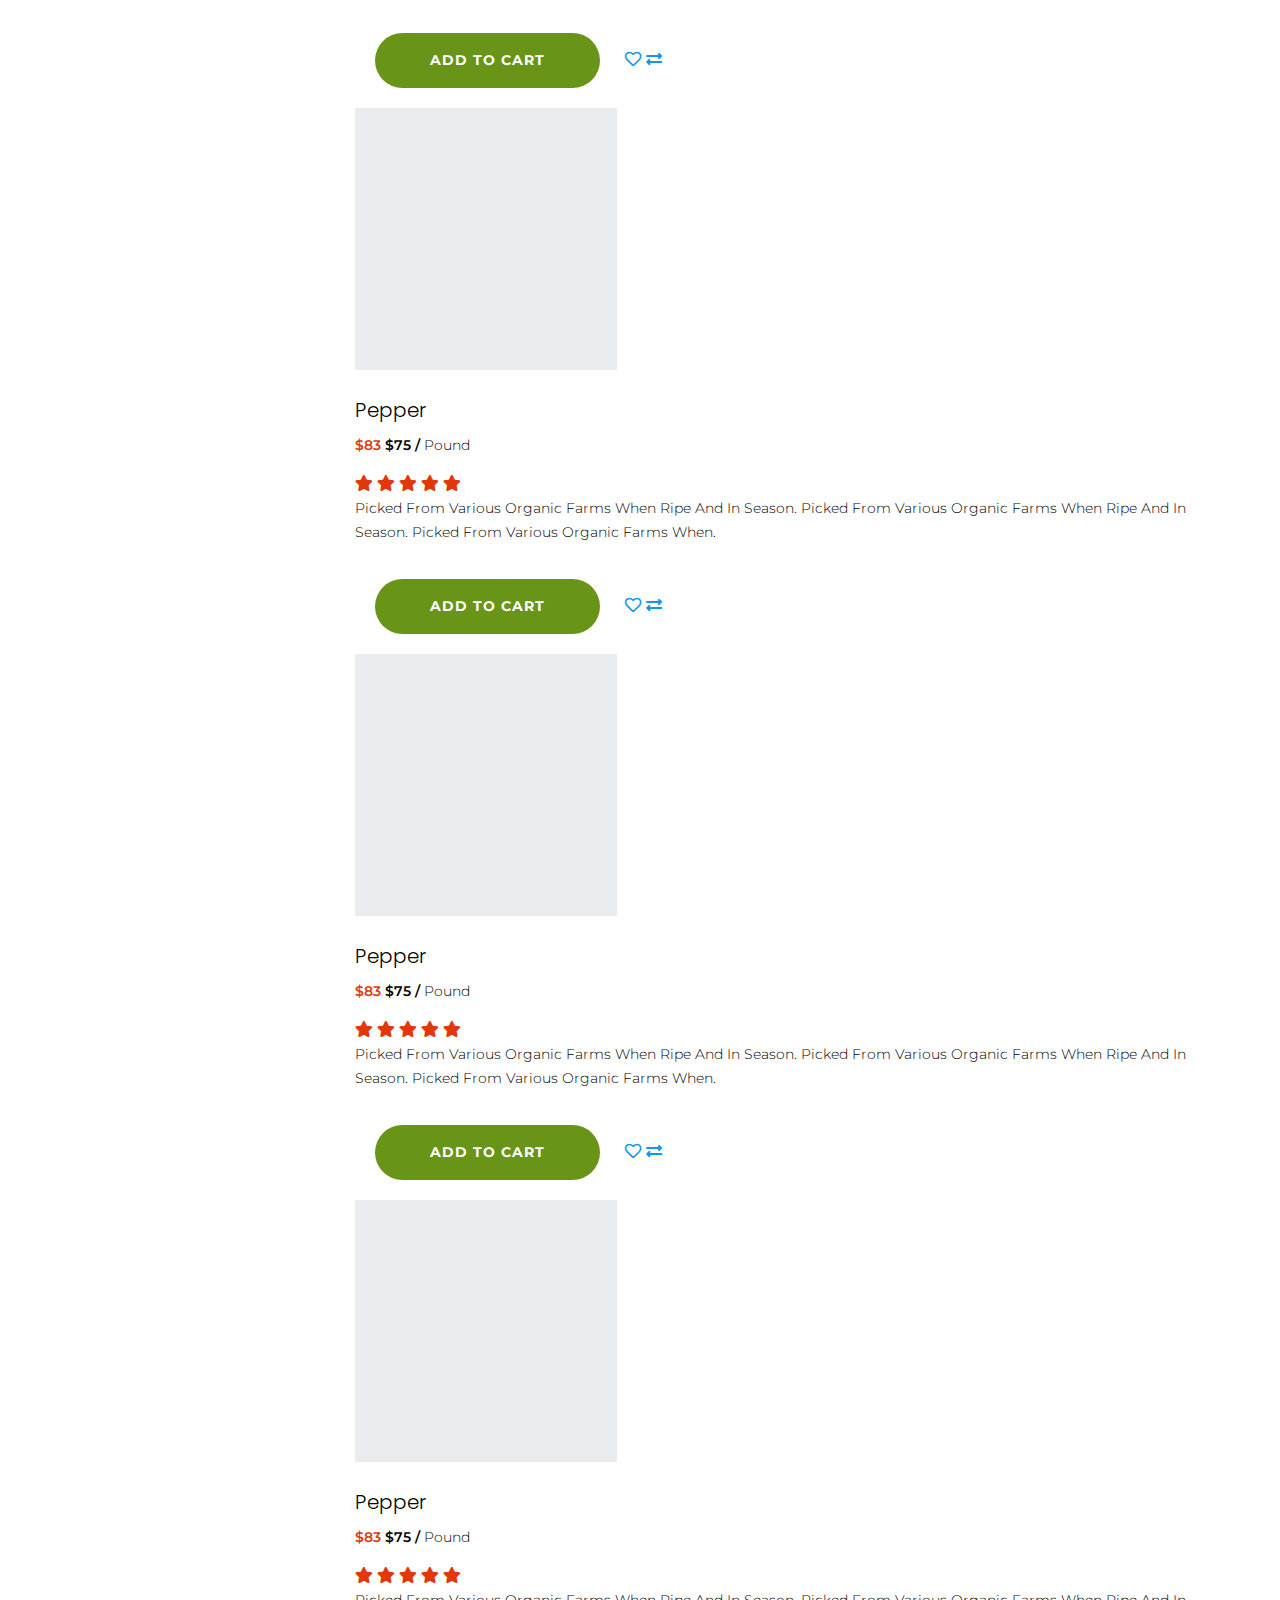
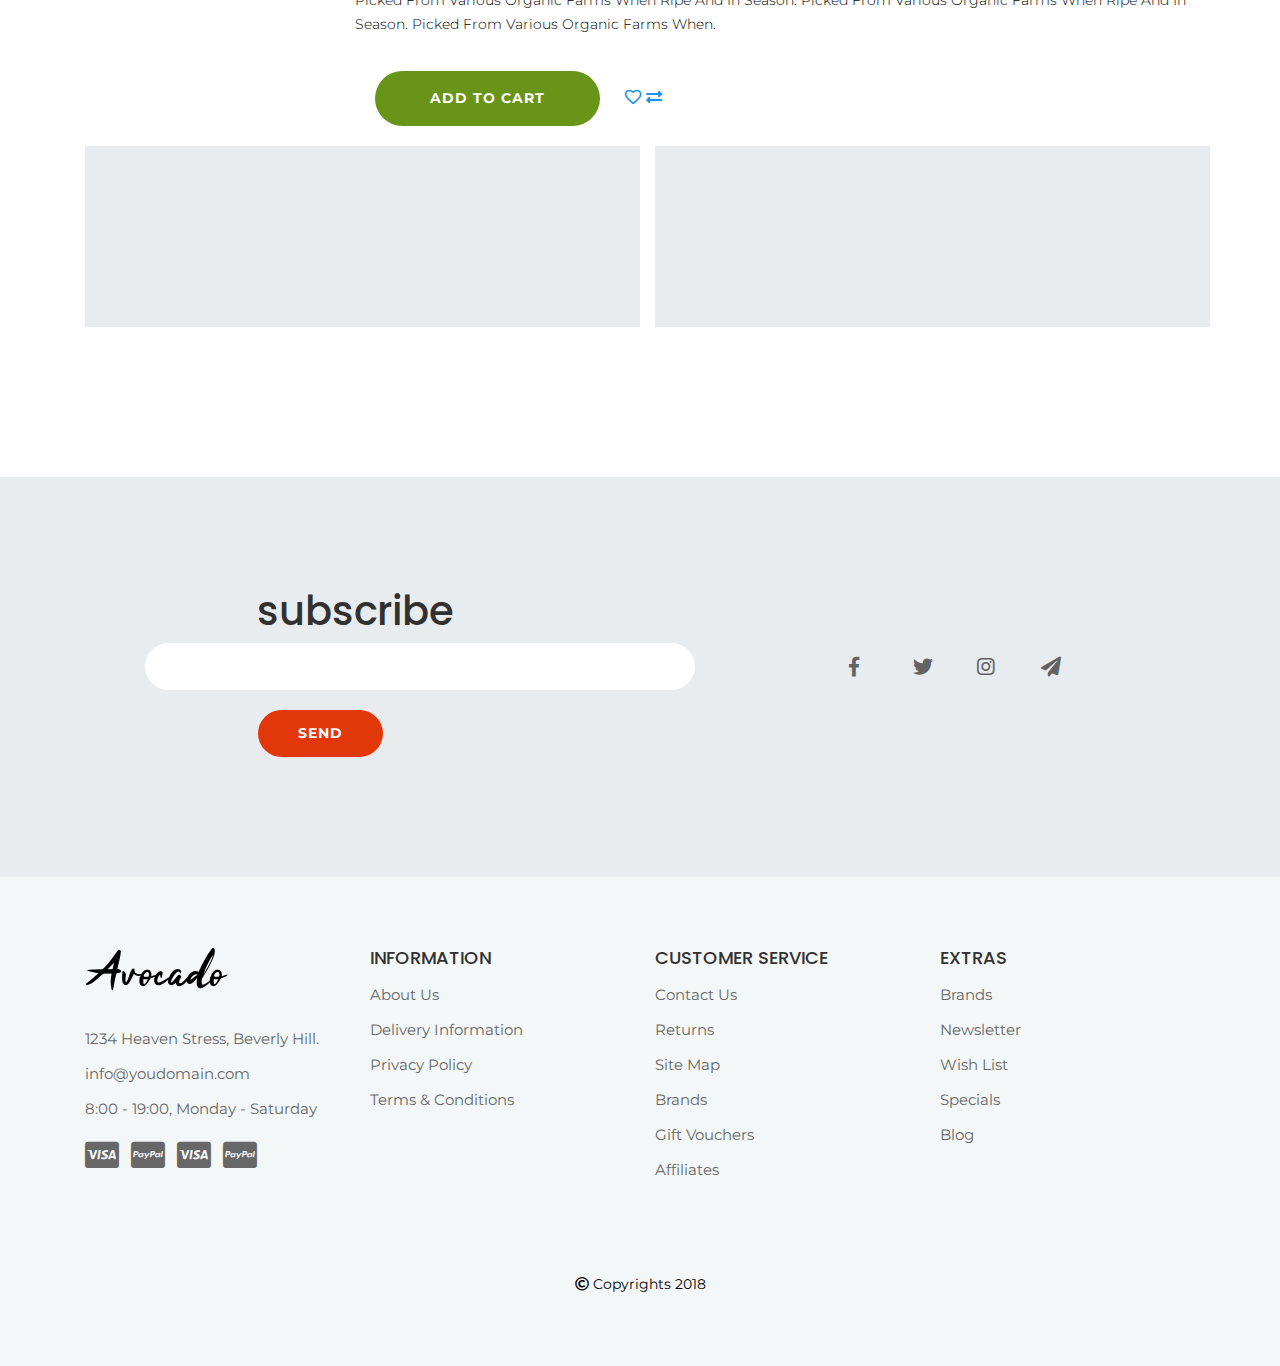
<file: cat-list.html>
<!doctype html>
<html class="no-js" lang="">
    <head>
        <meta charset="utf-8">
        <meta http-equiv="x-ua-compatible" content="ie=edge">
        <title>category grid</title>
        <meta name="description" content="">
        <meta name="viewport" content="width=device-width, initial-scale=1">

        <link rel="manifest" href="site.webmanifest">
		<link rel="shortcut icon" type="image/x-icon" href="img/favicon.ico">
        <!-- Place favicon.ico in the root directory -->

		<!-- CSS here -->
        <link rel="stylesheet" href="css/bootstrap.min.css">
        <link rel="stylesheet" href="css/owl.carousel.min.css">
        <link rel="stylesheet" href="css/animate.min.css">
        <link rel="stylesheet" href="css/magnific-popup.css">
        <link rel="stylesheet" href="css/fontawesome-all.min.css">
        <link rel="stylesheet" href="css/meanmenu.css">
        <link rel="stylesheet" href="css/slick.css">
        <link rel="stylesheet" href="css/default.css">
        <link rel="stylesheet" href="css/style.css">
        <link rel="stylesheet" href="css/responsive.css">
        <link href="https://fonts.googleapis.com/css?family=Montserrat:200,200i,300,300i,400,400i,500,500i,600,600i,700,700i,800,800i,900,900i&display=swap" rel="stylesheet">
    </head>
    <body>
        <!--[if lte IE 9]>
            <p class="browserupgrade">You are using an <strong>outdated</strong> browser. Please <a href="https://browsehappy.com/">upgrade your browser</a> to improve your experience and security.</p>
        <![endif]-->

        <header>
            <div class="header-top">
                <div class="container">
                    <div class="row">
                        <div class="col-xl-7 col-md-7 col-sm-7">
                            <div class="left-area">
                                <ul>
                                    <li><a href="#">+88 (0) 145 2589 000</a></li>
                                    <li><a href="#">+88 (0) 145 2589 000</a></li>
                                </ul>
                            </div>
                        </div>
                        <div class="col-xl-5 col-md-5 col-sm-5">
                            <div class="right-area f-right">
                                <ul>
                                    <li>
                                        <div class="language">
                                            <ul>
                                                <li><a href="#">Eng <i class="fa fa-angle-down"></i></a>
                                                    <ul>
                                                        <li><a href="#">english(uk)</a></li>
                                                        <li><a href="#">english(us)</a></li>
                                                        <li><a href="#">bangla</a></li>
                                                        <li><a href="#">hindi</a></li>
                                                    </ul>
                                                </li>
                                            </ul>
                                        </div>
                                    </li>
                                    <li>
                                        <div class="language">
                                            <ul>
                                                <li><a href="#">$ currency <i class="fa fa-angle-down"></i></a>
                                                    <ul>
                                                        <li><a href="#">dollar</a></li>
                                                        <li><a href="#">euro</a></li>
                                                        <li><a href="#">rupee</a></li>
                                                        <li><a href="#">taka</a></li>
                                                    </ul>
                                                </li>
                                            </ul>
                                        </div>
                                    </li>
                                </ul>
                            </div>
                        </div>
                    </div>
                </div>
            </div>
            <div class="logo-area">
                <div class="container">
                    <div class="row">
                        <div class="col-xl-4 col-md-5">
                            <div class="social-icons">
                                <a href="#"><i class="fab fa-facebook-f"></i></a>
                                <a href="#"><i class="fab fa-twitter"></i></a>
                                <a href="#"><i class="fab fa-google-plus-g"></i></a>
                                <a href="#"><i class="fab fa-instagram"></i></a>
                            </div>
                        </div>
                        <div class="col-xl-4 col-md-2">
                            <div class="logo">
                                <img src="img/logo.png" alt="">
                            </div>
                        </div>
                        <div class="col-xl-4 col-md-5">
                            <div class="icons f-right">
                                <a href="#"><i class="far fa-user"></i></a>
                                <a href="#"><i class="far fa-heart"></i></a>
                                <a href="#" class="before"><i class="fas fa-cart-arrow-down"></i></a>
                            </div>
                        </div>
                    </div>
                </div>
            </div>
            <div class="menu-area mt-65">
                <div class="container">
                    <div class="row">
                        <div class="col-xl-12 col-md-12">
                            <div class="main-menu text-center">
                                <ul>
                                    <li><a href="#">vegetables <i class="fa fa-angle-down"></i></a>
                                    <ul class="submenu">
                                        <h2>vegetables category</h2>
                                        <li>Tomatoes</li>
                                        <li>Cucumbers</li>
                                        <li>Eggplant</li>
                                        <li>Carrot</li>
                                        <li>Zucchini</li>
                                        <li>Beet</li>
                                        <li>Savoy Cabbage</li>
                                        <li><a href="#">See other <i class="fa fa-angle-down"></i></a></li>
                                    </ul>
                                    </li>
                                    <li><a href="#">fruits <i class="fa fa-angle-down"></i></a>
                                        <ul class="submenu">
                                            <h2>fruites category</h2>
                                            <li>Apples</li>
                                            <li>Oranges</li>
                                            <li>Bananas</li>
                                            <li>Plums</li>
                                            <li>Cherry</li>
                                            <li>Beet</li>
                                        </ul>
                                    </li>
                                    <li><a href="#">spices <i class="fa fa-angle-down"></i></a>
                                        <ul class="submenu">
                                            <h2>spice</h2>
                                            <li>Pepper</li>
                                            <li>Basil</li>
                                            <li>Oregano</li>
                                            <li>Thyme</li>
                                            <li>Caraway</li>
                                        </ul>
                                    </li>
                                    <li><a href="#">herbs</a></li>
                                    <li><a href="#">dried fruits</a></li>
                                    <li><a href="#">bakery products</a></li>
                                    
                                    <li><a href="#"><i class="fa fa-search"></i></a>
                                        <div class="search-form">
                                            <form action="#">
                                                <input type="text" placeholder="search">
                                                <button><i class="fa fa-search"></i></button>
                                            </form>
                                        </div>
                                        <div class="search-bar text-left">
                                            <h4>Showing results for <span>tomato</span></h4>
                                            <h5><span>Product</span></h5>
                                            <table class="table">
                                                <tbody>
                                                    <tr>
                                                        <td><img src="img/search.jpg" alt=""></td>
                                                        <td>
                                                            <h5>organic tomato</h5>
                                                            <button>in porduct category</button>
                                                        </td>
                                                        <td><span>$3.99</span></td>
                                                    </tr>
                                                    <tr>
                                                        <td><img src="img/search.jpg" alt=""></td>
                                                        <td>
                                                            <h5>cherry tomato</h5>
                                                            <button>in porduct category</button>
                                                        </td>
                                                        <td><span>$7.99</span></td>
                                                    </tr>
                                                    <tr>
                                                        <td><img src="img/search.jpg" alt=""></td>
                                                        <td>
                                                            <h5>orange tomato</h5>
                                                            <button>in porduct category</button>
                                                        </td>
                                                        <td><span>$4.99</span></td>
                                                    </tr>
                                                </tbody>
                                            </table>
                                        </div>
                                    </li>
                                </ul>
                            </div>
                        </div>
                    </div>
                </div>
            </div>
        </header>

        <!--page-title area start-->
        <div class="page-title-area pt-25 pb-40">
            <div class="container">
                <div class="row">
                    <div class="col-xl-12">
                        <nav aria-label="breadcrumb">
                            <ol class="breadcrumb">
                              <li class="breadcrumb-item"><a href="#">Home</a></li>
                              <li class="breadcrumb-item active" aria-current="page">vegetables /</li>
                            </ol>
                          </nav>
                    </div>
                </div>
            </div>
        </div>
        <!--page-title area end-->

        <!--grid area start-->
        <div class="category-area">
            <div class="container">
                <div class="row">
                    <div class="col-xl-3">

                    </div>
                    <div class="col-xl-9">
                        <div class="banner mb-70">
                            <img src="img/grid-full.jpg" alt="">
                        </div>
                        <div class="section-title">
                            <h2>vegetables</h2>
                        </div>
                        <div class="category-details">
                            <div class="row mt-30">
                                <div class="col-xl-4">
                                    <div class="category-image">
                                        <img src="img/grid-small.jpg" alt="">
                                        <h5>organic tomatos</h5>
                                    </div>
                                </div>
                                <div class="col-xl-4">
                                    <div class="category-image">
                                        <img src="img/grid-small.jpg" alt="">
                                        <h5>Garlics</h5>
                                    </div>
                                </div>
                                <div class="col-xl-4">
                                    <div class="category-image">
                                        <img src="img/grid-small.jpg" alt="">
                                        <h5>Broccolis, Cauliflowers, Savoy Cabbages</h5>
                                    </div>
                                </div>
                            </div>
                            <div class="row mt-30">
                                <div class="col-xl-4">
                                    <div class="category-image">
                                        <img src="img/grid-small.jpg" alt="">
                                        <h5>Potatoes</h5>
                                    </div>
                                </div>
                                <div class="col-xl-4">
                                    <div class="category-image">
                                        <img src="img/grid-small.jpg" alt="">
                                        <h5>Eggplants, Zucchinis, Pumpkins</h5>
                                    </div>
                                </div>
                                <div class="col-xl-4">
                                    <div class="category-image">
                                        <img src="img/grid-small.jpg" alt="">
                                        <h5>Paprikas</h5>
                                    </div>
                                </div>
                            </div>
                        </div>
                        <div class="grid-category mt-60">
                            <div class="grid-top">
                                <div class="row">
                                    <div class="col-xl-3">
                                        <div class="view-option">
                                            <button data-filter="" class="active"><i class="fas fa-th"></i></button>
                                            <button data-filter=""><i class="fas fa-th-list"></i></button>
                                        </div>
                                    </div>
                                    <div class="col-xl-9">

                                    </div>
                                </div>
                            </div>
                            <div class="grid-bottom mt-20">
                                <div class="row">
                                    <div class="singl-list-item">
                                        <div class="category-img">
                                            <img src="img/veg/v1.jpg" alt="">
                                        </div>
                                        <div class="category-content">
                                            <h3>pepper</h3>
                                            <p><span><span>$83 </span>$75 /</span> pound</p>
                                            <div class="rating">
                                                <a href="#"><i class="fas fa-star"></i></a>
                                                <a href="#"><i class="fas fa-star"></i></a>
                                                <a href="#"><i class="fas fa-star"></i></a>
                                                <a href="#"><i class="fas fa-star"></i></a>
                                                <a href="#"><span><i class="fas fa-star"></i></span></a>
                                            </div>
                                            <p class="content">Picked from various organic farms when ripe and in season. Picked from various organic farms when ripe and in season. Picked from various organic farms when.</p>
                                            <div class="list-btn">
                                                <a href="#" class="btn">add to cart</a>
                                                <a href="#" class="icon"><i class="far fa-heart"></i></a>
                                                <a href="#" class="icon"><i class="fas fa-exchange-alt"></i></a>
                                            </div>
                                        </div>
                                    </div>
                                    <div class="singl-list-item">
                                        <div class="category-img">
                                            <img src="img/veg/v1.jpg" alt="">
                                        </div>
                                        <div class="category-content">
                                            <h3>pepper</h3>
                                            <p><span><span>$83 </span>$75 /</span> pound</p>
                                            <div class="rating">
                                                <a href="#"><i class="fas fa-star"></i></a>
                                                <a href="#"><i class="fas fa-star"></i></a>
                                                <a href="#"><i class="fas fa-star"></i></a>
                                                <a href="#"><i class="fas fa-star"></i></a>
                                                <a href="#"><span><i class="fas fa-star"></i></span></a>
                                            </div>
                                            <p class="content">Picked from various organic farms when ripe and in season. Picked from various organic farms when ripe and in season. Picked from various organic farms when.</p>
                                            <div class="list-btn">
                                                <a href="#" class="btn">add to cart</a>
                                                <a href="#" class="icon"><i class="far fa-heart"></i></a>
                                                <a href="#" class="icon"><i class="fas fa-exchange-alt"></i></a>
                                            </div>
                                        </div>
                                    </div>
                                    <div class="singl-list-item">
                                        <div class="category-img">
                                            <img src="img/veg/v1.jpg" alt="">
                                        </div>
                                        <div class="category-content">
                                            <h3>pepper</h3>
                                            <p><span><span>$83 </span>$75 /</span> pound</p>
                                            <div class="rating">
                                                <a href="#"><i class="fas fa-star"></i></a>
                                                <a href="#"><i class="fas fa-star"></i></a>
                                                <a href="#"><i class="fas fa-star"></i></a>
                                                <a href="#"><i class="fas fa-star"></i></a>
                                                <a href="#"><span><i class="fas fa-star"></i></span></a>
                                            </div>
                                            <p class="content">Picked from various organic farms when ripe and in season. Picked from various organic farms when ripe and in season. Picked from various organic farms when.</p>
                                            <div class="list-btn">
                                                <a href="#" class="btn">add to cart</a>
                                                <a href="#" class="icon"><i class="far fa-heart"></i></a>
                                                <a href="#" class="icon"><i class="fas fa-exchange-alt"></i></a>
                                            </div>
                                        </div>
                                    </div>
                                    <div class="singl-list-item">
                                        <div class="category-img">
                                            <img src="img/veg/v1.jpg" alt="">
                                        </div>
                                        <div class="category-content">
                                            <h3>pepper</h3>
                                            <p><span><span>$83 </span>$75 /</span> pound</p>
                                            <div class="rating">
                                                <a href="#"><i class="fas fa-star"></i></a>
                                                <a href="#"><i class="fas fa-star"></i></a>
                                                <a href="#"><i class="fas fa-star"></i></a>
                                                <a href="#"><i class="fas fa-star"></i></a>
                                                <a href="#"><span><i class="fas fa-star"></i></span></a>
                                            </div>
                                            <p class="content">Picked from various organic farms when ripe and in season. Picked from various organic farms when ripe and in season. Picked from various organic farms when.</p>
                                            <div class="list-btn">
                                                <a href="#" class="btn">add to cart</a>
                                                <a href="#" class="icon"><i class="far fa-heart"></i></a>
                                                <a href="#" class="icon"><i class="fas fa-exchange-alt"></i></a>
                                            </div>
                                        </div>
                                    </div>
                                    <div class="singl-list-item">
                                        <div class="category-img">
                                            <img src="img/veg/v1.jpg" alt="">
                                        </div>
                                        <div class="category-content">
                                            <h3>pepper</h3>
                                            <p><span><span>$83 </span>$75 /</span> pound</p>
                                            <div class="rating">
                                                <a href="#"><i class="fas fa-star"></i></a>
                                                <a href="#"><i class="fas fa-star"></i></a>
                                                <a href="#"><i class="fas fa-star"></i></a>
                                                <a href="#"><i class="fas fa-star"></i></a>
                                                <a href="#"><span><i class="fas fa-star"></i></span></a>
                                            </div>
                                            <p class="content">Picked from various organic farms when ripe and in season. Picked from various organic farms when ripe and in season. Picked from various organic farms when.</p>
                                            <div class="list-btn">
                                                <a href="#" class="btn">add to cart</a>
                                                <a href="#" class="icon"><i class="far fa-heart"></i></a>
                                                <a href="#" class="icon"><i class="fas fa-exchange-alt"></i></a>
                                            </div>
                                        </div>
                                    </div>
                                    <div class="singl-list-item">
                                        <div class="category-img">
                                            <img src="img/veg/v1.jpg" alt="">
                                        </div>
                                        <div class="category-content">
                                            <h3>pepper</h3>
                                            <p><span><span>$83 </span>$75 /</span> pound</p>
                                            <div class="rating">
                                                <a href="#"><i class="fas fa-star"></i></a>
                                                <a href="#"><i class="fas fa-star"></i></a>
                                                <a href="#"><i class="fas fa-star"></i></a>
                                                <a href="#"><i class="fas fa-star"></i></a>
                                                <a href="#"><span><i class="fas fa-star"></i></span></a>
                                            </div>
                                            <p class="content">Picked from various organic farms when ripe and in season. Picked from various organic farms when ripe and in season. Picked from various organic farms when.</p>
                                            <div class="list-btn">
                                                <a href="#" class="btn">add to cart</a>
                                                <a href="#" class="icon"><i class="far fa-heart"></i></a>
                                                <a href="#" class="icon"><i class="fas fa-exchange-alt"></i></a>
                                            </div>
                                        </div>
                                    </div>
                                    <div class="singl-list-item">
                                        <div class="category-img">
                                            <img src="img/veg/v1.jpg" alt="">
                                        </div>
                                        <div class="category-content">
                                            <h3>pepper</h3>
                                            <p><span><span>$83 </span>$75 /</span> pound</p>
                                            <div class="rating">
                                                <a href="#"><i class="fas fa-star"></i></a>
                                                <a href="#"><i class="fas fa-star"></i></a>
                                                <a href="#"><i class="fas fa-star"></i></a>
                                                <a href="#"><i class="fas fa-star"></i></a>
                                                <a href="#"><span><i class="fas fa-star"></i></span></a>
                                            </div>
                                            <p class="content">Picked from various organic farms when ripe and in season. Picked from various organic farms when ripe and in season. Picked from various organic farms when.</p>
                                            <div class="list-btn">
                                                <a href="#" class="btn">add to cart</a>
                                                <a href="#" class="icon"><i class="far fa-heart"></i></a>
                                                <a href="#" class="icon"><i class="fas fa-exchange-alt"></i></a>
                                            </div>
                                        </div>
                                    </div>
                                    <div class="singl-list-item">
                                        <div class="category-img">
                                            <img src="img/veg/v1.jpg" alt="">
                                        </div>
                                        <div class="category-content">
                                            <h3>pepper</h3>
                                            <p><span><span>$83 </span>$75 /</span> pound</p>
                                            <div class="rating">
                                                <a href="#"><i class="fas fa-star"></i></a>
                                                <a href="#"><i class="fas fa-star"></i></a>
                                                <a href="#"><i class="fas fa-star"></i></a>
                                                <a href="#"><i class="fas fa-star"></i></a>
                                                <a href="#"><span><i class="fas fa-star"></i></span></a>
                                            </div>
                                            <p class="content">Picked from various organic farms when ripe and in season. Picked from various organic farms when ripe and in season. Picked from various organic farms when.</p>
                                            <div class="list-btn">
                                                <a href="#" class="btn">add to cart</a>
                                                <a href="#" class="icon"><i class="far fa-heart"></i></a>
                                                <a href="#" class="icon"><i class="fas fa-exchange-alt"></i></a>
                                            </div>
                                        </div>
                                    </div>
                                    <div class="singl-list-item">
                                        <div class="category-img">
                                            <img src="img/veg/v1.jpg" alt="">
                                        </div>
                                        <div class="category-content">
                                            <h3>pepper</h3>
                                            <p><span><span>$83 </span>$75 /</span> pound</p>
                                            <div class="rating">
                                                <a href="#"><i class="fas fa-star"></i></a>
                                                <a href="#"><i class="fas fa-star"></i></a>
                                                <a href="#"><i class="fas fa-star"></i></a>
                                                <a href="#"><i class="fas fa-star"></i></a>
                                                <a href="#"><span><i class="fas fa-star"></i></span></a>
                                            </div>
                                            <p class="content">Picked from various organic farms when ripe and in season. Picked from various organic farms when ripe and in season. Picked from various organic farms when.</p>
                                            <div class="list-btn">
                                                <a href="#" class="btn">add to cart</a>
                                                <a href="#" class="icon"><i class="far fa-heart"></i></a>
                                                <a href="#" class="icon"><i class="fas fa-exchange-alt"></i></a>
                                            </div>
                                        </div>
                                    </div>
                                </div>
                            </div>
                        </div>
                    </div>
                </div>
                <div class="row mt-250">
                    <div class="col-xl-6">
                        <img src="img/grid.jpg" alt="">
                    </div>
                    <div class="col-xl-6">
                        <img src="img/grid.jpg" alt="">
                    </div>
                </div>
            </div>
        </div>
        <!--grid area end-->


        <!--subscribe-form start-->
        <div class="subscribe-form mt-150">
            <div class="container">
                <div class="row">
                    <div class="col-xl-6 custom-border">
                        <div class="col-xl-10 offset-xl-1 col-md-10 offset-md-1">
                            <div class="form-area mt-50 text-center">
                                <div class="subscribe-heading">
                                    <h1>subscribe</h1>
                                </div>
                                <div class="form">
                                    <form action="#">
                                        <input type="text">
                                        <button class="btn">send</button>
                                    </form>
                                </div>
                            </div>
                        </div>
                    </div>
                    <div class="col-xl-6">
                        <div class="subscribe-social-icons social-icons pt-140 text-center">
                            <a href="#"><i class="fab fa-facebook-f"></i></a>
                            <a href="#"><i class="fab fa-twitter"></i></a>
                            <a href="#"><i class="fab fa-instagram"></i></a>
                            <a href="#"><i class="fas fa-paper-plane"></i></a>
                        </div>
                    </div>
                </div>
            </div>
        </div>
        <!--subscribe-form end-->

        <footer>
            <div class="footer-area">
                <div class="container">
                    <div class="row">
                        <div class="col-xl-3 col-md-3">
                            <div class="logo mb-30">
                                <img src="img/avocado.png" alt="">
                            </div>
                            <div class="footer-menu">
                                <ul>
                                    <li><a href="#">1234 Heaven Stress, Beverly Hill.</a></li>
                                    <li><a href="#">info@youdomain.com</a></li>
                                    <li><a href="#">8:00 - 19:00, Monday - Saturday</a></li>
                                </ul>
                            </div>
                            <div class="brand-area">
                                <ul>
                                    <li><a href="#"><i class="fab fa-cc-visa"></i></a></li>
                                    <li><a href="#"><i class="fab fa-cc-paypal"></i></a></li>
                                    <li><a href="#"><i class="fab fa-cc-visa"></i></a></a></li>
                                    <li><a href="#"><i class="fab fa-cc-paypal"></i></a></a></li>
                                </ul>
                            </div>
                        </div>
                        <div class="col-xl-3 col-md-3"">
                            <div class="footer-menu">
                                <h3>INFORMATION</h3>
                                <ul>
                                    <li><a href="#">About Us</a></li>
                                    <li><a href="#">Delivery Information</a></li>
                                    <li><a href="#">Privacy Policy</a></li>
                                    <li><a href="#">Terms & Conditions</a></li>
                                </ul>
                            </div>
                        </div>
                        <div class="col-xl-3 col-md-3"">
                            <div class="footer-menu">
                                <h3>Customer Service</h3>
                                <ul>
                                    <li><a href="#">Contact Us</a></li>
                                    <li><a href="#">Returns</a></li>
                                    <li><a href="#">Site Map</a></li>
                                    <li><a href="#">Brands</a></li>
                                    <li><a href="#">Gift Vouchers</a></li>
                                    <li><a href="#">Affiliates</a></li>
                                </ul>
                            </div>
                        </div>
                        <div class="col-xl-3 col-md-3"">
                            <div class="footer-menu">
                                <h3>Extras</h3>
                                <ul>
                                    <li><a href="#">Brands</a></li>
                                    <li><a href="#">Newsletter</a></li>
                                    <li><a href="#">Wish List</a></li>
                                    <li><a href="#">Specials</a></li>
                                    <li><a href="#">Blog</a></li>
                                </ul>
                            </div>
                        </div>
                    </div>
                </div>
            </div>
            <div class="footer-bottom-area pb-55 pt-15">
                <div class="container">
                    <div class="row">
                        <div class="col-xl-12 col-md-12 text-center">
                            <div class="copyright-text">
                                <p><i class="far fa-copyright"></i> Copyrights 2018</p>
                            </div>
                        </div>
                    </div>
                </div>
            </div>
        </footer>


		<!-- JS here -->
        <script src="js/vendor/jquery-1.12.4.min.js"></script>
        <script src="js/popper.min.js"></script>
        <script src="js/bootstrap.min.js"></script>
        <script src="js/owl.carousel.min.js"></script>
        <script src="js/isotope.pkgd.min.js"></script>
        <script src="js/one-page-nav-min.js"></script>
        <script src="js/slick.min.js"></script>
        <script src="js/jquery.meanmenu.min.js"></script>
        <script src="js/ajax-form.js"></script>
        <script src="js/wow.min.js"></script>
        <script src="js/jquery.scrollUp.min.js"></script>
        <script src="js/imagesloaded.pkgd.min.js"></script>
        <script src="js/jquery.magnific-popup.min.js"></script>
        <script src="js/plugins.js"></script>
        <script src="js/main.js"></script>
    </body>
</html>
</file>
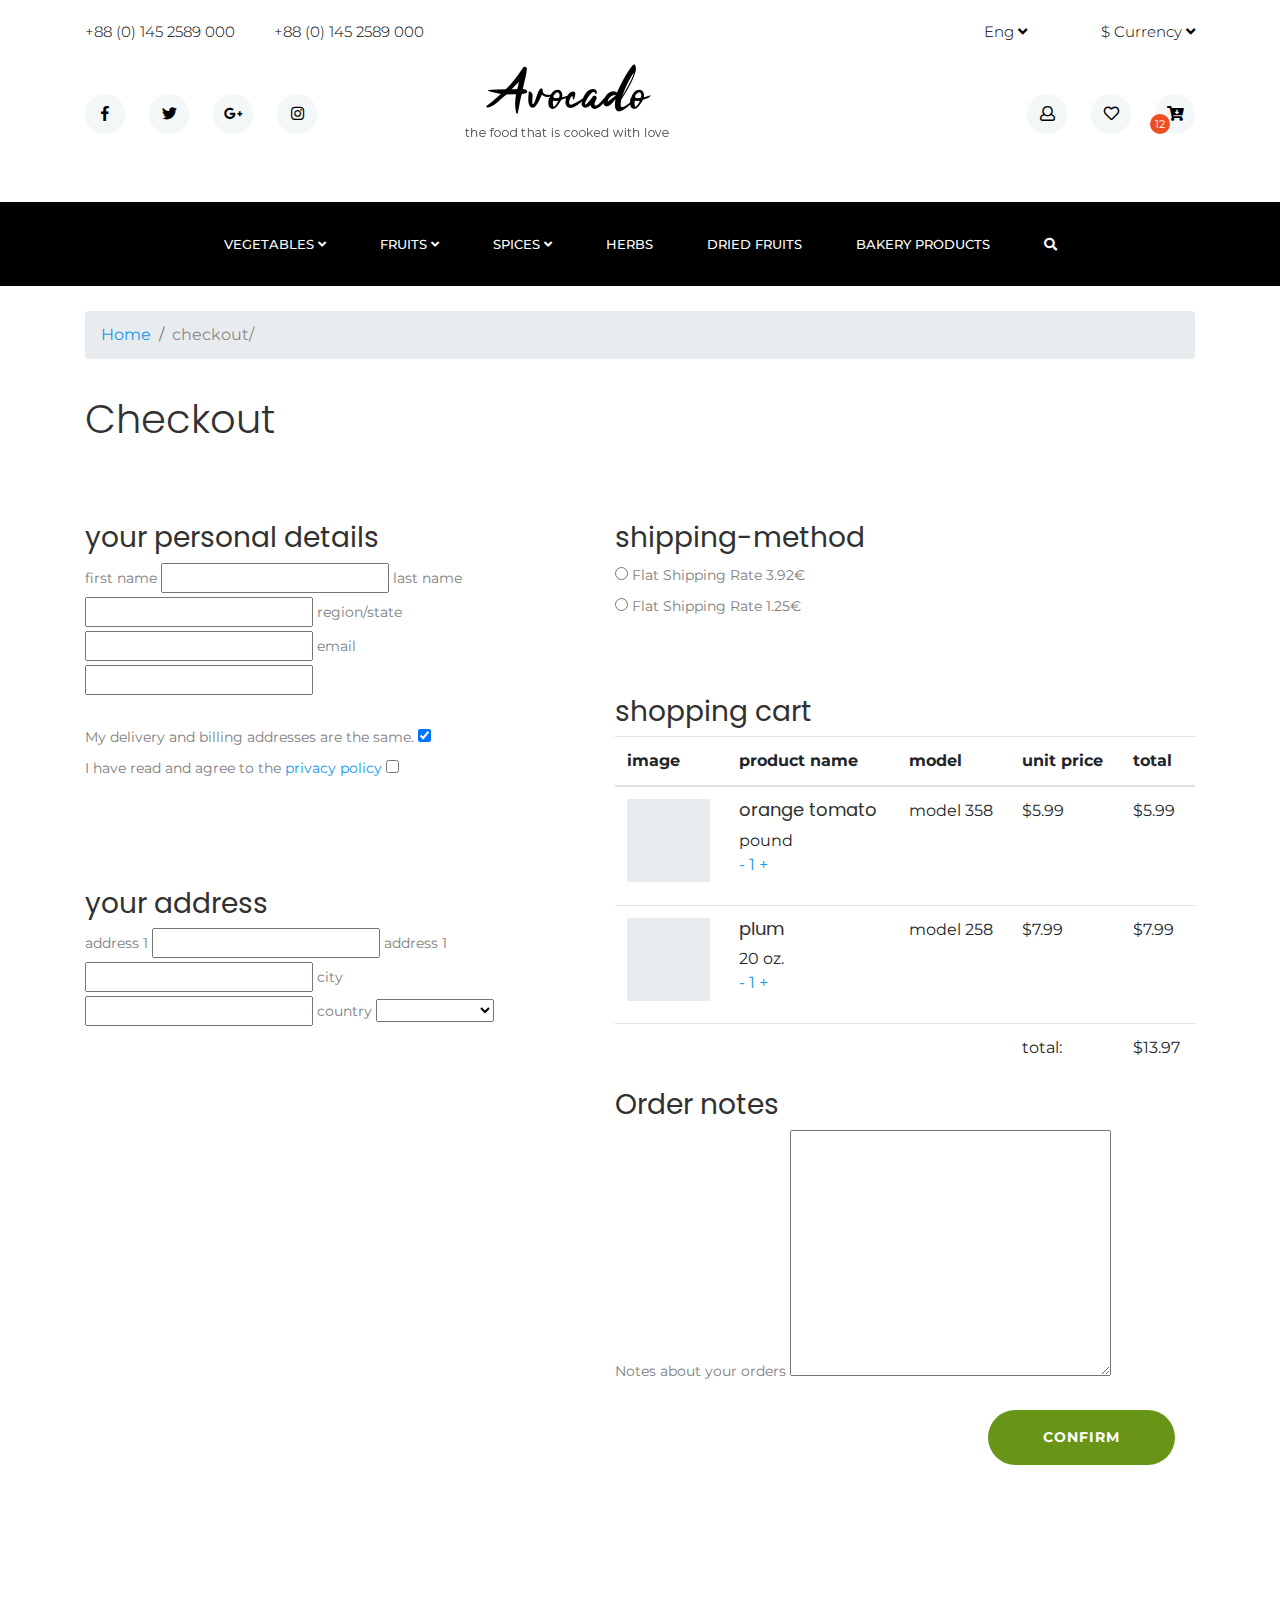
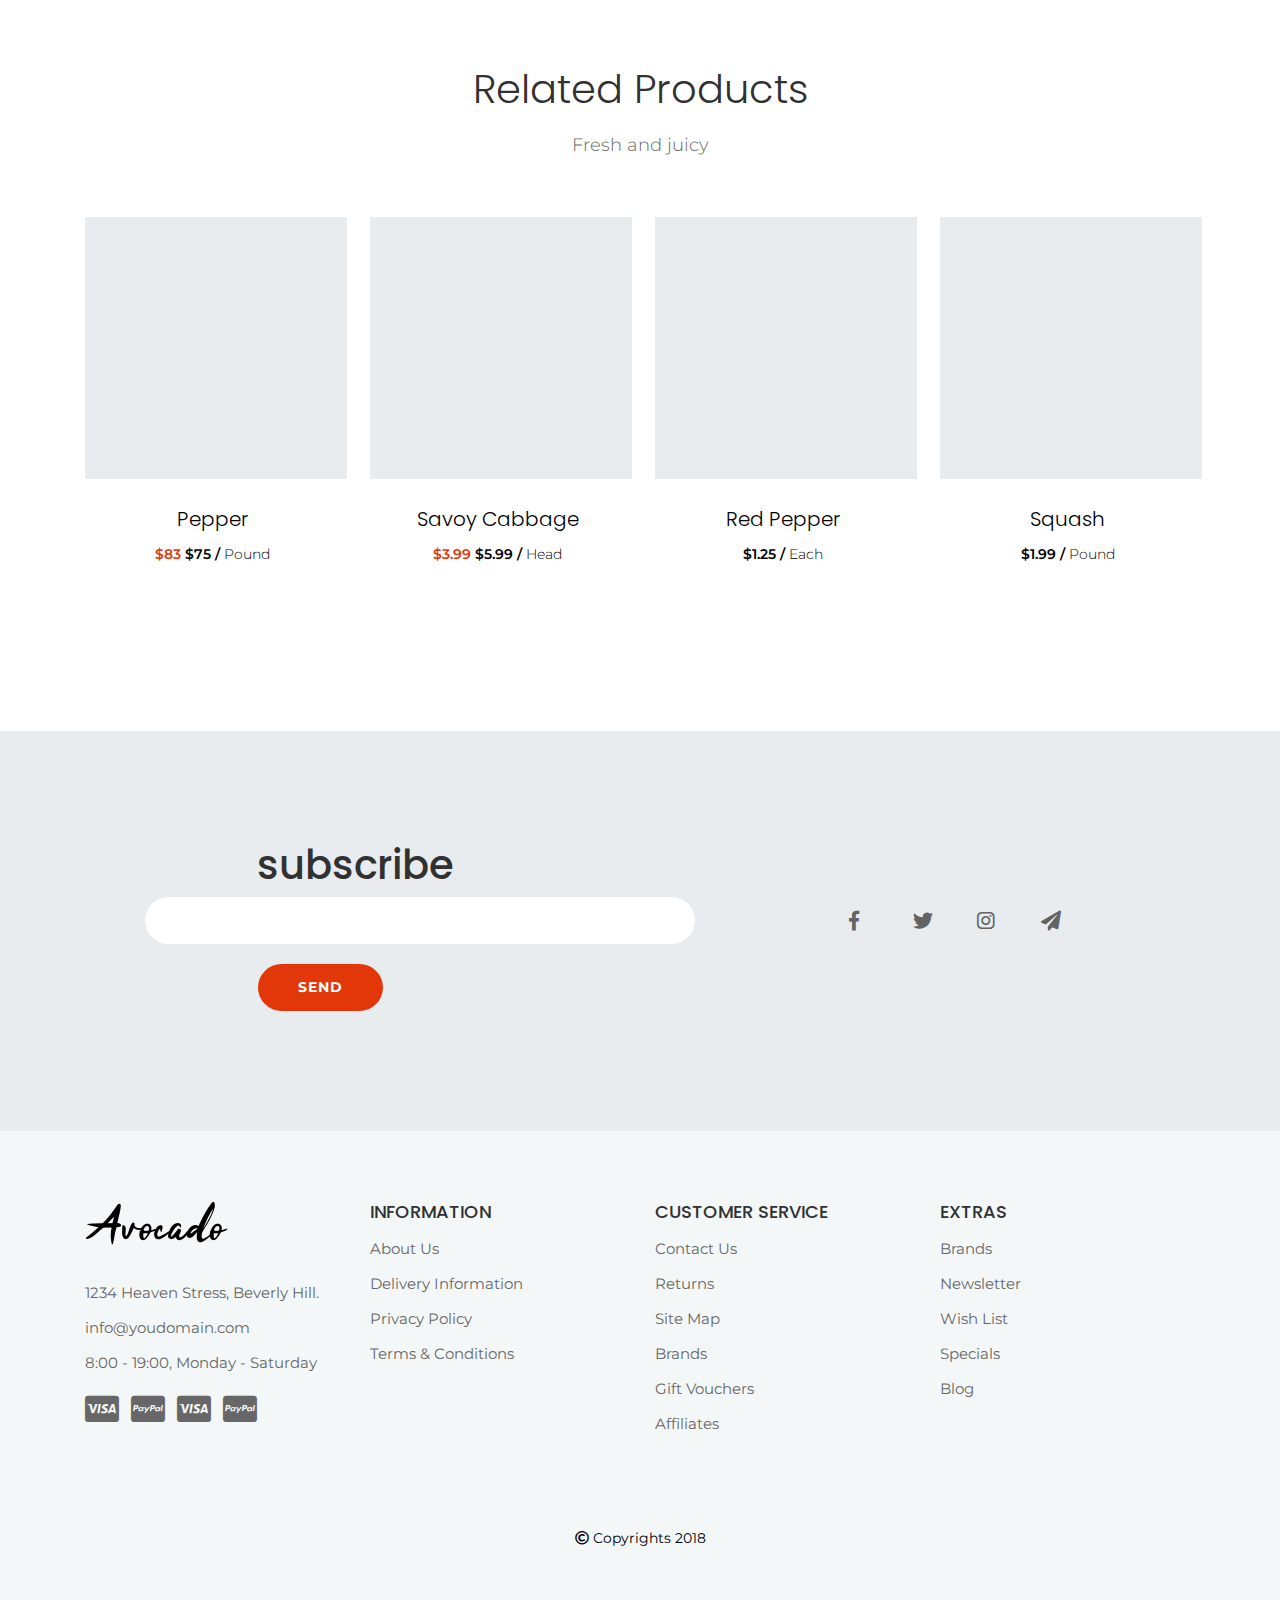
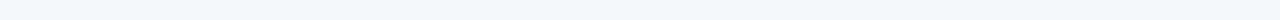
<file: checkout.html>
<!doctype html>
<html class="no-js" lang="">
    <head>
        <meta charset="utf-8">
        <meta http-equiv="x-ua-compatible" content="ie=edge">
        <title>checkout</title>
        <meta name="description" content="">
        <meta name="viewport" content="width=device-width, initial-scale=1">

        <link rel="manifest" href="site.webmanifest">
		<link rel="shortcut icon" type="image/x-icon" href="img/favicon.ico">
        <!-- Place favicon.ico in the root directory -->

		<!-- CSS here -->
        <link rel="stylesheet" href="css/bootstrap.min.css">
        <link rel="stylesheet" href="css/owl.carousel.min.css">
        <link rel="stylesheet" href="css/animate.min.css">
        <link rel="stylesheet" href="css/magnific-popup.css">
        <link rel="stylesheet" href="css/fontawesome-all.min.css">
        <link rel="stylesheet" href="css/meanmenu.css">
        <link rel="stylesheet" href="css/slick.css">
        <link rel="stylesheet" href="css/default.css">
        <link rel="stylesheet" href="css/style.css">
        <link rel="stylesheet" href="css/responsive.css">
        <link href="https://fonts.googleapis.com/css?family=Montserrat:200,200i,300,300i,400,400i,500,500i,600,600i,700,700i,800,800i,900,900i&display=swap" rel="stylesheet">
    </head>
    <body>
        <!--[if lte IE 9]>
            <p class="browserupgrade">You are using an <strong>outdated</strong> browser. Please <a href="https://browsehappy.com/">upgrade your browser</a> to improve your experience and security.</p>
        <![endif]-->

        <header>
            <div class="header-top">
                <div class="container">
                    <div class="row">
                        <div class="col-xl-7 col-md-7 col-sm-7">
                            <div class="left-area">
                                <ul>
                                    <li><a href="#">+88 (0) 145 2589 000</a></li>
                                    <li><a href="#">+88 (0) 145 2589 000</a></li>
                                </ul>
                            </div>
                        </div>
                        <div class="col-xl-5 col-md-5 col-sm-5">
                            <div class="right-area f-right">
                                <ul>
                                    <li>
                                        <div class="language">
                                            <ul>
                                                <li><a href="#">Eng <i class="fa fa-angle-down"></i></a>
                                                    <ul>
                                                        <li><a href="#">english(uk)</a></li>
                                                        <li><a href="#">english(us)</a></li>
                                                        <li><a href="#">bangla</a></li>
                                                        <li><a href="#">hindi</a></li>
                                                    </ul>
                                                </li>
                                            </ul>
                                        </div>
                                    </li>
                                    <li>
                                        <div class="language">
                                            <ul>
                                                <li><a href="#">$ currency <i class="fa fa-angle-down"></i></a>
                                                    <ul>
                                                        <li><a href="#">dollar</a></li>
                                                        <li><a href="#">euro</a></li>
                                                        <li><a href="#">rupee</a></li>
                                                        <li><a href="#">taka</a></li>
                                                    </ul>
                                                </li>
                                            </ul>
                                        </div>
                                    </li>
                                </ul>
                            </div>
                        </div>
                    </div>
                </div>
            </div>
            <div class="logo-area">
                <div class="container">
                    <div class="row">
                        <div class="col-xl-4 col-md-5">
                            <div class="social-icons">
                                <a href="#"><i class="fab fa-facebook-f"></i></a>
                                <a href="#"><i class="fab fa-twitter"></i></a>
                                <a href="#"><i class="fab fa-google-plus-g"></i></a>
                                <a href="#"><i class="fab fa-instagram"></i></a>
                            </div>
                        </div>
                        <div class="col-xl-4 col-md-2">
                            <div class="logo">
                                <img src="img/logo.png" alt="">
                            </div>
                        </div>
                        <div class="col-xl-4 col-md-5">
                            <div class="icons f-right">
                                <a href="#"><i class="far fa-user"></i></a>
                                <a href="#"><i class="far fa-heart"></i></a>
                                <a href="#" class="before"><i class="fas fa-cart-arrow-down"></i></a>
                            </div>
                        </div>
                    </div>
                </div>
            </div>
            <div class="menu-area mt-65">
                <div class="container">
                    <div class="row">
                        <div class="col-xl-12 col-md-12">
                            <div class="main-menu text-center">
                                <ul>
                                    <li><a href="#">vegetables <i class="fa fa-angle-down"></i></a></li>
                                    <li><a href="#">fruits <i class="fa fa-angle-down"></i></a></li>
                                    <li><a href="#">spices <i class="fa fa-angle-down"></i></a></li>
                                    <li><a href="#">herbs</a></li>
                                    <li><a href="#">dried fruits</a></li>
                                    <li><a href="#">bakery products</a></li>
                                    <li><a href="#"><i class="fas fa-search"></i></a></li>
                                </ul>
                            </div>
                        </div>
                    </div>
                </div>
            </div>
        </header>

        <!--page-title area start-->
        <div class="page-title-area pt-25">
            <div class="container">
                <div class="row">
                    <div class="col-xl-12">
                        <nav aria-label="breadcrumb">
                            <ol class="breadcrumb">
                              <li class="breadcrumb-item"><a href="#">Home</a></li>
                              <li class="breadcrumb-item active" aria-current="page">checkout/</li>
                            </ol>
                          </nav>
                    </div>
                </div>
            </div>
        </div>
        <!--page-title area end-->


       <div class="checkout-area">
           <div class="container">
               <div class="row">
                   <div class="col-xl-12 mt-20 mb-70">
                       <div class="section-title">
                           <h2>checkout</h2>
                       </div>
                   </div>
               </div>
               <div class="row">
                   <div class="col-xl-5 col-md-5">
                        <div class="personal-details">
                            <h3>your personal details</h3>
                            <div class="review-form">
                                <form action="#">
                                    <label for="">first name</label>
                                    <input type="text">
                                    <label for="">last name</label>
                                    <input type="text">
                                    <label for="">region/state</label>
                                    <input type="text">
                                    <label for="">email</label>
                                    <input type="email">
                                    <div class="checkbox mt-30">
                                        <label class="position">My delivery and billing addresses are the same.
                                            <input type="checkbox" checked="checked">
                                        </label>
                                        <label class="position">I have read and agree to the <a href="#">privacy policy</a>
                                            <input type="checkbox">
                                        </label>
                                    </div>
                                </form>
                            </div>
                        </div>
                        <div class="adress-details mt-100">
                            <h3>your address</h3>
                            <div class="review-form">
                                <form action="#">
                                    <label for="">address 1</label>
                                    <input type="text">
                                    <label for="">address 1</label>
                                    <input type="text">
                                    <label for="">city</label>
                                    <input type="text">
                                    <label for="">country</label>
                                    <select name="" id="">
                                        <option value=""></option>
                                        <option value="">Bangladesh</option>
                                        <option value="">America</option>
                                        <option value="">Japan</option>
                                        <option value="">Canada</option>
                                    </select>
                                </form>
                            </div>
                        </div>
                   </div>
                   <div class="col-xl-7 col-md-7 pl-70">
                        <div class="shipping-area">
                            <div class="shipping-method mb-70">
                                <h3>shipping-method</h3>
                                <form action="#">
                                    <div class="radio">
                                        <ul>
                                            <li><input type="radio" id="male" name="gender" value="male">
                                                <label for="male">Flat Shipping Rate 3.92€</label><br></li>
                                            <li><input type="radio" id="female" name="gender" value="female"> 
                                                <label for="female">Flat Shipping Rate 1.25€</label><br></li>
                                        </ul>
                                    </div>
                                </form>
                            </div>
                            <div class="shopping-cart">
                                <h3>shopping cart</h3>
                                <table class="table">
                                    <thead>
                                        <tr>
                                            <th>image</th>
                                            <th>product name</th>
                                            <th>model</th>
                                            <th>unit price</th>
                                            <th>total</th>
                                        </tr>
                                    </thead>
                                    <tbody>
                                        <tr>
                                            <td><img src="img/cheackout.jpg" alt=""></td>
                                            <td>
                                                <h5>orange tomato</h5>
                                                <span>pound</span>
                                                <div class="tomato-action table">
                                                    <a href="#" class="full"><span>-</span> <span>1</span> <span>+</span></a>
                                                </div>
                                            </td>
                                            <td>model 358</td>
                                            <td>$5.99</td>
                                            <td>$5.99</td>
                                        </tr>
                                        <tr>
                                            <td><img src="img/cheackout.jpg" alt=""></td>
                                            <td>
                                                <h5>plum</h5>
                                                <span>20 oz.</span>
                                                <div class="tomato-action table">
                                                    <a href="#" class="full"><span>-</span> <span>1</span> <span>+</span></a>
                                                </div>
                                            </td>
                                            <td>model 258</td>
                                            <td>$7.99</td>
                                            <td>$7.99</td>
                                        </tr>
                                        <tr>
                                            <td></td>
                                            <td></td>
                                            <td></td>
                                            <td>total:</td>
                                            <td>$13.97</td>
                                        </tr>
                                    </tbody>
                                </table>
                            </div>
                            <div class="text-area">
                                <h3>Order notes</h3>
                                <div class="review-form">
                                    <label for="">Notes about your orders</label>
                                    <textarea name="" id="" cols="30" rows="10"></textarea>
                                    <div class="continue-btn f-right">
                                        <button class="btn">confirm</button>
                                    </div>
                                </div>
                            </div>
                        </div>
                   </div>
               </div>
           </div>
       </div>

        <!--related products area start-->
        <div class="vegetables-category mt-180">
            <div class="container">
                <div class="row">
                    <div class="col-xl-12 col-xl-12">
                        <div class="section-title text-center mb-60">
                            <h2>related products</h2>
                            <p>Fresh and juicy</p>
                        </div>
                    </div>
                </div>
                <div class="row">
                    <div class="col-xl-3 col-md-3">
                        <div class="category-img">
                            <img src="img/veg/v1.jpg" alt="">
                        </div>
                        <div class="category-content text-center">
                            <h3>pepper</h3>
                            <p><span><span>$83 </span>$75 /</span> pound</p>
                        </div>
                    </div>
                    <div class="col-xl-3 col-md-3">
                        <div class="category-img">
                        <img src="img/veg/v1.jpg" alt="">
                        </div>
                        <div class="category-content text-center">
                            <h3>Savoy cabbage</h3>
                            <p><span><span>$3.99 </span>$5.99 /</span> head</p>
                        </div>
                    </div>
                    <div class="col-xl-3 col-md-3">
                        <div class="category-img">
                            <img src="img/veg/v1.jpg" alt="">
                        </div>
                        <div class="category-content text-center">
                            <h3>Red pepper</h3>
                            <p><span>$1.25 /</span> each</p>
                        </div>
                    </div>
                    <div class="col-xl-3 col-md-3">
                        <div class="category-img">
                            <img src="img/veg/v1.jpg" alt="">
                        </div>
                        <div class="category-content text-center">
                            <h3>Squash</h3>
                            <p><span>$1.99 /</span> pound</p>
                        </div>
                    </div>
                </div>
            </div>
        </div>
        <!--related products area end-->

        <!--subscribe-form start-->
        <div class="subscribe-form mt-150">
            <div class="container">
                <div class="row">
                    <div class="col-xl-6 custom-border">
                        <div class="col-xl-10 offset-xl-1 col-md-10 offset-md-1">
                            <div class="form-area mt-50 text-center">
                                <div class="subscribe-heading">
                                    <h1>subscribe</h1>
                                </div>
                                <div class="form">
                                    <form action="#">
                                        <input type="text">
                                        <button class="btn">send</button>
                                    </form>
                                </div>
                            </div>
                        </div>
                    </div>
                    <div class="col-xl-6">
                        <div class="subscribe-social-icons social-icons pt-140 text-center">
                            <a href="#"><i class="fab fa-facebook-f"></i></a>
                            <a href="#"><i class="fab fa-twitter"></i></a>
                            <a href="#"><i class="fab fa-instagram"></i></a>
                            <a href="#"><i class="fas fa-paper-plane"></i></a>
                        </div>
                    </div>
                </div>
            </div>
        </div>
        <!--subscribe-form end-->

        <footer>
            <div class="footer-area">
                <div class="container">
                    <div class="row">
                        <div class="col-xl-3 col-md-3">
                            <div class="logo mb-30">
                                <img src="img/avocado.png" alt="">
                            </div>
                            <div class="footer-menu">
                                <ul>
                                    <li><a href="#">1234 Heaven Stress, Beverly Hill.</a></li>
                                    <li><a href="#">info@youdomain.com</a></li>
                                    <li><a href="#">8:00 - 19:00, Monday - Saturday</a></li>
                                </ul>
                            </div>
                            <div class="brand-area">
                                <ul>
                                    <li><a href="#"><i class="fab fa-cc-visa"></i></a></li>
                                    <li><a href="#"><i class="fab fa-cc-paypal"></i></a></li>
                                    <li><a href="#"><i class="fab fa-cc-visa"></i></a></a></li>
                                    <li><a href="#"><i class="fab fa-cc-paypal"></i></a></a></li>
                                </ul>
                            </div>
                        </div>
                        <div class="col-xl-3 col-md-3"">
                            <div class="footer-menu">
                                <h3>INFORMATION</h3>
                                <ul>
                                    <li><a href="#">About Us</a></li>
                                    <li><a href="#">Delivery Information</a></li>
                                    <li><a href="#">Privacy Policy</a></li>
                                    <li><a href="#">Terms & Conditions</a></li>
                                </ul>
                            </div>
                        </div>
                        <div class="col-xl-3 col-md-3"">
                            <div class="footer-menu">
                                <h3>Customer Service</h3>
                                <ul>
                                    <li><a href="#">Contact Us</a></li>
                                    <li><a href="#">Returns</a></li>
                                    <li><a href="#">Site Map</a></li>
                                    <li><a href="#">Brands</a></li>
                                    <li><a href="#">Gift Vouchers</a></li>
                                    <li><a href="#">Affiliates</a></li>
                                </ul>
                            </div>
                        </div>
                        <div class="col-xl-3 col-md-3"">
                            <div class="footer-menu">
                                <h3>Extras</h3>
                                <ul>
                                    <li><a href="#">Brands</a></li>
                                    <li><a href="#">Newsletter</a></li>
                                    <li><a href="#">Wish List</a></li>
                                    <li><a href="#">Specials</a></li>
                                    <li><a href="#">Blog</a></li>
                                </ul>
                            </div>
                        </div>
                    </div>
                </div>
            </div>
            <div class="footer-bottom-area pb-55 pt-15">
                <div class="container">
                    <div class="row">
                        <div class="col-xl-12 col-md-12 text-center">
                            <div class="copyright-text">
                                <p><i class="far fa-copyright"></i> Copyrights 2018</p>
                            </div>
                        </div>
                    </div>
                </div>
            </div>
        </footer>


		<!-- JS here -->
        <script src="js/vendor/jquery-1.12.4.min.js"></script>
        <script src="js/popper.min.js"></script>
        <script src="js/bootstrap.min.js"></script>
        <script src="js/owl.carousel.min.js"></script>
        <script src="js/isotope.pkgd.min.js"></script>
        <script src="js/one-page-nav-min.js"></script>
        <script src="js/slick.min.js"></script>
        <script src="js/jquery.meanmenu.min.js"></script>
        <script src="js/ajax-form.js"></script>
        <script src="js/wow.min.js"></script>
        <script src="js/jquery.scrollUp.min.js"></script>
        <script src="js/imagesloaded.pkgd.min.js"></script>
        <script src="js/jquery.magnific-popup.min.js"></script>
        <script src="js/plugins.js"></script>
        <script src="js/main.js"></script>
    </body>
</html>
</file>
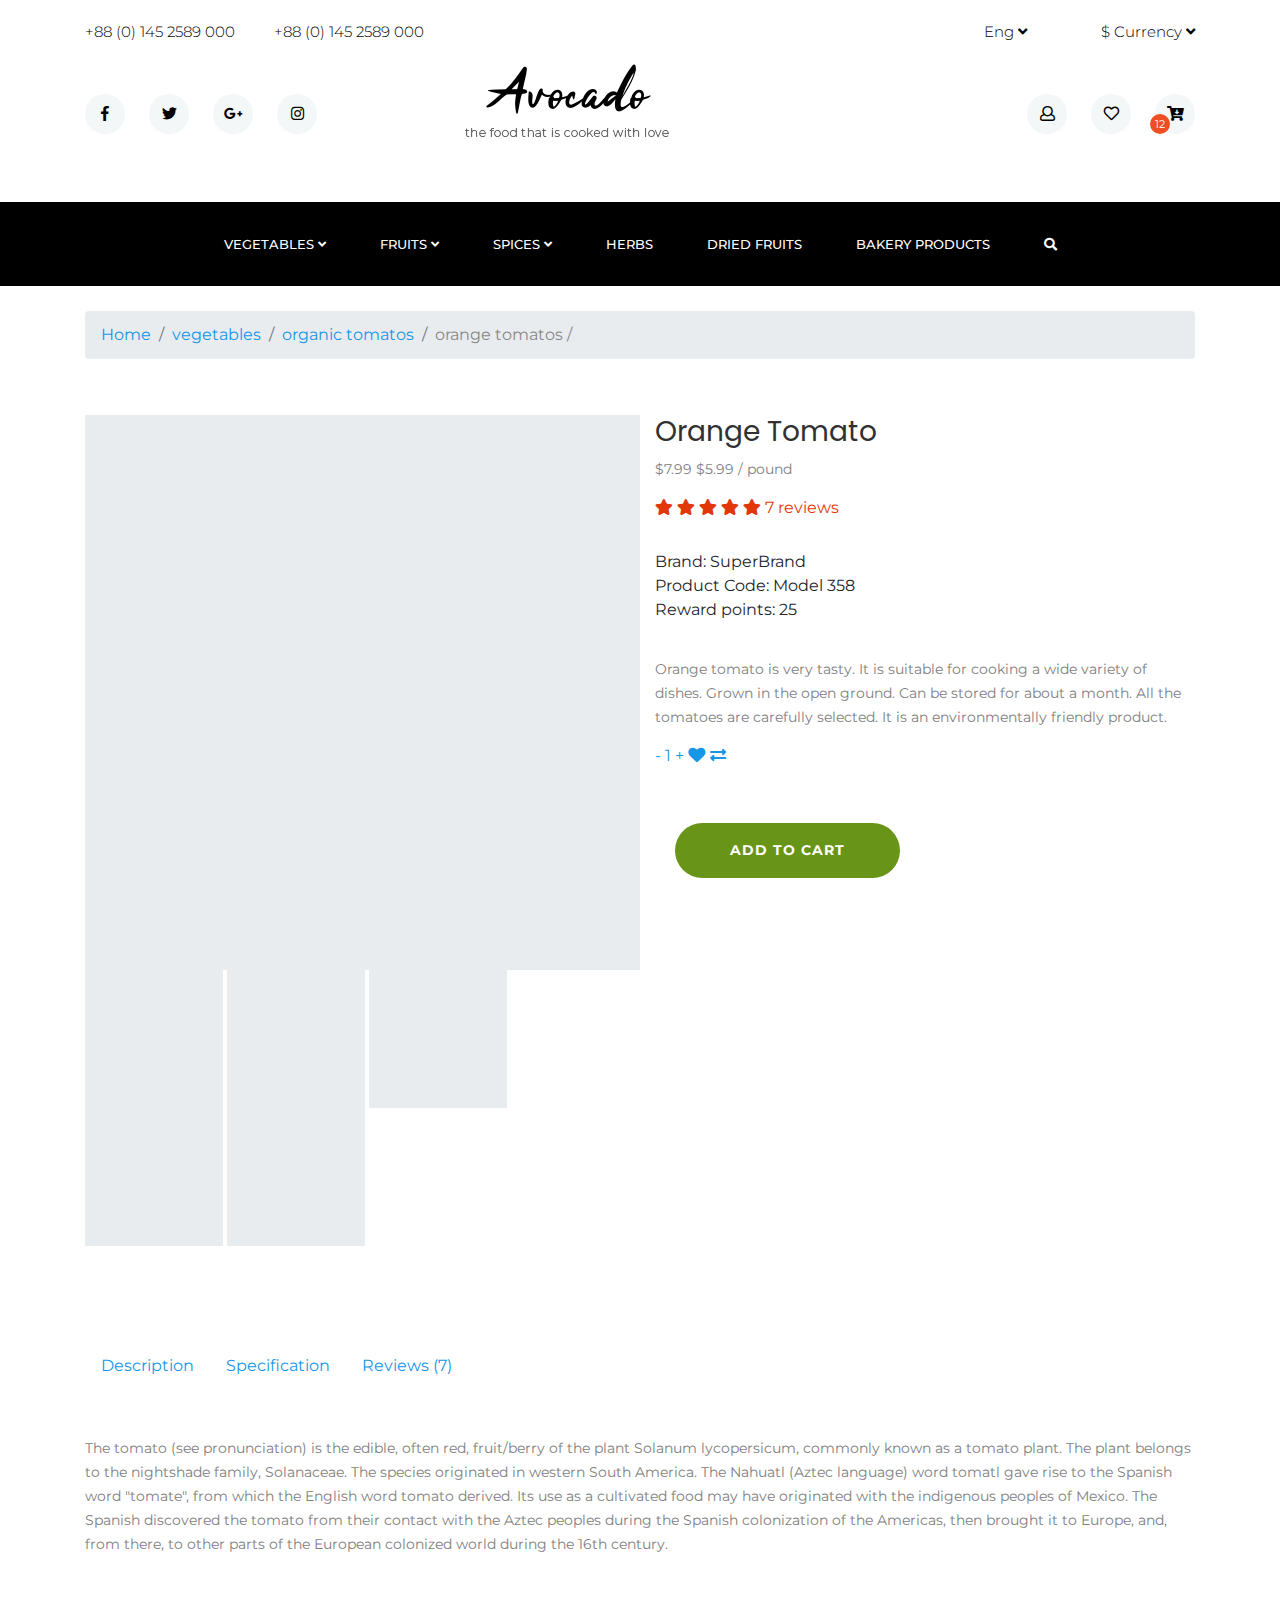
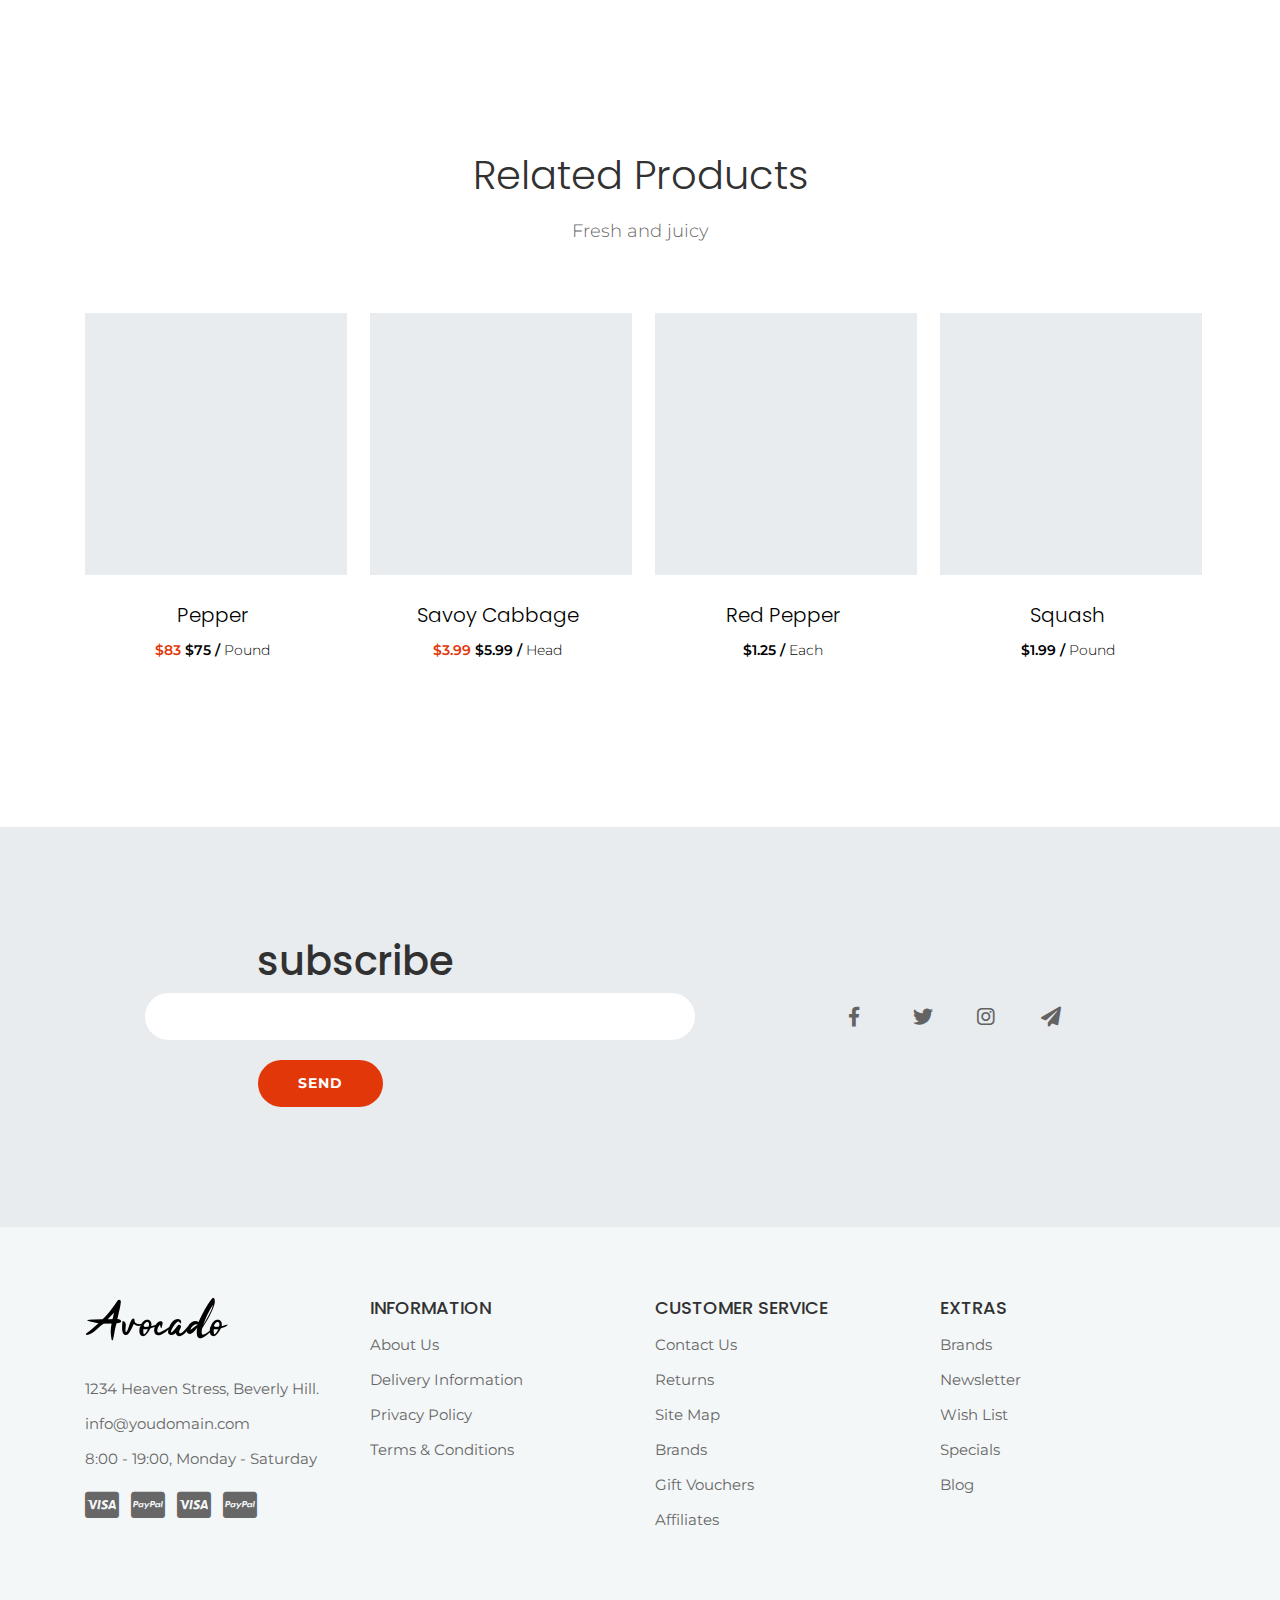
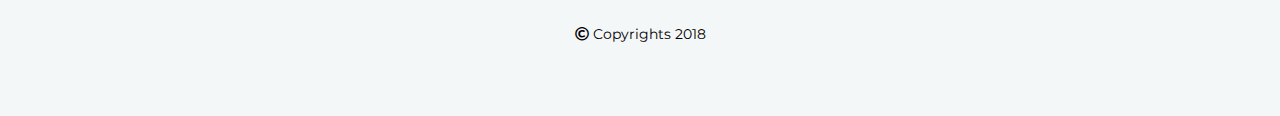
<file: product-det.html>
<!doctype html>
<html class="no-js" lang="">
    <head>
        <meta charset="utf-8">
        <meta http-equiv="x-ua-compatible" content="ie=edge">
        <title>product-details</title>
        <meta name="description" content="">
        <meta name="viewport" content="width=device-width, initial-scale=1">

        <link rel="manifest" href="site.webmanifest">
		<link rel="shortcut icon" type="image/x-icon" href="img/favicon.ico">
        <!-- Place favicon.ico in the root directory -->

		<!-- CSS here -->
        <link rel="stylesheet" href="css/bootstrap.min.css">
        <link rel="stylesheet" href="css/owl.carousel.min.css">
        <link rel="stylesheet" href="css/animate.min.css">
        <link rel="stylesheet" href="css/magnific-popup.css">
        <link rel="stylesheet" href="css/fontawesome-all.min.css">
        <link rel="stylesheet" href="css/meanmenu.css">
        <link rel="stylesheet" href="css/slick.css">
        <link rel="stylesheet" href="css/default.css">
        <link rel="stylesheet" href="css/style.css">
        <link rel="stylesheet" href="css/responsive.css">
        <link href="https://fonts.googleapis.com/css?family=Montserrat:200,200i,300,300i,400,400i,500,500i,600,600i,700,700i,800,800i,900,900i&display=swap" rel="stylesheet">
    </head>
    <body>
        <!--[if lte IE 9]>
            <p class="browserupgrade">You are using an <strong>outdated</strong> browser. Please <a href="https://browsehappy.com/">upgrade your browser</a> to improve your experience and security.</p>
        <![endif]-->

        <header>
            <div class="header-top">
                <div class="container">
                    <div class="row">
                        <div class="col-xl-7 col-md-7 col-sm-7">
                            <div class="left-area">
                                <ul>
                                    <li><a href="#">+88 (0) 145 2589 000</a></li>
                                    <li><a href="#">+88 (0) 145 2589 000</a></li>
                                </ul>
                            </div>
                        </div>
                        <div class="col-xl-5 col-md-5 col-sm-5">
                            <div class="right-area f-right">
                                <ul>
                                    <li>
                                        <div class="language">
                                            <ul>
                                                <li><a href="#">Eng <i class="fa fa-angle-down"></i></a>
                                                    <ul>
                                                        <li><a href="#">english(uk)</a></li>
                                                        <li><a href="#">english(us)</a></li>
                                                        <li><a href="#">bangla</a></li>
                                                        <li><a href="#">hindi</a></li>
                                                    </ul>
                                                </li>
                                            </ul>
                                        </div>
                                    </li>
                                    <li>
                                        <div class="language">
                                            <ul>
                                                <li><a href="#">$ currency <i class="fa fa-angle-down"></i></a>
                                                    <ul>
                                                        <li><a href="#">dollar</a></li>
                                                        <li><a href="#">euro</a></li>
                                                        <li><a href="#">rupee</a></li>
                                                        <li><a href="#">taka</a></li>
                                                    </ul>
                                                </li>
                                            </ul>
                                        </div>
                                    </li>
                                </ul>
                            </div>
                        </div>
                    </div>
                </div>
            </div>
            <div class="logo-area">
                <div class="container">
                    <div class="row">
                        <div class="col-xl-4 col-md-5">
                            <div class="social-icons">
                                <a href="#"><i class="fab fa-facebook-f"></i></a>
                                <a href="#"><i class="fab fa-twitter"></i></a>
                                <a href="#"><i class="fab fa-google-plus-g"></i></a>
                                <a href="#"><i class="fab fa-instagram"></i></a>
                            </div>
                        </div>
                        <div class="col-xl-4 col-md-2">
                            <div class="logo">
                                <img src="img/logo.png" alt="">
                            </div>
                        </div>
                        <div class="col-xl-4 col-md-5">
                            <div class="icons f-right">
                                <a href="#"><i class="far fa-user"></i></a>
                                <a href="#"><i class="far fa-heart"></i></a>
                                <a href="#" class="before"><i class="fas fa-cart-arrow-down"></i></a>
                            </div>
                        </div>
                    </div>
                </div>
            </div>
            <div class="menu-area mt-65">
                <div class="container">
                    <div class="row">
                        <div class="col-xl-12 col-md-12">
                            <div class="main-menu text-center">
                                <ul>
                                    <li><a href="#">vegetables <i class="fa fa-angle-down"></i></a></li>
                                    <li><a href="#">fruits <i class="fa fa-angle-down"></i></a></li>
                                    <li><a href="#">spices <i class="fa fa-angle-down"></i></a></li>
                                    <li><a href="#">herbs</a></li>
                                    <li><a href="#">dried fruits</a></li>
                                    <li><a href="#">bakery products</a></li>
                                    <li><a href="#"><i class="fas fa-search"></i></a></li>
                                </ul>
                            </div>
                        </div>
                    </div>
                </div>
            </div>
        </header>

        <!--page-title area start-->
        <div class="page-title-area pt-25 pb-40">
            <div class="container">
                <div class="row">
                    <div class="col-xl-12">
                        <nav aria-label="breadcrumb">
                            <ol class="breadcrumb">
                              <li class="breadcrumb-item"><a href="#">Home</a></li>
                              <li class="breadcrumb-item"><a href="#">vegetables</a></li>
                              <li class="breadcrumb-item"><a href="#">organic tomatos</a></li>
                              <li class="breadcrumb-item active" aria-current="page">orange tomatos /</li>
                            </ol>
                          </nav>
                    </div>
                </div>
            </div>
        </div>
        <!--page-title area end-->


        <div class="orange-tomato-area">
            <div class="container">
                <div class="row">
                    <div class="col-xl-6">
                        <div class="tomato-image">
                            <img src="img/product-desc/pro1.jpg" alt="">
                        </div>
                        <div class="small-img">
                            <img src="img/product-desc/pro-sm.jpg" alt="">
                            <img src="img/product-desc/pro-sm.jpg" alt="">
                            <img src="img/product-desc/pro-sm.jpg" alt="">
                            <img src="img/product-desc/pro-sm.jpg" alt="">
                            <img src="img/product-desc/pro-sm.jpg" alt="">
                        </div>
                    </div>
                    <div class="col-xl-6 col-md-6">
                        <div class="tomato-details">
                            <h3>Orange Tomato</h3>
                            <p><span><span>$7.99 </span>$5.99 /</span> pound</p>
                            <div class="rating">
                                <a href="#"><i class="fas fa-star"></i></a>
                                <a href="#"><i class="fas fa-star"></i></a>
                                <a href="#"><i class="fas fa-star"></i></a>
                                <a href="#"><i class="fas fa-star"></i></a>
                                <a href="#"><span><i class="fas fa-star"></i></span></a>
                                <span><a href="#">7 reviews</a></span>
                            </div>
                            <div class="brand-code mt-30 mb-35">
                                <ul>
                                    <li><span>Brand: </span>SuperBrand</li>
                                    <li><span>Product Code: </span>Model 358</li>
                                    <li><span>Reward points: </span>25</li>
                                </ul>
                            </div>
                            <p>Orange tomato is very tasty. It is suitable for cooking a wide variety of dishes. Grown in the open ground. Can be stored for about a month. All the tomatoes are carefully selected. It is an environmentally friendly product. </p>
                            <div class="tomato-action mb-35">
                                <a href="#" class="full"><span>-</span> <span>1</span> <span>+</span></a>
                                <a href="#" class="heart"><i class="fas fa-heart"></i></a>
                                <a href="#"><i class="fas fa-exchange-alt"></i></a>
                            </div>
                            <a href="#" class="btn">add to cart</a>
                        </div>
                    </div>
                </div>
            </div>
        </div>

        <!--product-review-area start-->
        <div class="product-review mt-100">
            <div class="container">
                <div class="row">
                    <div class="col-xl-12">
                        <div class="tab-heading">
                            <ul class="nav review-tab text-center" id="myTab1" role="tablist">
                                <li class="nav-item">
                                  <a class="nav-link active" id="home-tab1" data-toggle="tab" href="#home1" role="tab" aria-controls="home" aria-selected="true">Description</a>
                                </li>
                                <li class="nav-item">
                                    <a class="nav-link" id="contact-tab" data-toggle="tab" href="#contact" role="tab" aria-controls="contact" aria-selected="false">Specification</a>
                                </li>
                                <li class="nav-item">
                                  <a class="nav-link" id="profile-tab1" data-toggle="tab" href="#profile1" role="tab" aria-controls="profile" aria-selected="false">Reviews (7)</a>
                                </li>
                            </ul>
                        </div>
                        <div class="tab-content" id="myTabContent1">
                            <div class="tab-pane fade show active" id="home1" role="tabpanel" aria-labelledby="home-tab1">
                                <div class="review-text mt-50">
                                    <p>The tomato (see pronunciation) is the edible, often red, fruit/berry of the plant Solanum lycopersicum, commonly known as a tomato plant. The plant belongs to the nightshade family, Solanaceae. The species originated in western South America. The Nahuatl (Aztec language) word tomatl gave rise to the Spanish word "tomate", from which the English word tomato derived. Its use as a cultivated food may have originated with the indigenous peoples of Mexico. The Spanish discovered the tomato from their contact with the Aztec peoples during the Spanish colonization of the Americas, then brought it to Europe, and, from there, to other parts of the European colonized world during the 16th century.</p>
                                </div>
                            </div>
                            <div class="tab-pane fade" id="contact" role="tabpanel" aria-labelledby="contact-tab">
                                <div class="product-specification mt-70">
                                    <div class="container">
                                        <div class="row">
                                            <div class="col-xl-12">
                                                <table class="table">
                                                    <tbody>
                                                        <tr>
                                                            <td class="font-weight">weight</td>
                                                            <td>pound</td>
                                                        </tr>
                                                        <tr>
                                                            <td class="font-weight">packaging</td>
                                                            <td>basic basket</td>
                                                        </tr>
                                                        <tr>
                                                            <td class="font-weight">manufacture</td>
                                                            <td>ALBA</td>
                                                        </tr>
                                                        </tr>
                                                        <tr>
                                                            <td class="font-weight">vitamins</td>
                                                            <td>A, C, B12</td>
                                                        </tr>
                                                        </tr>
                                                        <tr>
                                                            <td class="font-weight">kilocalories</td>
                                                            <td>120</td>
                                                        </tr>
                                                    </tbody>
                                                </table>
                                            </div>
                                        </div>
                                    </div>
                                </div>
                            </div>
                            <div class="tab-pane fade" id="profile1" role="tabpanel" aria-labelledby="profile-tab1">
                                <div class="customer-review mt-50">
                                    <div class="row">
                                        <div class="col-xl-7">
                                            <div class="section-title mb-30">
                                                <h3>Reviews</h3>
                                            </div>
                                            <div class="single-review mb-50">
                                                <span>11.04.2018</span>
                                                <h4>catherine copeland</h4>
                                                <p>excellent delivery of vegetables. always fresh products, we will order more.</p>
                                                <div class="rating">
                                                    <a href="#"><i class="fas fa-star"></i></a>
                                                    <a href="#"><i class="fas fa-star"></i></a>
                                                    <a href="#"><i class="fas fa-star"></i></a>
                                                    <a href="#"><i class="fas fa-star"></i></a>
                                                    <a href="#"><span><i class="fas fa-star"></i></span></a>
                                                </div>
                                            </div>
                                            <div class="single-review mb-50">
                                                <span>11.04.2018</span>
                                                <h4>catherine copeland</h4>
                                                <p>excellent delivery of vegetables. always fresh products, we will order more.</p>
                                                <div class="rating">
                                                    <a href="#"><i class="fas fa-star"></i></a>
                                                    <a href="#"><i class="fas fa-star"></i></a>
                                                    <a href="#"><i class="fas fa-star"></i></a>
                                                    <a href="#"><i class="fas fa-star"></i></a>
                                                    <a href="#"><span><i class="fas fa-star"></i></span></a>
                                                </div>
                                            </div>
                                            <div class="single-review mb-50">
                                                <span>11.04.2018</span>
                                                <h4>catherine copeland</h4>
                                                <p>excellent delivery of vegetables. always fresh products, we will order more.</p>
                                                <div class="rating">
                                                    <a href="#"><i class="fas fa-star"></i></a>
                                                    <a href="#"><i class="fas fa-star"></i></a>
                                                    <a href="#"><i class="fas fa-star"></i></a>
                                                    <a href="#"><i class="fas fa-star"></i></a>
                                                    <a href="#"><span><i class="fas fa-star"></i></span></a>
                                                </div>
                                            </div>
                                            <div class="single-review mb-50">
                                                <span>11.04.2018</span>
                                                <h4>catherine copeland</h4>
                                                <p>excellent delivery of vegetables. always fresh products, we will order more.</p>
                                                <div class="rating">
                                                    <a href="#"><i class="fas fa-star"></i></a>
                                                    <a href="#"><i class="fas fa-star"></i></a>
                                                    <a href="#"><i class="fas fa-star"></i></a>
                                                    <a href="#"><i class="fas fa-star"></i></a>
                                                    <a href="#"><span><i class="fas fa-star"></i></span></a>
                                                </div>
                                            </div>
                                            <div class="single-review mb-50">
                                                <span>11.04.2018</span>
                                                <h4>catherine copeland</h4>
                                                <p>excellent delivery of vegetables. always fresh products, we will order more.</p>
                                                <div class="rating">
                                                    <a href="#"><i class="fas fa-star"></i></a>
                                                    <a href="#"><i class="fas fa-star"></i></a>
                                                    <a href="#"><i class="fas fa-star"></i></a>
                                                    <a href="#"><i class="fas fa-star"></i></a>
                                                    <a href="#"><span><i class="fas fa-star"></i></span></a>
                                                </div>
                                            </div>
                                            <div class="show-more-btn">
                                                <a href="#">show all comments</a>
                                            </div>
                                        </div>
                                        <div class="col-xl-5">
                                            <div class="section-title">
                                                <h3>Write a review</h3>
                                            </div>
                                            <div class="review-form">
                                                <form action="#">
                                                    <label for="">your name</label>
                                                    <input type="text">
                                                    <label for="">your review</label>
                                                    <textarea name="" id="" cols="30" rows="5"></textarea>
                                                    <label for="">rating</label>
                                                    <div class="review-rating rating">
                                                        <a href="#"><i class="fas fa-star"></i></a>
                                                        <a href="#"><i class="fas fa-star"></i></a>
                                                        <a href="#"><i class="fas fa-star"></i></a>
                                                        <a href="#"><i class="fas fa-star"></i></a>
                                                        <a href="#"><i class="fas fa-star"></i></a>
                                                    </div>
                                                    <div class="continue-btn f-right">
                                                        <button class="btn">continue</button>
                                                    </div>
                                                </form>
                                            </div>
                                        </div>
                                    </div>
                                </div>
                            </div>
                        </div>
                    </div>
                </div>
            </div>
        </div> 
        <!--product-review-area end-->

        <!--related products area start-->
        <div class="vegetables-category mt-180">
            <div class="container">
                <div class="row">
                    <div class="col-xl-12 col-xl-12">
                        <div class="section-title text-center mb-70">
                            <h2>related products</h2>
                            <p>Fresh and juicy</p>
                        </div>
                    </div>
                </div>
                <div class="row">
                    <div class="col-xl-3 col-md-3">
                        <div class="category-img">
                            <img src="img/veg/v1.jpg" alt="">
                        </div>
                        <div class="category-content text-center">
                            <h3>pepper</h3>
                            <p><span><span>$83 </span>$75 /</span> pound</p>
                        </div>
                    </div>
                    <div class="col-xl-3 col-md-3">
                        <div class="category-img">
                        <img src="img/veg/v1.jpg" alt="">
                        </div>
                        <div class="category-content text-center">
                            <h3>Savoy cabbage</h3>
                            <p><span><span>$3.99 </span>$5.99 /</span> head</p>
                        </div>
                    </div>
                    <div class="col-xl-3 col-md-3">
                        <div class="category-img">
                            <img src="img/veg/v1.jpg" alt="">
                        </div>
                        <div class="category-content text-center">
                            <h3>Red pepper</h3>
                            <p><span>$1.25 /</span> each</p>
                        </div>
                    </div>
                    <div class="col-xl-3 col-md-3">
                        <div class="category-img">
                            <img src="img/veg/v1.jpg" alt="">
                        </div>
                        <div class="category-content text-center">
                            <h3>Squash</h3>
                            <p><span>$1.99 /</span> pound</p>
                        </div>
                    </div>
                </div>
            </div>
        </div>
        <!--related products area end-->

        <!--subscribe-form start-->
        <div class="subscribe-form mt-150">
            <div class="container">
                <div class="row">
                    <div class="col-xl-6 custom-border">
                        <div class="col-xl-10 offset-xl-1 col-md-10 offset-md-1">
                            <div class="form-area mt-50 text-center">
                                <div class="subscribe-heading">
                                    <h1>subscribe</h1>
                                </div>
                                <div class="form">
                                    <form action="#">
                                        <input type="text">
                                        <button class="btn">send</button>
                                    </form>
                                </div>
                            </div>
                        </div>
                    </div>
                    <div class="col-xl-6">
                        <div class="subscribe-social-icons social-icons pt-140 text-center">
                            <a href="#"><i class="fab fa-facebook-f"></i></a>
                            <a href="#"><i class="fab fa-twitter"></i></a>
                            <a href="#"><i class="fab fa-instagram"></i></a>
                            <a href="#"><i class="fas fa-paper-plane"></i></a>
                        </div>
                    </div>
                </div>
            </div>
        </div>
        <!--subscribe-form end-->

        <footer>
            <div class="footer-area">
                <div class="container">
                    <div class="row">
                        <div class="col-xl-3 col-md-3">
                            <div class="logo mb-30">
                                <img src="img/avocado.png" alt="">
                            </div>
                            <div class="footer-menu">
                                <ul>
                                    <li><a href="#">1234 Heaven Stress, Beverly Hill.</a></li>
                                    <li><a href="#">info@youdomain.com</a></li>
                                    <li><a href="#">8:00 - 19:00, Monday - Saturday</a></li>
                                </ul>
                            </div>
                            <div class="brand-area">
                                <ul>
                                    <li><a href="#"><i class="fab fa-cc-visa"></i></a></li>
                                    <li><a href="#"><i class="fab fa-cc-paypal"></i></a></li>
                                    <li><a href="#"><i class="fab fa-cc-visa"></i></a></a></li>
                                    <li><a href="#"><i class="fab fa-cc-paypal"></i></a></a></li>
                                </ul>
                            </div>
                        </div>
                        <div class="col-xl-3 col-md-3"">
                            <div class="footer-menu">
                                <h3>INFORMATION</h3>
                                <ul>
                                    <li><a href="#">About Us</a></li>
                                    <li><a href="#">Delivery Information</a></li>
                                    <li><a href="#">Privacy Policy</a></li>
                                    <li><a href="#">Terms & Conditions</a></li>
                                </ul>
                            </div>
                        </div>
                        <div class="col-xl-3 col-md-3"">
                            <div class="footer-menu">
                                <h3>Customer Service</h3>
                                <ul>
                                    <li><a href="#">Contact Us</a></li>
                                    <li><a href="#">Returns</a></li>
                                    <li><a href="#">Site Map</a></li>
                                    <li><a href="#">Brands</a></li>
                                    <li><a href="#">Gift Vouchers</a></li>
                                    <li><a href="#">Affiliates</a></li>
                                </ul>
                            </div>
                        </div>
                        <div class="col-xl-3 col-md-3"">
                            <div class="footer-menu">
                                <h3>Extras</h3>
                                <ul>
                                    <li><a href="#">Brands</a></li>
                                    <li><a href="#">Newsletter</a></li>
                                    <li><a href="#">Wish List</a></li>
                                    <li><a href="#">Specials</a></li>
                                    <li><a href="#">Blog</a></li>
                                </ul>
                            </div>
                        </div>
                    </div>
                </div>
            </div>
            <div class="footer-bottom-area pb-55 pt-15">
                <div class="container">
                    <div class="row">
                        <div class="col-xl-12 col-md-12 text-center">
                            <div class="copyright-text">
                                <p><i class="far fa-copyright"></i> Copyrights 2018</p>
                            </div>
                        </div>
                    </div>
                </div>
            </div>
        </footer>


		<!-- JS here -->
        <script src="js/vendor/jquery-1.12.4.min.js"></script>
        <script src="js/popper.min.js"></script>
        <script src="js/bootstrap.min.js"></script>
        <script src="js/owl.carousel.min.js"></script>
        <script src="js/isotope.pkgd.min.js"></script>
        <script src="js/one-page-nav-min.js"></script>
        <script src="js/slick.min.js"></script>
        <script src="js/jquery.meanmenu.min.js"></script>
        <script src="js/ajax-form.js"></script>
        <script src="js/wow.min.js"></script>
        <script src="js/jquery.scrollUp.min.js"></script>
        <script src="js/imagesloaded.pkgd.min.js"></script>
        <script src="js/jquery.magnific-popup.min.js"></script>
        <script src="js/plugins.js"></script>
        <script src="js/main.js"></script>
    </body>
</html>
</file>
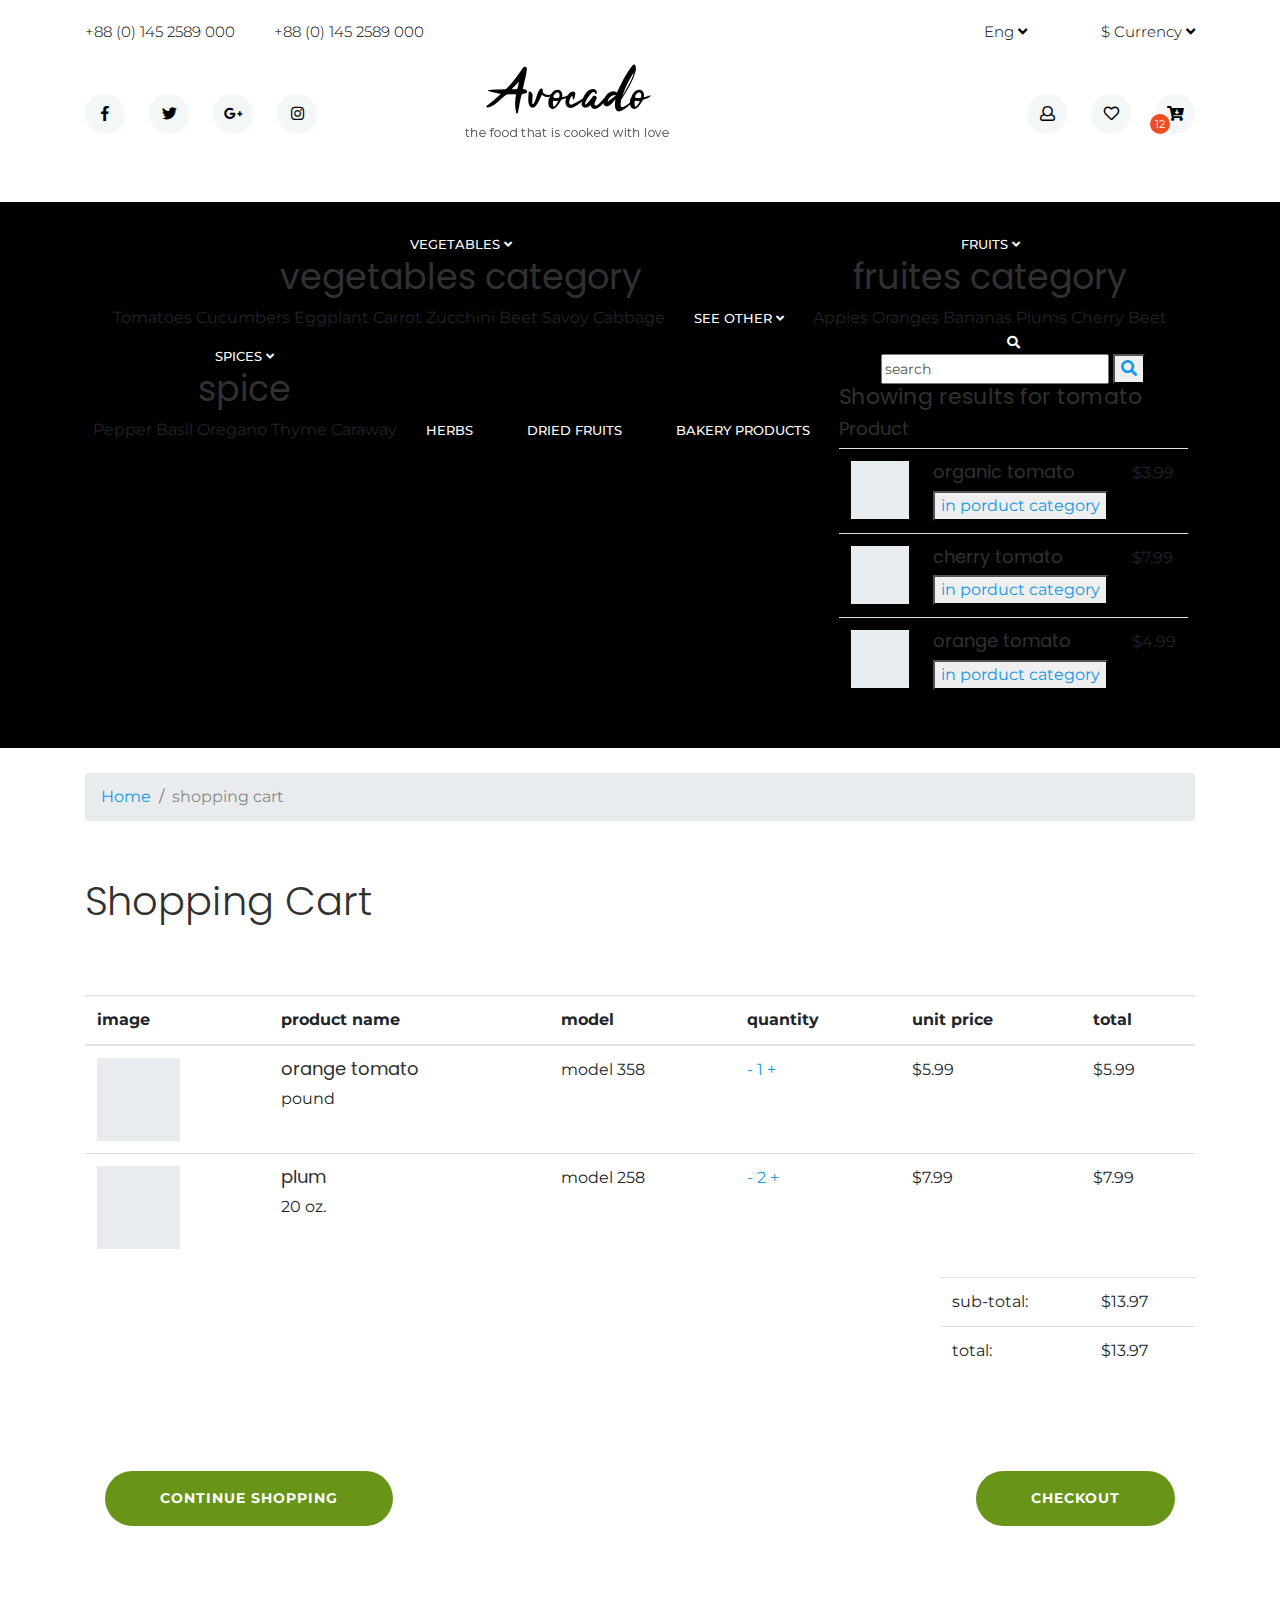
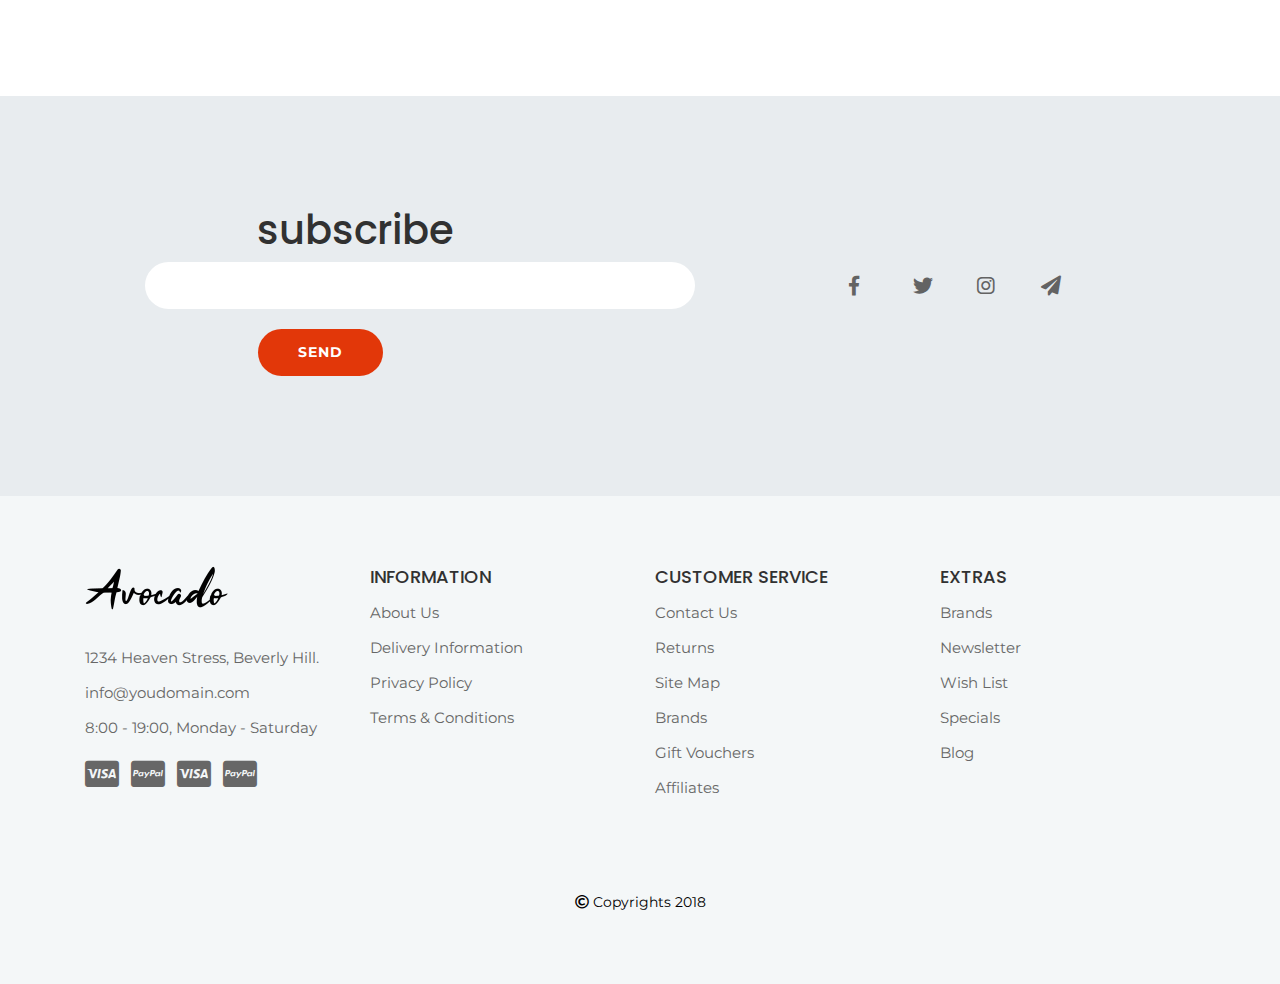
<file: shopping-cart.html>
<!doctype html>
<html class="no-js" lang="">
    <head>
        <meta charset="utf-8">
        <meta http-equiv="x-ua-compatible" content="ie=edge">
        <title>shopping cart</title>
        <meta name="description" content="">
        <meta name="viewport" content="width=device-width, initial-scale=1">

        <link rel="manifest" href="site.webmanifest">
		<link rel="shortcut icon" type="image/x-icon" href="img/favicon.ico">
        <!-- Place favicon.ico in the root directory -->

		<!-- CSS here -->
        <link rel="stylesheet" href="css/bootstrap.min.css">
        <link rel="stylesheet" href="css/owl.carousel.min.css">
        <link rel="stylesheet" href="css/animate.min.css">
        <link rel="stylesheet" href="css/magnific-popup.css">
        <link rel="stylesheet" href="css/fontawesome-all.min.css">
        <link rel="stylesheet" href="css/meanmenu.css">
        <link rel="stylesheet" href="css/slick.css">
        <link rel="stylesheet" href="css/default.css">
        <link rel="stylesheet" href="css/style.css">
        <link rel="stylesheet" href="css/responsive.css">
        <link href="https://fonts.googleapis.com/css?family=Montserrat:200,200i,300,300i,400,400i,500,500i,600,600i,700,700i,800,800i,900,900i&display=swap" rel="stylesheet">
    </head>
    <body>
        <!--[if lte IE 9]>
            <p class="browserupgrade">You are using an <strong>outdated</strong> browser. Please <a href="https://browsehappy.com/">upgrade your browser</a> to improve your experience and security.</p>
        <![endif]-->

        <header>
            <div class="header-top">
                <div class="container">
                    <div class="row">
                        <div class="col-xl-7 col-md-7 col-sm-7">
                            <div class="left-area">
                                <ul>
                                    <li><a href="#">+88 (0) 145 2589 000</a></li>
                                    <li><a href="#">+88 (0) 145 2589 000</a></li>
                                </ul>
                            </div>
                        </div>
                        <div class="col-xl-5 col-md-5 col-sm-5">
                            <div class="right-area f-right">
                                <ul>
                                    <li>
                                        <div class="language">
                                            <ul>
                                                <li><a href="#">Eng <i class="fa fa-angle-down"></i></a>
                                                    <ul>
                                                        <li><a href="#">english(uk)</a></li>
                                                        <li><a href="#">english(us)</a></li>
                                                        <li><a href="#">bangla</a></li>
                                                        <li><a href="#">hindi</a></li>
                                                    </ul>
                                                </li>
                                            </ul>
                                        </div>
                                    </li>
                                    <li>
                                        <div class="language">
                                            <ul>
                                                <li><a href="#">$ currency <i class="fa fa-angle-down"></i></a>
                                                    <ul>
                                                        <li><a href="#">dollar</a></li>
                                                        <li><a href="#">euro</a></li>
                                                        <li><a href="#">rupee</a></li>
                                                        <li><a href="#">taka</a></li>
                                                    </ul>
                                                </li>
                                            </ul>
                                        </div>
                                    </li>
                                </ul>
                            </div>
                        </div>
                    </div>
                </div>
            </div>
            <div class="logo-area">
                <div class="container">
                    <div class="row">
                        <div class="col-xl-4 col-md-5">
                            <div class="social-icons">
                                <a href="#"><i class="fab fa-facebook-f"></i></a>
                                <a href="#"><i class="fab fa-twitter"></i></a>
                                <a href="#"><i class="fab fa-google-plus-g"></i></a>
                                <a href="#"><i class="fab fa-instagram"></i></a>
                            </div>
                        </div>
                        <div class="col-xl-4 col-md-2">
                            <div class="logo">
                                <img src="img/logo.png" alt="">
                            </div>
                        </div>
                        <div class="col-xl-4 col-md-5">
                            <div class="icons f-right">
                                <a href="#"><i class="far fa-user"></i></a>
                                <a href="#"><i class="far fa-heart"></i></a>
                                <a href="#" class="before"><i class="fas fa-cart-arrow-down"></i></a>
                            </div>
                        </div>
                    </div>
                </div>
            </div>
            <div class="menu-area mt-65">
                <div class="container">
                    <div class="row">
                        <div class="col-xl-12 col-md-12">
                            <div class="main-menu text-center">
                                <ul>
                                    <li><a href="#">vegetables <i class="fa fa-angle-down"></i></a>
                                    <ul class="submenu">
                                        <h2>vegetables category</h2>
                                        <li>Tomatoes</li>
                                        <li>Cucumbers</li>
                                        <li>Eggplant</li>
                                        <li>Carrot</li>
                                        <li>Zucchini</li>
                                        <li>Beet</li>
                                        <li>Savoy Cabbage</li>
                                        <li><a href="#">See other <i class="fa fa-angle-down"></i></a></li>
                                    </ul>
                                    </li>
                                    <li><a href="#">fruits <i class="fa fa-angle-down"></i></a>
                                        <ul class="submenu">
                                            <h2>fruites category</h2>
                                            <li>Apples</li>
                                            <li>Oranges</li>
                                            <li>Bananas</li>
                                            <li>Plums</li>
                                            <li>Cherry</li>
                                            <li>Beet</li>
                                        </ul>
                                    </li>
                                    <li><a href="#">spices <i class="fa fa-angle-down"></i></a>
                                        <ul class="submenu">
                                            <h2>spice</h2>
                                            <li>Pepper</li>
                                            <li>Basil</li>
                                            <li>Oregano</li>
                                            <li>Thyme</li>
                                            <li>Caraway</li>
                                        </ul>
                                    </li>
                                    <li><a href="#">herbs</a></li>
                                    <li><a href="#">dried fruits</a></li>
                                    <li><a href="#">bakery products</a></li>
                                    
                                    <li><a href="#"><i class="fa fa-search"></i></a>
                                        <div class="search-form">
                                            <form action="#">
                                                <input type="text" placeholder="search">
                                                <button><i class="fa fa-search"></i></button>
                                            </form>
                                        </div>
                                        <div class="search-bar text-left">
                                            <h4>Showing results for <span>tomato</span></h4>
                                            <h5><span>Product</span></h5>
                                            <table class="table">
                                                <tbody>
                                                    <tr>
                                                        <td><img src="img/search.jpg" alt=""></td>
                                                        <td>
                                                            <h5>organic tomato</h5>
                                                            <button>in porduct category</button>
                                                        </td>
                                                        <td><span>$3.99</span></td>
                                                    </tr>
                                                    <tr>
                                                        <td><img src="img/search.jpg" alt=""></td>
                                                        <td>
                                                            <h5>cherry tomato</h5>
                                                            <button>in porduct category</button>
                                                        </td>
                                                        <td><span>$7.99</span></td>
                                                    </tr>
                                                    <tr>
                                                        <td><img src="img/search.jpg" alt=""></td>
                                                        <td>
                                                            <h5>orange tomato</h5>
                                                            <button>in porduct category</button>
                                                        </td>
                                                        <td><span>$4.99</span></td>
                                                    </tr>
                                                </tbody>
                                            </table>
                                        </div>
                                    </li>
                                </ul>
                            </div>
                        </div>
                    </div>
                </div>
            </div>
        </header>

        <!--page-title area start-->
        <div class="page-title-area pt-25 pb-40">
            <div class="container">
                <div class="row">
                    <div class="col-xl-12">
                        <nav aria-label="breadcrumb">
                            <ol class="breadcrumb">
                              <li class="breadcrumb-item"><a href="#">Home</a></li>
                              <li class="breadcrumb-item active" aria-current="page">shopping cart</li>
                            </ol>
                          </nav>
                    </div>
                </div>
            </div>
        </div>
        <!--page-title area end-->

        <!--shopping cart area start-->
        
        <div class="shopping-cart-area">
            <div class="container">
                <div class="row">
                    <div class="col-xl-12">
                        <div class="section-title mb-70">
                            <h2>shopping cart</h2>
                        </div>
                    </div>
                </div>
                <div class="row">
                    <div class="col-xl-12">
                        <div class="shipping-area">
                            <div class="shopping-cart">
                                <table class="table">
                                    <thead>
                                        <tr>
                                            <th>image</th>
                                            <th>product name</th>
                                            <th>model</th>
                                            <th>quantity</th>
                                            <th>unit price</th>
                                            <th>total</th>
                                        </tr>
                                    </thead>
                                    <tbody>
                                        <tr>
                                            <td><img src="img/cheackout.jpg" alt=""></td>
                                            <td>
                                                <h5>orange tomato</h5>
                                                <span>pound</span>
                                            </td>
                                            <td>model 358</td>
                                            <td>
                                                <div class="tomato-action table">
                                                    <a href="#" class="full"><span>-</span> <span>1</span> <span>+</span></a>
                                                </div>
                                            </td>
                                            <td>$5.99</td>
                                            <td>$5.99</td>
                                        </tr>
                                        <tr>
                                            <td><img src="img/cheackout.jpg" alt=""></td>
                                            <td>
                                                <h5>plum</h5>
                                                <span>20 oz.</span>
                                            </td>
                                            <td>model 258</td>
                                            <td>
                                                <div class="tomato-action table">
                                                    <a href="#" class="full"><span>-</span> <span>2</span> <span>+</span></a>
                                                </div>
                                            </td>
                                            <td>$7.99</td>
                                            <td>$7.99</td>
                                        </tr>
                                    </tbody>
                                </table>
                                <div class="row">
                                    <div class="col-xl-3 offset-xl-9">
                                        <table class="table">
                                            <tbody>
                                                <tr>
                                                    <td>sub-total:</td>
                                                    <td>$13.97</td>
                                                </tr>
                                                <tr>
                                                    <td>total:</td>
                                                    <td>$13.97</td>
                                                </tr>
                                            </tbody>
                                        </table>
                                    </div>
                                </div>
                            </div>
                            <div class="button-area mt-60">
                                <div class="row">
                                    <div class="col-xl-6">
                                        <div class="review-form">
                                            <div class="continue-btn f-left">
                                                <button class="btn">continue shopping</button>
                                            </div>
                                        </div>
                                    </div>
                                    <div class="col-xl-6">
                                        <div class="review-form">
                                            <div class="continue-btn f-right">
                                                <a href="checkout.html" class="btn">checkout</a>
                                            </div>
                                        </div>
                                    </div>
                                </div>
                            </div>
                        </div>
                    </div>
                </div>
            </div>
        </div>
        <!--shopping cart area end-->

        <!--subscribe-form start-->
        <div class="subscribe-form mt-150">
            <div class="container">
                <div class="row">
                    <div class="col-xl-6 custom-border">
                        <div class="col-xl-10 offset-xl-1 col-md-10 offset-md-1">
                            <div class="form-area mt-50 text-center">
                                <div class="subscribe-heading">
                                    <h1>subscribe</h1>
                                </div>
                                <div class="form">
                                    <form action="#">
                                        <input type="text">
                                        <button class="btn">send</button>
                                    </form>
                                </div>
                            </div>
                        </div>
                    </div>
                    <div class="col-xl-6">
                        <div class="subscribe-social-icons social-icons pt-140 text-center">
                            <a href="#"><i class="fab fa-facebook-f"></i></a>
                            <a href="#"><i class="fab fa-twitter"></i></a>
                            <a href="#"><i class="fab fa-instagram"></i></a>
                            <a href="#"><i class="fas fa-paper-plane"></i></a>
                        </div>
                    </div>
                </div>
            </div>
        </div>
        <!--subscribe-form end-->

        <footer>
            <div class="footer-area">
                <div class="container">
                    <div class="row">
                        <div class="col-xl-3 col-md-3">
                            <div class="logo mb-30">
                                <img src="img/avocado.png" alt="">
                            </div>
                            <div class="footer-menu">
                                <ul>
                                    <li><a href="#">1234 Heaven Stress, Beverly Hill.</a></li>
                                    <li><a href="#">info@youdomain.com</a></li>
                                    <li><a href="#">8:00 - 19:00, Monday - Saturday</a></li>
                                </ul>
                            </div>
                            <div class="brand-area">
                                <ul>
                                    <li><a href="#"><i class="fab fa-cc-visa"></i></a></li>
                                    <li><a href="#"><i class="fab fa-cc-paypal"></i></a></li>
                                    <li><a href="#"><i class="fab fa-cc-visa"></i></a></a></li>
                                    <li><a href="#"><i class="fab fa-cc-paypal"></i></a></a></li>
                                </ul>
                            </div>
                        </div>
                        <div class="col-xl-3 col-md-3"">
                            <div class="footer-menu">
                                <h3>INFORMATION</h3>
                                <ul>
                                    <li><a href="#">About Us</a></li>
                                    <li><a href="#">Delivery Information</a></li>
                                    <li><a href="#">Privacy Policy</a></li>
                                    <li><a href="#">Terms & Conditions</a></li>
                                </ul>
                            </div>
                        </div>
                        <div class="col-xl-3 col-md-3"">
                            <div class="footer-menu">
                                <h3>Customer Service</h3>
                                <ul>
                                    <li><a href="#">Contact Us</a></li>
                                    <li><a href="#">Returns</a></li>
                                    <li><a href="#">Site Map</a></li>
                                    <li><a href="#">Brands</a></li>
                                    <li><a href="#">Gift Vouchers</a></li>
                                    <li><a href="#">Affiliates</a></li>
                                </ul>
                            </div>
                        </div>
                        <div class="col-xl-3 col-md-3"">
                            <div class="footer-menu">
                                <h3>Extras</h3>
                                <ul>
                                    <li><a href="#">Brands</a></li>
                                    <li><a href="#">Newsletter</a></li>
                                    <li><a href="#">Wish List</a></li>
                                    <li><a href="#">Specials</a></li>
                                    <li><a href="#">Blog</a></li>
                                </ul>
                            </div>
                        </div>
                    </div>
                </div>
            </div>
            <div class="footer-bottom-area pb-55 pt-15">
                <div class="container">
                    <div class="row">
                        <div class="col-xl-12 col-md-12 text-center">
                            <div class="copyright-text">
                                <p><i class="far fa-copyright"></i> Copyrights 2018</p>
                            </div>
                        </div>
                    </div>
                </div>
            </div>
        </footer>


		<!-- JS here -->
        <script src="js/vendor/jquery-1.12.4.min.js"></script>
        <script src="js/popper.min.js"></script>
        <script src="js/bootstrap.min.js"></script>
        <script src="js/owl.carousel.min.js"></script>
        <script src="js/isotope.pkgd.min.js"></script>
        <script src="js/one-page-nav-min.js"></script>
        <script src="js/slick.min.js"></script>
        <script src="js/jquery.meanmenu.min.js"></script>
        <script src="js/ajax-form.js"></script>
        <script src="js/wow.min.js"></script>
        <script src="js/jquery.scrollUp.min.js"></script>
        <script src="js/imagesloaded.pkgd.min.js"></script>
        <script src="js/jquery.magnific-popup.min.js"></script>
        <script src="js/plugins.js"></script>
        <script src="js/main.js"></script>
    </body>
</html>
</file>
<file: css/default.css>
/* Deafult Margin & Padding */
/*-- Margin Top --*/
.mt-5 {
	margin-top: 5px;
}
.mt-10 {
	margin-top: 10px;
}
.mt-11 {
	margin-top: 11px;
}
.mt-12 {
	margin-top: 12px;
}
.mt-15 {
	margin-top: 15px;
}
.mt-18 {
	margin-top: 18px;
}
.mt-20 {
	margin-top: 20px;
}
.mt-25 {
	margin-top: 25px;
}
.mt-26 {
	margin-top: 26px;
}
.mt-27 {
	margin-top: 27px;
}
.mt-28 {
	margin-top: 28px;
}
.mt-30 {
	margin-top: 30px;
}
.mt-35 {
	margin-top: 35px;
}
.mt-40 {
	margin-top: 40px;
}
.mt-45 {
	margin-top: 45px;
}
.mt-50 {
	margin-top: 50px;
}
.mt-55 {
	margin-top: 55px;
}
.mt-60 {
	margin-top: 60px;
}
.mt-65 {
	margin-top: 65px;
}
.mt-70 {
	margin-top: 70px;
}
.mt-75 {
	margin-top: 75px;
}
.mt-80 {
	margin-top: 80px;
}
.mt-85 {
	margin-top: 85px;
}
.mt-90 {
	margin-top: 90px;
}
.mt-95 {
	margin-top: 95px;
}
.mt-100 {
	margin-top: 100px;
}
.mt-105 {
	margin-top: 105px;
}
.mt-110 {
	margin-top: 110px;
}
.mt-115 {
	margin-top: 115px;
}
.mt-120 {
	margin-top: 120px;
}
.mt-125 {
	margin-top: 125px;
}
.mt-130 {
	margin-top: 130px;
}
.mt-135 {
	margin-top: 135px;
}
.mt-140 {
	margin-top: 140px;
}
.mt-145 {
	margin-top: 145px;
}
.mt-150 {
	margin-top: 150px;
}
.mt-155 {
	margin-top: 155px;
}
.mt-160 {
	margin-top: 160px;
}
.mt-165 {
	margin-top: 165px;
}
.mt-170 {
	margin-top: 170px;
}
.mt-175 {
	margin-top: 175px;
}
.mt-180 {
	margin-top: 180px;
}
.mt-185 {
	margin-top: 185px;
}
.mt-190 {
	margin-top: 190px;
}
.mt-195 {
	margin-top: 195px;
}
.mt-200 {
	margin-top: 200px;
}
/*-- Margin Bottom --*/

.mb-5 {
	margin-bottom: 5px;
}
.mb-10 {
	margin-bottom: 10px;
}
.mb-15 {
	margin-bottom: 15px;
}
.mb-20 {
	margin-bottom: 20px;
}
.mb-25 {
	margin-bottom: 25px;
}
.mb-30 {
	margin-bottom: 30px;
}
.mb-35 {
	margin-bottom: 35px;
}
.mb-40 {
	margin-bottom: 40px;
}
.mb-45 {
	margin-bottom: 45px;
}
.mb-50 {
	margin-bottom: 50px;
}
.mb-55 {
	margin-bottom: 55px;
}
.mb-60 {
	margin-bottom: 60px;
}
.mb-65 {
	margin-bottom: 65px;
}
.mb-70 {
	margin-bottom: 70px;
}
.mb-75 {
	margin-bottom: 75px;
}
.mb-80 {
	margin-bottom: 80px;
}
.mb-85 {
	margin-bottom: 85px;
}
.mb-90 {
	margin-bottom: 90px;
}
.mb-95 {
	margin-bottom: 95px;
}
.mb-100 {
	margin-bottom: 100px;
}
.mb-105 {
	margin-bottom: 105px;
}
.mb-110 {
	margin-bottom: 110px;
}
.mb-115 {
	margin-bottom: 115px;
}
.mb-120 {
	margin-bottom: 120px;
}
.mb-125 {
	margin-bottom: 125px;
}
.mb-130 {
	margin-bottom: 130px;
}
.mb-135 {
	margin-bottom: 135px;
}
.mb-140 {
	margin-bottom: 140px;
}
.mb-145 {
	margin-bottom: 145px;
}
.mb-150 {
	margin-bottom: 150px;
}
.mb-155 {
	margin-bottom: 155px;
}
.mb-160 {
	margin-bottom: 160px;
}
.mb-165 {
	margin-bottom: 165px;
}
.mb-170 {
	margin-bottom: 170px;
}
.mb-175 {
	margin-bottom: 175px;
}
.mb-180 {
	margin-bottom: 180px;
}
.mb-185 {
	margin-bottom: 185px;
}
.mb-190 {
	margin-bottom: 190px;
}
.mb-195 {
	margin-bottom: 195px;
}
.mb-200 {
	margin-bottom: 200px;
}
/*-- Padding Top --*/

.pt-0 {
	padding-top: 0;
}
.pt-5 {
	padding-top: 5px;
}
.pt-10 {
	padding-top: 10px;
}
.pt-15 {
	padding-top: 15px;
}
.pt-18 {
	padding-top: 18px;
}
.pt-20 {
	padding-top: 20px;
}
.pt-25 {
	padding-top: 25px;
}
.pt-30 {
	padding-top: 30px;
}
.pt-35 {
	padding-top: 35px;
}
.pt-40 {
	padding-top: 40px;
}
.pt-45 {
	padding-top: 45px;
}
.pt-50 {
	padding-top: 50px;
}
.pt-55 {
	padding-top: 55px;
}
.pt-60 {
	padding-top: 60px;
}
.pt-65 {
	padding-top: 65px;
}
.pt-70 {
	padding-top: 70px;
}
.pt-75 {
	padding-top: 75px;
}
.pt-80 {
	padding-top: 80px;
}
.pt-85 {
	padding-top: 85px;
}
.pt-90 {
	padding-top: 90px;
}
.pt-95 {
	padding-top: 95px;
}
.pt-100 {
	padding-top: 100px;
}
.pt-105 {
	padding-top: 105px;
}
.pt-110 {
	padding-top: 110px;
}
.pt-115 {
	padding-top: 115px;
}
.pt-120 {
	padding-top: 120px;
}
.pt-125 {
	padding-top: 125px;
}
.pt-130 {
	padding-top: 130px;
}
.pt-135 {
	padding-top: 135px;
}
.pt-140 {
	padding-top: 140px;
}
.pt-145 {
	padding-top: 145px;
}
.pt-150 {
	padding-top: 150px;
}
.pt-155 {
	padding-top: 155px;
}
.pt-160 {
	padding-top: 160px;
}
.pt-165 {
	padding-top: 165px;
}
.pt-170 {
	padding-top: 170px;
}
.pt-175 {
	padding-top: 175px;
}
.pt-180 {
	padding-top: 180px;
}
.pt-185 {
	padding-top: 185px;
}
.pt-190 {
	padding-top: 190px;
}
.pt-195 {
	padding-top: 195px;
}
.pt-200 {
	padding-top: 200px;
}
/*-- Padding Bottom --*/

.pb-5 {
	padding-bottom: 5px;
}
.pb-10 {
	padding-bottom: 10px;
}
.pb-15 {
	padding-bottom: 15px;
}
.pb-20 {
	padding-bottom: 20px;
}
.pb-25 {
	padding-bottom: 25px;
}
.pb-30 {
	padding-bottom: 30px;
}
.pb-35 {
	padding-bottom: 35px;
}
.pb-40 {
	padding-bottom: 40px;
}
.pb-45 {
	padding-bottom: 45px;
}
.pb-50 {
	padding-bottom: 50px;
}
.pb-55 {
	padding-bottom: 55px;
}
.pb-60 {
	padding-bottom: 60px;
}
.pb-65 {
	padding-bottom: 65px;
}
.pb-70 {
	padding-bottom: 70px;
}
.pb-75 {
	padding-bottom: 75px;
}
.pb-80 {
	padding-bottom: 80px;
}
.pb-85 {
	padding-bottom: 85px;
}
.pb-90 {
	padding-bottom: 90px;
}
.pb-95 {
	padding-bottom: 95px;
}
.pb-100 {
	padding-bottom: 100px;
}
.pb-105 {
	padding-bottom: 105px;
}
.pb-110 {
	padding-bottom: 110px;
}
.pb-115 {
	padding-bottom: 115px;
}
.pb-120 {
	padding-bottom: 120px;
}
.pb-125 {
	padding-bottom: 125px;
}
.pb-130 {
	padding-bottom: 130px;
}
.pb-135 {
	padding-bottom: 135px;
}
.pb-140 {
	padding-bottom: 140px;
}
.pb-145 {
	padding-bottom: 145px;
}
.pb-150 {
	padding-bottom: 150px;
}
.pb-155 {
	padding-bottom: 155px;
}
.pb-160 {
	padding-bottom: 160px;
}
.pb-165 {
	padding-bottom: 165px;
}
.pb-170 {
	padding-bottom: 170px;
}
.pb-175 {
	padding-bottom: 175px;
}
.pb-180 {
	padding-bottom: 180px;
}
.pb-185 {
	padding-bottom: 185px;
}
.pb-190 {
	padding-bottom: 190px;
}
.pb-195 {
	padding-bottom: 195px;
}
.pb-200 {
	padding-bottom: 200px;
}



/*-- Padding Left --*/
.pl-0 {
	padding-left: 0px;
}
.pl-5 {
	padding-left: 5px;
}
.pl-10 {
	padding-left: 10px;
}
.pl-15 {
	padding-left: 15px;
}
.pl-20{
	padding-left: 20px;
}
.pl-25 {
	padding-left: 35px;
}
.pl-30 {
	padding-left: 30px;
}
.pl-35 {
	padding-left: 35px;
}

.pl-35 {
	padding-left: 35px;
}

.pl-40 {
	padding-left: 40px;
}

.pl-45 {
	padding-left: 45px;
}

.pl-50 {
	padding-left: 50px;
}

.pl-55 {
	padding-left: 55px;
}

.pl-60 {
	padding-left: 60px;
}
.pl-65 {
	padding-left: 65px;
}
.pl-70 {
	padding-left: 70px;
}
.pl-75 {
	padding-left: 75px;
}
.pl-80 {
	padding-left: 80px;
}
.pl-85 {
	padding-left: 80px;
}
.pl-90 {
	padding-left: 90px;
}
.pl-95 {
	padding-left: 95px;
}
.pl-100 {
	padding-left: 100px;
}


/*-- Padding Right --*/
.pr-0 {
	padding-right: 0px;
}
.pr-5 {
	padding-right: 5px;
}
.pr-10 {
	padding-right: 10px;
}
.pr-15 {
	padding-right: 15px;
}
.pr-20{
	padding-right: 20px;
}
.pr-25 {
	padding-right: 35px;
}
.pr-30 {
	padding-right: 30px;
}
.pr-35 {
	padding-right: 35px;
}

.pr-35 {
	padding-right: 35px;
}

.pr-40 {
	padding-right: 40px;
}

.pr-45 {
	padding-right: 45px;
}

.pr-50 {
	padding-right: 50px;
}

.pr-55 {
	padding-right: 55px;
}

.pr-60 {
	padding-right: 60px;
}
.pr-65 {
	padding-right: 65px;
}
.pr-70 {
	padding-right: 70px;
}
.pr-75 {
	padding-right: 75px;
}
.pr-80 {
	padding-right: 80px;
}
.pr-85 {
	padding-right: 80px;
}
.pr-90 {
	padding-right: 90px;
}
.pr-95 {
	padding-right: 95px;
}
.pr-100 {
	padding-right: 100px;
}

/* font weight */
.f-700{font-weight: 700;}
.f-600{font-weight: 600;}
.f-500{font-weight: 500;}
.f-400{font-weight: 400;}
.f-300{font-weight: 300;}

/* Background Color */

.gray-bg {
	background: #f7f7fd;
}
.white-bg {
	background: #fff;
}
.black-bg {
	background: #222;
}
.theme-bg {
	background: #222;
}
.primary-bg {
	background: #222;
}
/* Color */

.white-color {
	color: #fff;
}
.black-color {
	color: #222;
}
.theme-color {
	color: #222;
}
.primary-color {
	color: #222;
}
/* black overlay */

[data-overlay] {
	position: relative;
}
[data-overlay]::before {
	background: #000 none repeat scroll 0 0;
	content: "";
	height: 100%;
	left: 0;
	position: absolute;
	top: 0;
	width: 100%;
	z-index: 1;
}
[data-overlay="3"]::before {
	opacity: 0.3;
}
[data-overlay="4"]::before {
	opacity: 0.4;
}
[data-overlay="5"]::before {
	opacity: 0.5;
}
[data-overlay="6"]::before {
	opacity: 0.6;
}
[data-overlay="7"]::before {
	opacity: 0.7;
}
[data-overlay="8"]::before {
	opacity: 0.8;
}
[data-overlay="9"]::before {
	opacity: 0.9;
}
</file>
<file: css/style.css>
/*
  Theme Name: Name - Multipurpose HTML Template
  Author: mdsalim400@gmail.com
  Support: admin@gmail.com
  Description: Creative  HTML5 template.
  Version: 1.0
*/

/* CSS Index
-----------------------------------
1. Theme default css
2. header
3. slider
4. about-area
5. features-box
6. department
7. team
8. video-area
9. counter
10. footer
*/



/* 1. Theme default css */
@import url('https://fonts.googleapis.com/css?family=Open+Sans:300,400,600,700|Poppins:300,400,500,600,700');
 body {
	font-family: 'Montserrat' ;
	font-weight: normal;
	font-style: normal;
}
.img {
	max-width: 100%;
	transition: all 0.3s ease-out 0s;
}
.f-left {
	float: left
}
.f-right {
	float: right
}
.fix {
	overflow: hidden
}
a,
.button {
	-webkit-transition: all 0.3s ease-out 0s;
	-moz-transition: all 0.3s ease-out 0s;
	-ms-transition: all 0.3s ease-out 0s;
	-o-transition: all 0.3s ease-out 0s;
	transition: all 0.3s ease-out 0s;
}
a:focus,
.button:focus {
	text-decoration: none;
	outline: none;
}
a:focus,
a:hover,
.portfolio-cat a:hover,
.footer -menu li a:hover {
	color: #2B96CC;
	text-decoration: none;
}
a,
button {
	color: #1696e7;
	outline: medium none;
}
button:focus,input:focus,input:focus,textarea,textarea:focus{outline: 0}
.uppercase {
	text-transform: uppercase;
}
.capitalize {
	text-transform: capitalize;
}
h1,
h2,
h3,
h4,
h5,
h6 {
	font-family: 'Poppins', sans-serif;
	font-weight: normal;
	color: #313131;
	margin-top: 0px;
	font-style: normal;
	font-weight: 400;
	text-transform: normal;
}
h1 a,
h2 a,
h3 a,
h4 a,
h5 a,
h6 a {
	color: inherit;
}
h1 {
	font-size: 40px;
	font-weight: 500;
}
h2 {
	font-size: 35px;
}
h3 {
	font-size: 28px;
}
h4 {
	font-size: 22px;
}
h5 {
	font-size: 18px;
}
h6 {
	font-size: 16px;
}
ul {
	margin: 0px;
	padding: 0px;
}
li {
	list-style: none
}
p {
	font-size: 14px;
	font-weight: normal;
	line-height: 24px;
	color: #7e7e7e;
	margin-bottom: 15px;
}
hr {
	border-bottom: 1px solid #eceff8;
	border-top: 0 none;
	margin: 30px 0;
	padding: 0;
}
label {
	color: #7e7e7e;
	cursor: pointer;
	font-size: 14px;
	font-weight: 400;
}
*::-moz-selection {
	background: #d6b161;
	color: #fff;
	text-shadow: none;
}
::-moz-selection {
	background: #444;
	color: #fff;
	text-shadow: none;
}
::selection {
	background: #444;
	color: #fff;
	text-shadow: none;
}
*::-moz-placeholder {
	color: #555555;
	font-size: 14px;
	opacity: 1;
}
*::placeholder {
	color: #555555;
	font-size: 14px;
	opacity: 1;
}
.theme-overlay {
	position: relative
}
.theme-overlay::before {
	background: #1696e7 none repeat scroll 0 0;
	content: "";
	height: 100%;
	left: 0;
	opacity: 0.6;
	position: absolute;
	top: 0;
	width: 100%;
}
.separator {
	border-top: 1px solid #f2f2f2
}
/* button style */

.btn {
	-moz-user-select: none;
	background: #1696e7 none repeat scroll 0 0;
	border: medium none;
	border-radius: 2px;
	color: #fff;
	cursor: pointer;
	display: inline-block;
	font-size: 13px;
	font-weight: 600;
	letter-spacing: 1px;
	line-height: 1;
	margin-bottom: 0;
	padding: 13px 25px;
	text-align: center;
	text-transform: uppercase;
	touch-action: manipulation;
	transition: all 0.3s ease 0s;
	vertical-align: middle;
	white-space: nowrap;
}
.breadcrumb > .active {
	color: #888;
}
.owl-carousel .owl-nav div {
	background: rgba(255, 255, 255, 0.8) none repeat scroll 0 0;
	height: 40px;
	left: 20px;
	line-height: 40px;
	opacity: 0;
	position: absolute;
	text-align: center;
	top: 50%;
	transform: translateY(-50%);
	transition: all 0.3s ease 0s;
	visibility: hidden;
	width: 40px;
}
.owl-carousel .owl-nav div.owl-next {
	left: auto;
	right: 20px;
}
.owl-carousel:hover .owl-nav div {
	opacity: 1;
	visibility: visible;
}
.owl-carousel .owl-nav div:hover {
	background: #2B96CC;
	color: #fff
}

/* scrollUp */
#scrollUp {
	background: #7DBA2F;
	height: 35px;
	width: 35px;
	right: 50px;
	bottom: 77px;
	color: #fff;
	font-size: 20px;
	text-align: center;
	border-radius: 50%;
	font-size: 20px;
	line-height: 34px;
}
#scrollUp:hover {
	background: #444;
}




/*header-top-area*/
.header-top{
	margin: 20px 0;
}
.left-area ul li{
	display: inline-block;
	padding-right: 35px;
	text-transform: capitalize;
}
.left-area ul li a, .right-area ul li a{
	color: #000000;
	font-size: 15px;
	font-weight: 300;
}
.right-area ul li{
	display: inline-block;
	padding-left: 35px;
	text-transform: capitalize;
}
.language ul li{
	position: relative;
}
.language ul li ul{
	background: #000;
	position: absolute;
	visibility: hidden;
	opacity: 0;
	transition: .3s;
}
.language ul li ul li a{
	color: #fff;
	display: block;
	text-transform: capitalize;
	font-size: 12px;
	font-weight: 300;
	padding: 5px 30px;
	padding-left: 0;
}
.language ul li:hover> ul{
	visibility: visible;
	opacity: 1;
	z-index: 1;
}
/*logo area start*/
.social-icons, .icons{
	margin-top: 30px;
}
.social-icons a, .icons a{
	color: #000;
	font-size: 15px;
	margin-right: 20px;
	background: #f4f7f8;
	height: 40px;
	width: 40px;
	line-height: 40px;
	border-radius: 50%;
	display: inline-block;
	text-align: center;
}
.icons a{
	margin-left: 20px;
	margin-right: 0;
}
.icons .before{
	position: relative;
}
.icons .before::before{
	position: absolute;
	content: "12";
	background: #ee4e23;
	height: 20px;
	width: 20px;
	line-height: 20px;
	border-radius: 50%;
	top: 20px;
	left: -5px;
	font-size: 11px;
	color: #fff;
}
.main-menu ul li{
	display: inline-block;
}
.main-menu ul li a{
	color: #fff;
	font-size: 13px;
	font-weight: 500;
	padding: 30px 25px;
	text-transform: uppercase;
}
.menu-area{
	background: #000;
	padding: 30px;
}
.slider-area{
	height: 845px;
	width: 100%;
}
.single-slider {
	width: 100%;
	height: 800px;
	background-size: cover;
}
.single-slider h1{
	font-size: 150px;
	font-weight: 700;
	font-family: 'Tahu';
	color: #fff;
	line-height: 90px;
}
.single-slider p{
	font-size: 40px;
	font-weight: 200;
	color: #fff;
	line-height: 60px;
	margin-top: 50px;
}
.slider-content .btn{
	background: #e23709;
	padding: 20px 60px;
	font-size: 14px;
	line-height: 35px;
	font-weight: 700;
}

/*feature area start*/
.section-title h2{
	font-size: 40px;
	font-weight: 300;
	text-transform: capitalize;
}
.section-title p{
	font-size: 18px;
	font-weight: 300;
	color: #676767;
	margin-top: 20px;
}
.feature-img{
	height: 167px;
	width: 261px;
	background: #e8ecef;
	margin-bottom: 35px;
	margin-top: 65px;
}
.feature-content h3{
	font-size: 18px;
	font-weight: 500;
	text-transform: uppercase;
}
.feature-content p{
	font-size: 15px;
	font-weight: 300;
	line-height: 25px;
	color: #676767;
}

/*deal-area start*/
.deal-area{
	background: #e8ecef;
	height: 500px;
}
.deal-image-area{
	background: #fff;
	height: 600px;
	box-shadow: 1px 2px 16px #ddd;
	margin-top: -50px;
}
.title h2{
	font-size: 40px;
	font-weight: 300;
	text-transform: capitalize;
	padding-top: 80px;
	padding-bottom: 25px;
}
.deal-image{
	height: 360px;
	width: 360px;
	background: #e8ecef;
	margin-left: 90px;
	position: relative;
}
.deal-image:after{
	position: absolute;
	content: "SALE";
	height: 50px;
	width: 100px;
	background: #e23709;
	text-align: center;
	line-height: 50px;
	color: #fff;
	font-size: 16px;
	left: 0;
	top: 70px;
	cursor: pointer;
}
.item{
    color: #fff;
	font-size: 13px;
    height: 70px;
    width: 70px;
    background: #a4bbc6;
    text-align: center;
    margin: 1px;
	line-height: 30px;
	padding: 10px;
}
.time-box{
    display: flex;
    flex-direction: row;
    align-items: center;
    justify-content: center;
}
.item span{
	display: block;
	margin-top: -5px;
	text-transform: uppercase;
}
.deal-details{
	margin-top: 80px;
}
.deal-content p{
	font-size: 18px;
	margin: 20px 0;
	font-weight: 300;
	text-transform: capitalize;
	color: #000;
}
.deal-content p span{
	font-weight: 500;
}
.deal-content p span span{
	font-weight: 500;
	color: #e23709;
}
.rating a{
	color: #e23709
}


/*vegetables category area*/
.category-img{
	height: 262px;
	width: 262px;
	background: #e8ecef;
	margin-bottom: 25px;
}
.category-content h3{
	font-size: 20px;
	line-height: 30px;
	color: #000;
	text-transform: capitalize;
	font-weight: 300;
}
.category-content p{
	color: #000;
	font-weight: 300;
	text-transform: capitalize;
}
.category-content p span{
	color: #000;
	font-weight: 600;
}
.category-content p span span{
	color: #e23709;
	font-weight: 600;
}
.product-choose-area .section-title p{
	color: #000
}

/*product choose area start*/
.btn {
	background: #689418 none repeat scroll 0 0;
	border-radius: 50px;
	color: #fff;
	display: inline-block;
	font-size: 14px;
	font-weight: 700;
	line-height: 35px;
	padding: 10px 55px;
	margin: 20px;
}
.btn:hover{
	color: #000
}
.product-area{
	background: #e8ecef;
	width: 100%;
	height: 670px;
}
.product-img{
	height: 153px;
	width: 153px;
	border-radius: 50%;
	background: #fff;
	position: relative;
	position: absolute;
}
.product-img::after{
	height: 60px;
	width: 60px;
	border-radius: 50%;
	background: #e23709;
	content: "\f107";
	position: absolute;
	font-family: "Font Awesome 5 Free";
	font-weight: 700;
	color: #fff;
	text-align: center;
	top: 80%;
	left: 30%;
	font-size: 25px;
	line-height: 60px;
	cursor: pointer;
}
.product-area{
	position: relative;
}
.product-img:nth-child(1){
	left: 35%;
	top: 60px;
}
.product-img:nth-child(2){
	left: 50%;
	top: 150px;
}
.product-img:nth-child(3){
	left: 70%;
	top: 250px;
}
.product-img:nth-child(4){
	left: 25%;
	top: 300px;
}
.product-img:nth-child(5){
	left: 10%;
	top: 450px;
}
.product-img:nth-child(6){
	left: 58%;
	top: 450px;
}
.product-img-hover{
	background: #fff;
	height: 430px;
	width: 260px;
	position: absolute;
	bottom: 0;
	left: -100%;
	transform: translateX(40%);
	visibility: hidden;
	opacity: 0;
}
.product-img-hover h5{
	font-size: 20px;
	font-weight: 300;
}
.product-img-hover span{
	font-size: 17px;
	font-weight: 500;
}
.image img{
	padding-top: 50px;
	padding-left: 50px;
	border-radius: 50%;
}
.product-img:hover> .product-img-hover{
	visibility: visible;
	opacity: 1;
}
.product-img:hover> .product-img::after{
	content: "\f106";
	
}
.fav-icon a i{
	margin-right: 20px;
	padding-top: 20px;
	color: #000
}

/*portfolio area start*/
.portfolio-menu button{
	border: none;
	background: #fff;
	font-size: 18px;
	color: #000;
	text-transform: uppercase;
	margin: 0 20px;
	cursor: pointer
}
.portfolio-img{
	height: 165px;
	width: 165px;
	background: #e8ecef;
	margin-bottom: 15px;
}
.portfolio-img-full{
	height: 225px;
	width: 555px;
	background: #e8ecef;
	margin-bottom: 15px;
}
.portfolio-text h4{
	font-size: 15px;
	line-height: 30px;
	font-weight: 400;
	text-transform: capitalize;
}
.portfolio-text p{
	font-size: 13px;
	font-weight: 300;
	text-transform: capitalize;
	color: #000;
	margin-top: -12px;
}
.portfolio-menu button:hover, .portfolio-menu button.active{
	border-bottom: 3px solid #e23709;
	color: #e23709
}

/*blog area start*/
.single-blog{
	display: inline-block;
}
.single-blog img{
	height: 278px;
	width: 390px;
}
/*subscribe-area*/
.background{
	background: #e8ecef;
	height: 100px;
}
.subscribe-content{
	padding: 40px 0;
}
.subscribe-content p{
	font-style: italic;
	font-size: 17px;
}
.subscribe-social-icons{
	margin-left: 40px;
}
.subscribe-social-icons a{
	color: #636363;
	font-size: 20px;
	background: none;
	padding-right: 0;
	padding-left: 30px;
}

/*review area*/
.review-content h4{
	line-height: 30px;
	font-size: 18px;
	text-transform: capitalize;
	font-weight: 500;
}
.review-content p{
	line-height: 25px;
	font-size: 15px;
	font-weight: 300;
}
.review-content a i{
	font-style: italic;
	font-size: 20px;
	margin-bottom: 55px;
	color: #9dafb8;
}
.review-content{
	margin-top: 75px;
}
.review-box{
	background: #fff;
	margin: 15px 0px;
	width: 330px;
	padding: 20px;
	box-shadow: 1px 2px 16px #ddd;
}
.review-img{
	height: 112px;
	width: 112px;
	padding-top: 40px;
	margin-left: 80px;
}
.review-img img{
	border-radius: 50%;
}

/*subscribe form area start*/
.subscribe-form{
	background: #e8ecef;
	height: 400px;
}
.form-area{
	padding-top: 60px;

}
.heading h1{
	margin-bottom: 40px;
	font-size: 100px;
	text-transform: capitalize;
}
.form input{
	width: 550px;
	height: 47px;
	border: none;
	border-radius: 40px;
	padding-left: 20px;
}
.form .btn{
	padding: 6px 40px;
	background: #e23709;
	margin-left: -50px;
	margin-bottom: 23px;
}

/*footer-area start*/
footer{
	background: #f4f7f8;
}
.footer-area{
	padding: 70px 0;
}
.footer-menu h3{
	font-size: 18px;
	text-transform: uppercase;
	font-weight: 500;
}
.footer-menu ul li a{
	color: #676767;
	font-size: 15px;
	line-height: 35px;
}
.brand-area ul li{
	display: inline-block;
}
.brand-area ul li a{
	color: #676767;
	font-size: 30px;
	line-height: 60px;
	margin-right: 8px;
}
.footer-bottom-area p{
	color: #000;
}
</file>
<file: css/responsive.css>
/* Normal desktop :1200px. */
@media (min-width: 1200px) and (max-width: 1500px) {


}


/* Normal desktop :992px. */
@media (min-width: 992px) and (max-width: 1200px) {


}

 
/* Tablet desktop :768px. */
@media (min-width: 768px) and (max-width: 991px) {


}

 
/* small mobile :320px. */
@media (max-width: 767px) {

 
}
 
/* Large Mobile :480px. */
@media only screen and (min-width: 480px) and (max-width: 767px) {
.container {width:450px}
 
}
</file>
